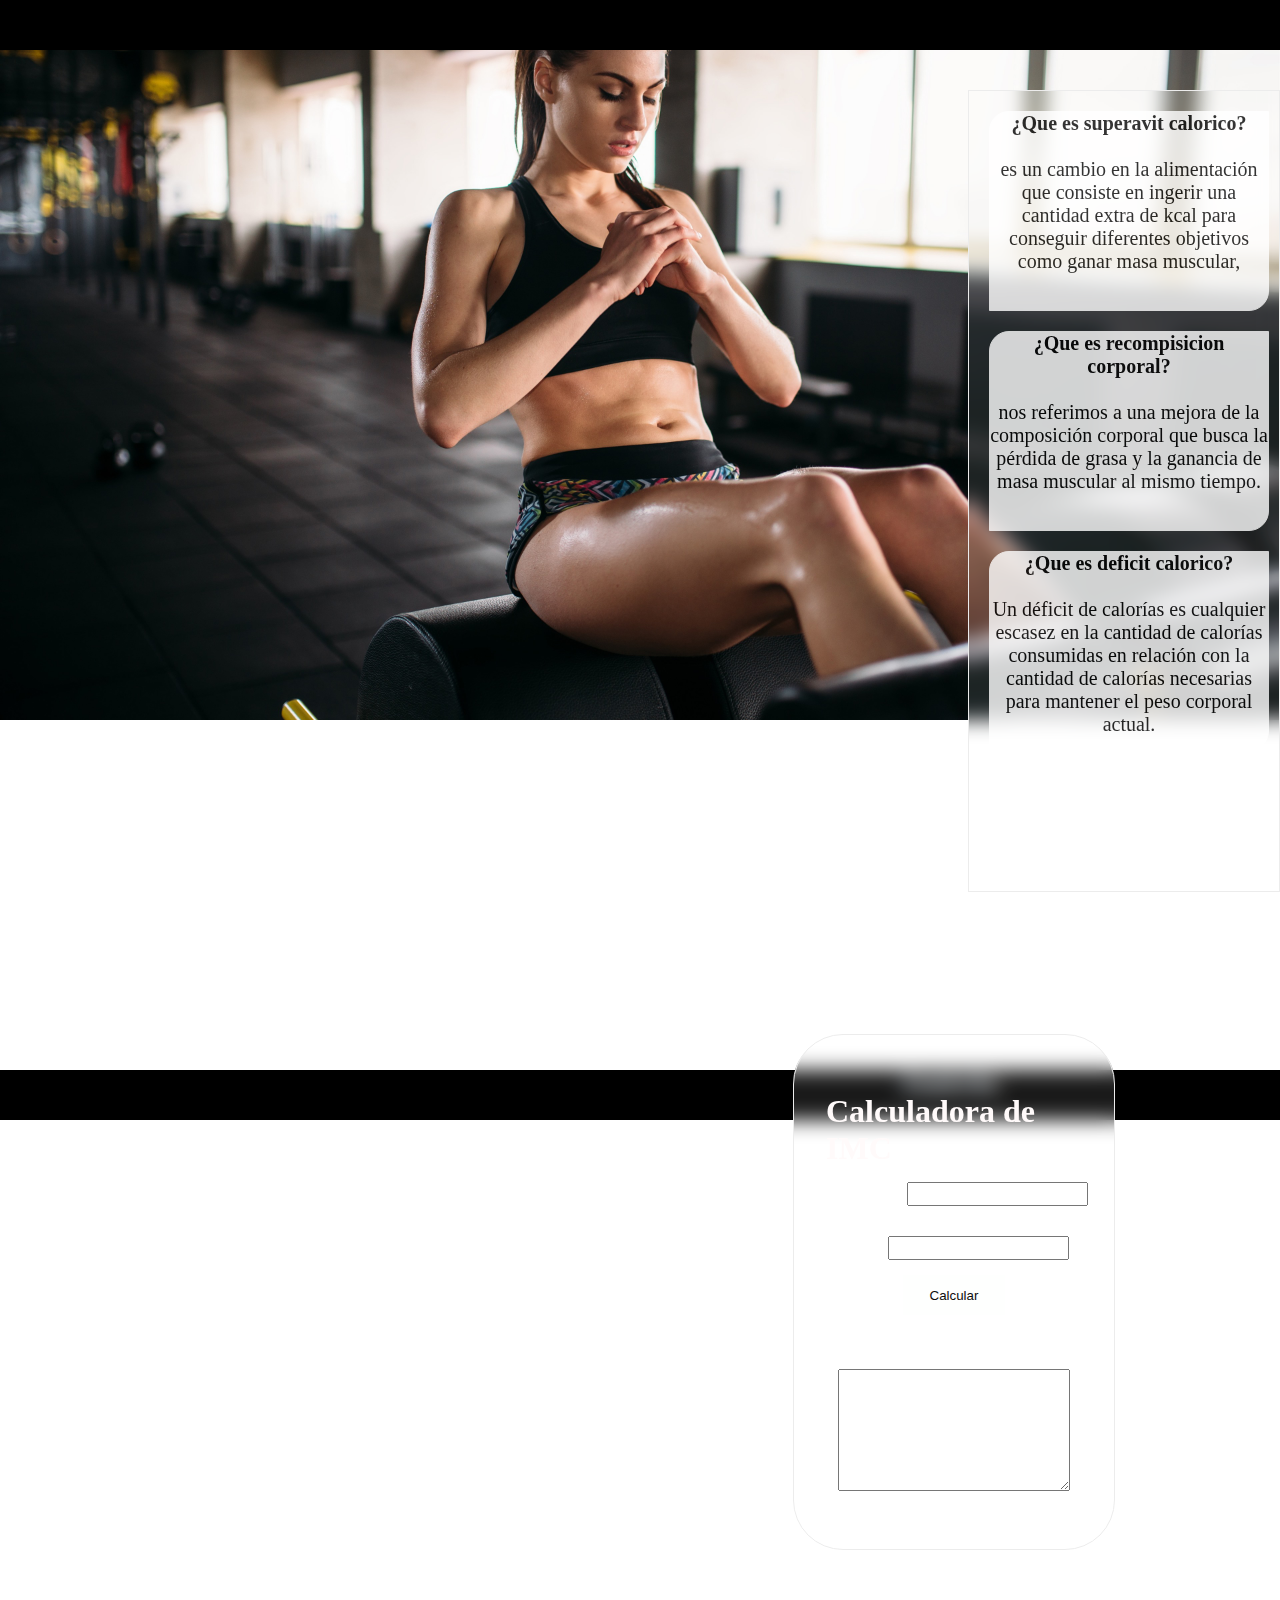
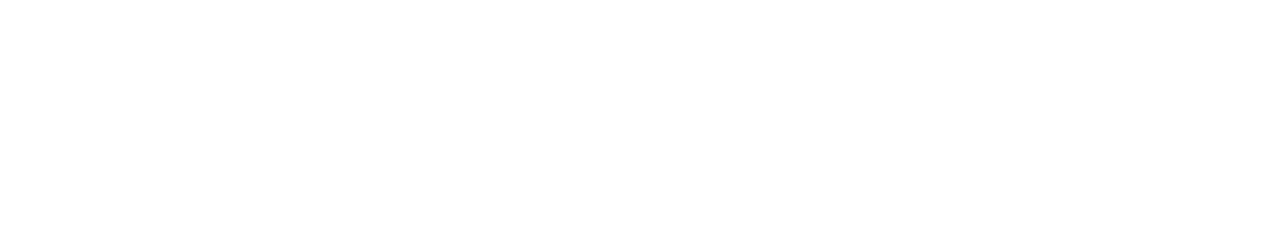
<file: INDEX/index.html>
<!DOCTYPE html>
<html lang="en">
<head>
    <meta charset="UTF-8">
    <meta http-equiv="X-UA-Compatible" content="IE=edge">
    <meta name="viewport" content="width=device-width, initial-scale=1.0">
    <link rel="stylesheet" href="css/estilos.css">
    <link rel="stylesheet" href="css/calculadora.css">
    <title>gym</title>
</head>
<body>
    <div id="hola">
    </div>
    <div id="general">
        <div id="ofertas">
            <div class="quees"><p> <b>¿Que es superavit calorico?</b> <br> <br>es un cambio en la alimentación que consiste en ingerir una cantidad extra 
            de kcal para conseguir diferentes objetivos como ganar masa muscular,</p></div>
            <div class="quees"><p> <b>¿Que es recompisicion corporal?</b><br> <br>nos referimos a una mejora de la composición corporal que busca la pérdida de grasa
                 y la ganancia de masa muscular al mismo tiempo.</p></div>
            <div class="quees"><p> <b>¿Que es deficit calorico?</b> <br> <br> Un déficit de calorías es cualquier escasez en la cantidad de calorías consumidas en 
                relación con la cantidad de calorías necesarias para mantener el peso corporal actual.</p></div>
        </div>
        <div id="encabezado"></div>
        <div id="central">
            <div class="area">
                <div class="container">
                    <h1>Calculadora de IMC</h1>
                    <div class="input_area">
                        <h2>Altura (cm) </h2>
                        <input id="height" type="number">
                    </div>
                    <div class="input_area">
                        <h2>Peso (kg) </h2>
                        <input id="weight" type="number">
                    </div>
                    <button onclick="calculate()">Calcular</button>
                    <textarea name="" id="text_area" rows="8"></textarea>
                    </div>
                </div>  
        </div>
        
        <div id="bajo">
           <div class="box">
            <h6><a href="../ENTRENAMIENTO/superávit .html"><button id="btnLogica" class="btnGrande">Superavit calorico</button></a></h6>
           </div>
           <div class="box"><h6><a href="../ENTRENAMIENTO/Recomposicion .html"><button id="btnLogica" class="btnGrande">Recomposicion corporal</button></a></h6></div>
           <div class="box"><h6><a href="../ENTRENAMIENTO/Deficit.html"><button id ="btnLogica" class="btnGrande">deficif calorico</button></a></h6></div>

        </div>

    </div>
    <footer><h2>Zomiwho</h2></footer>
    <script src="js/index.js"></script>
</body>
</html>
</file>
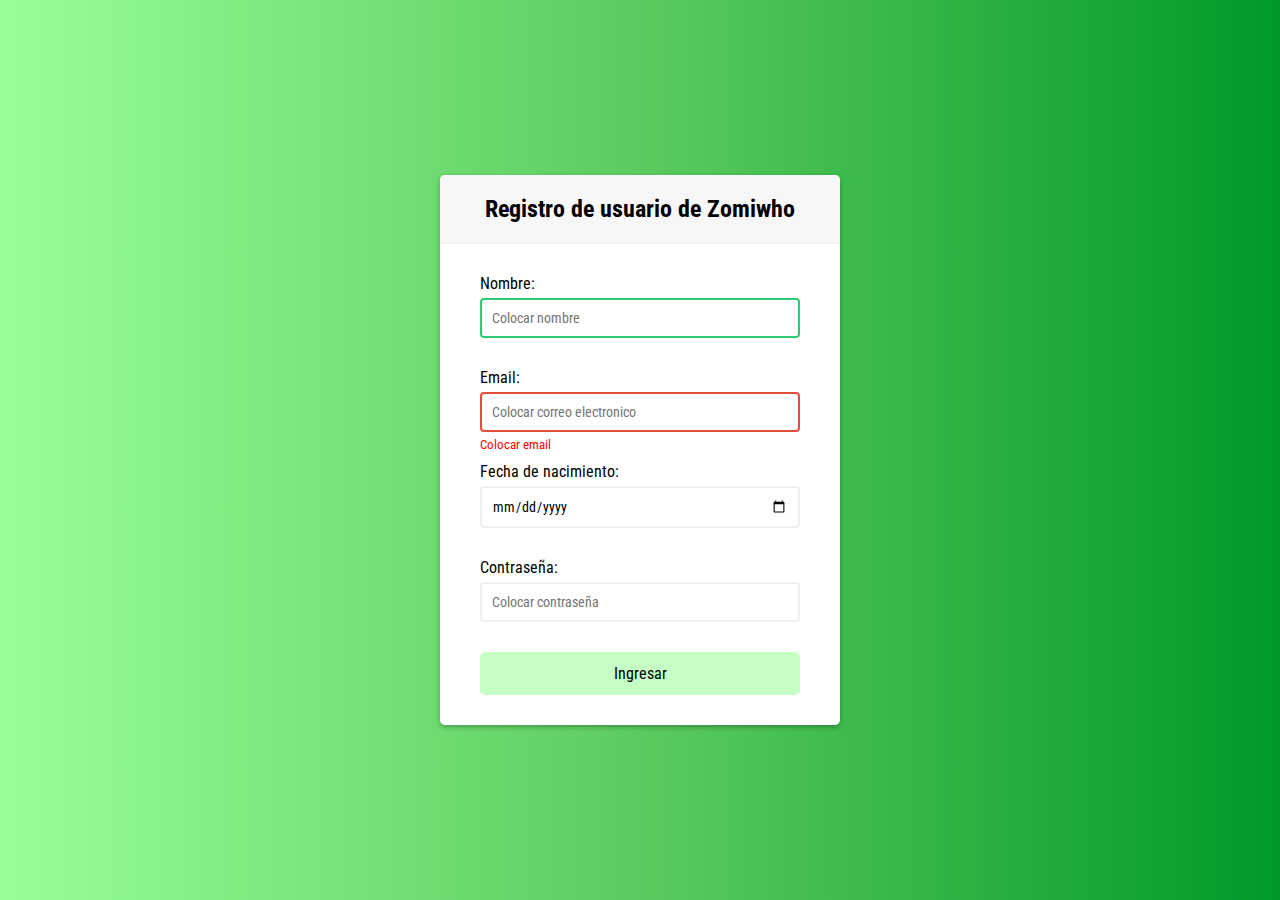
<file: LOGIN/index.html>
<!DOCTYPE html>
<html>
<head>
	<meta charset="utf-8">
	<title>ZomiWho - Registrate</title>
	<link rel="stylesheet" type="text/css" href="style.css">
</head>
<body>
	<div class="container">
		<div class="header">
			<h2>Registro de usuario de Zomiwho</h2>
		</div>
		<form class="form" id="form">
			<div class="form-control success">
				<label>Nombre:</label>
				<input type="text" placeholder="Colocar nombre" id="username" onclick="redirigir()" >
				<i class="fas fa-check-circle"></i>
				<i class="fas fa-exclamation-circle"></i>
				<small>Colocar nombre</small>
			</div>
			<div class="form-control error">
				<label>Email:</label>
				<input type="email" placeholder="Colocar correo electronico" id="email" onclick="redirigir()" >
				<i class="fas fa-check-circle"></i>
				<i class="fas fa-exclamation-circle"></i>
				<small>Colocar email</small>
			</div>
			<div class="form-control">
				<label>Fecha de nacimiento:</label>
				<input type="date" placeholder="Colocar fecha de nacimiento" id="date" onclick="redirigir()" >
				<i class="fas fa-check-circle"></i>
				<i class="fas fa-exclamation-circle"></i>
				<small>Colocar fecha de nacimiento</small>
			</div>
			<div class="form-control">
				<label>Contraseña:</label>
				<input type="password" placeholder="Colocar contraseña" id="password" onclick="redirigir()"  >
				<i class="fas fa-check-circle"></i>
				<i class="fas fa-exclamation-circle"></i>
				<small>Colocar contraseña</small>
			</div>

			<button id="submitButton" onclick=" redirigir2()" disabled>Ingresar</button>
		</form>
	</div>
	<script type="text/javascript" src="java.js"></script>
</body>
</html>
</file>
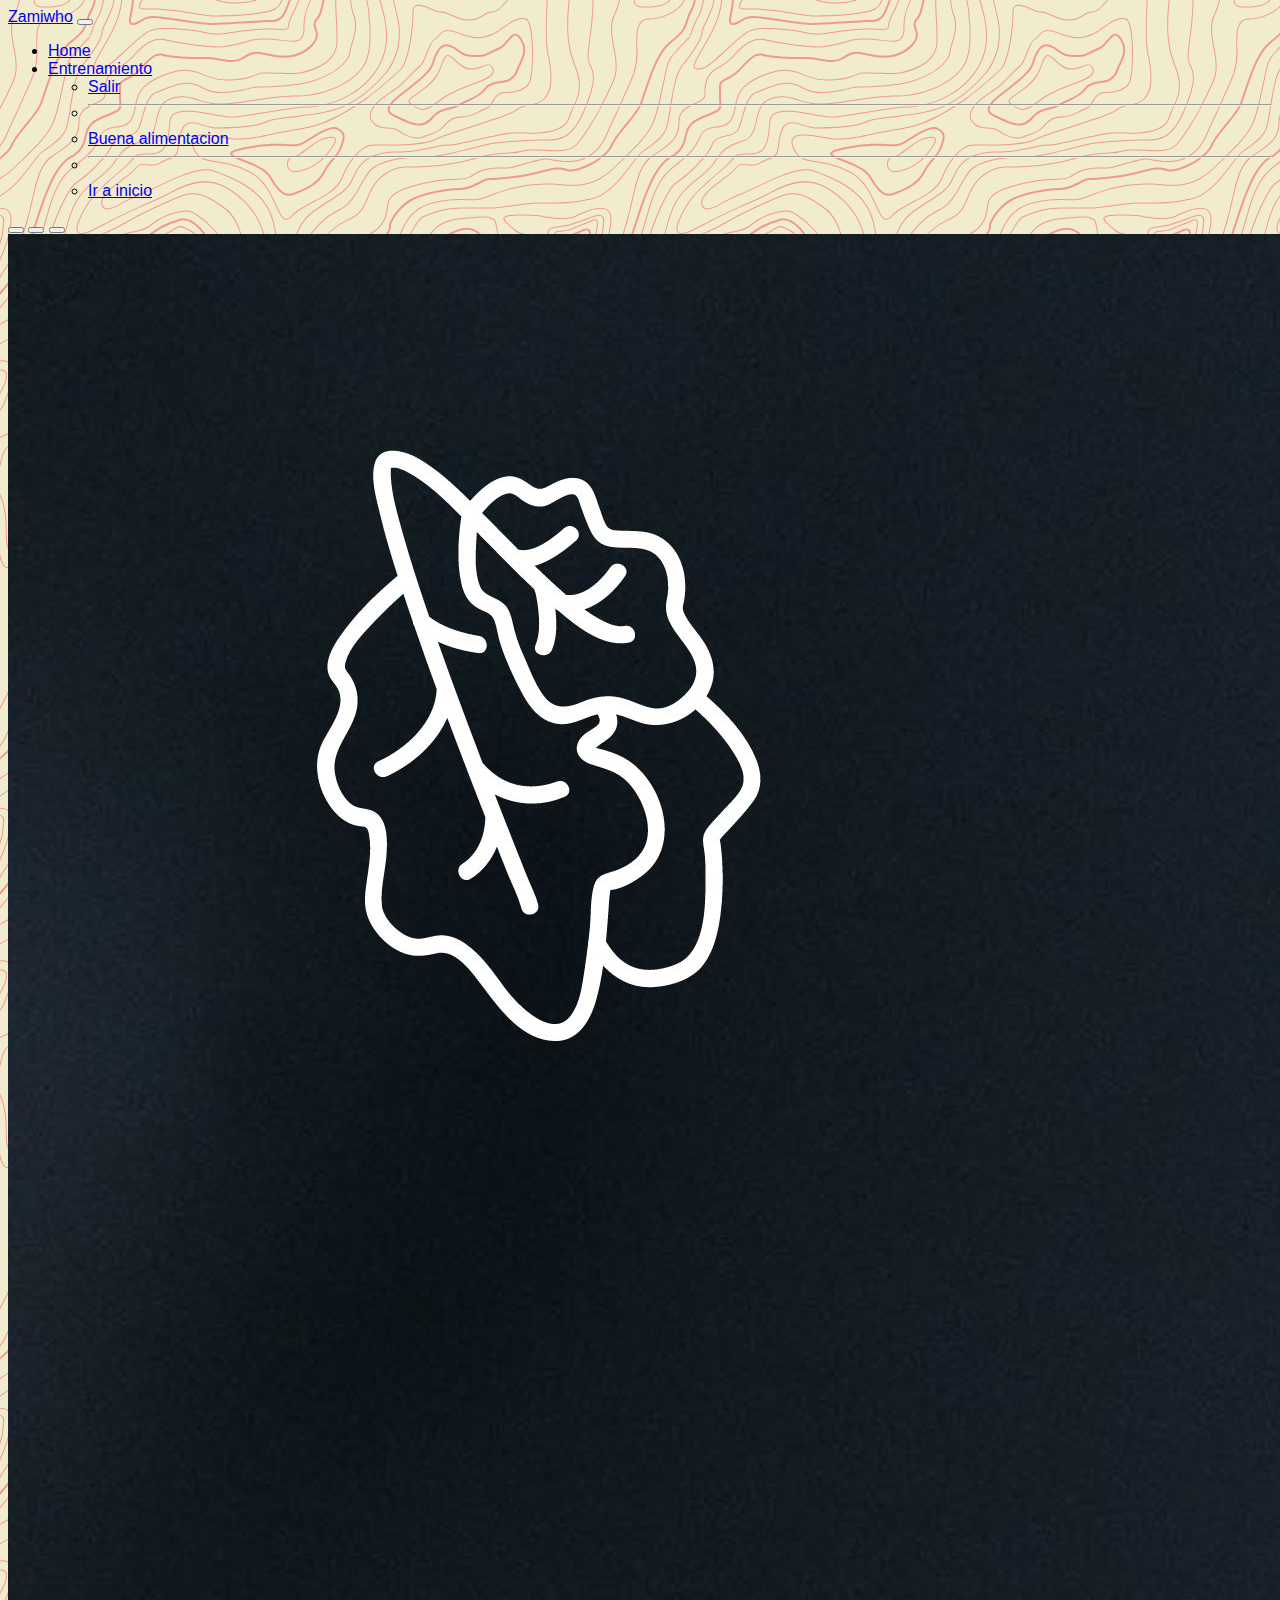
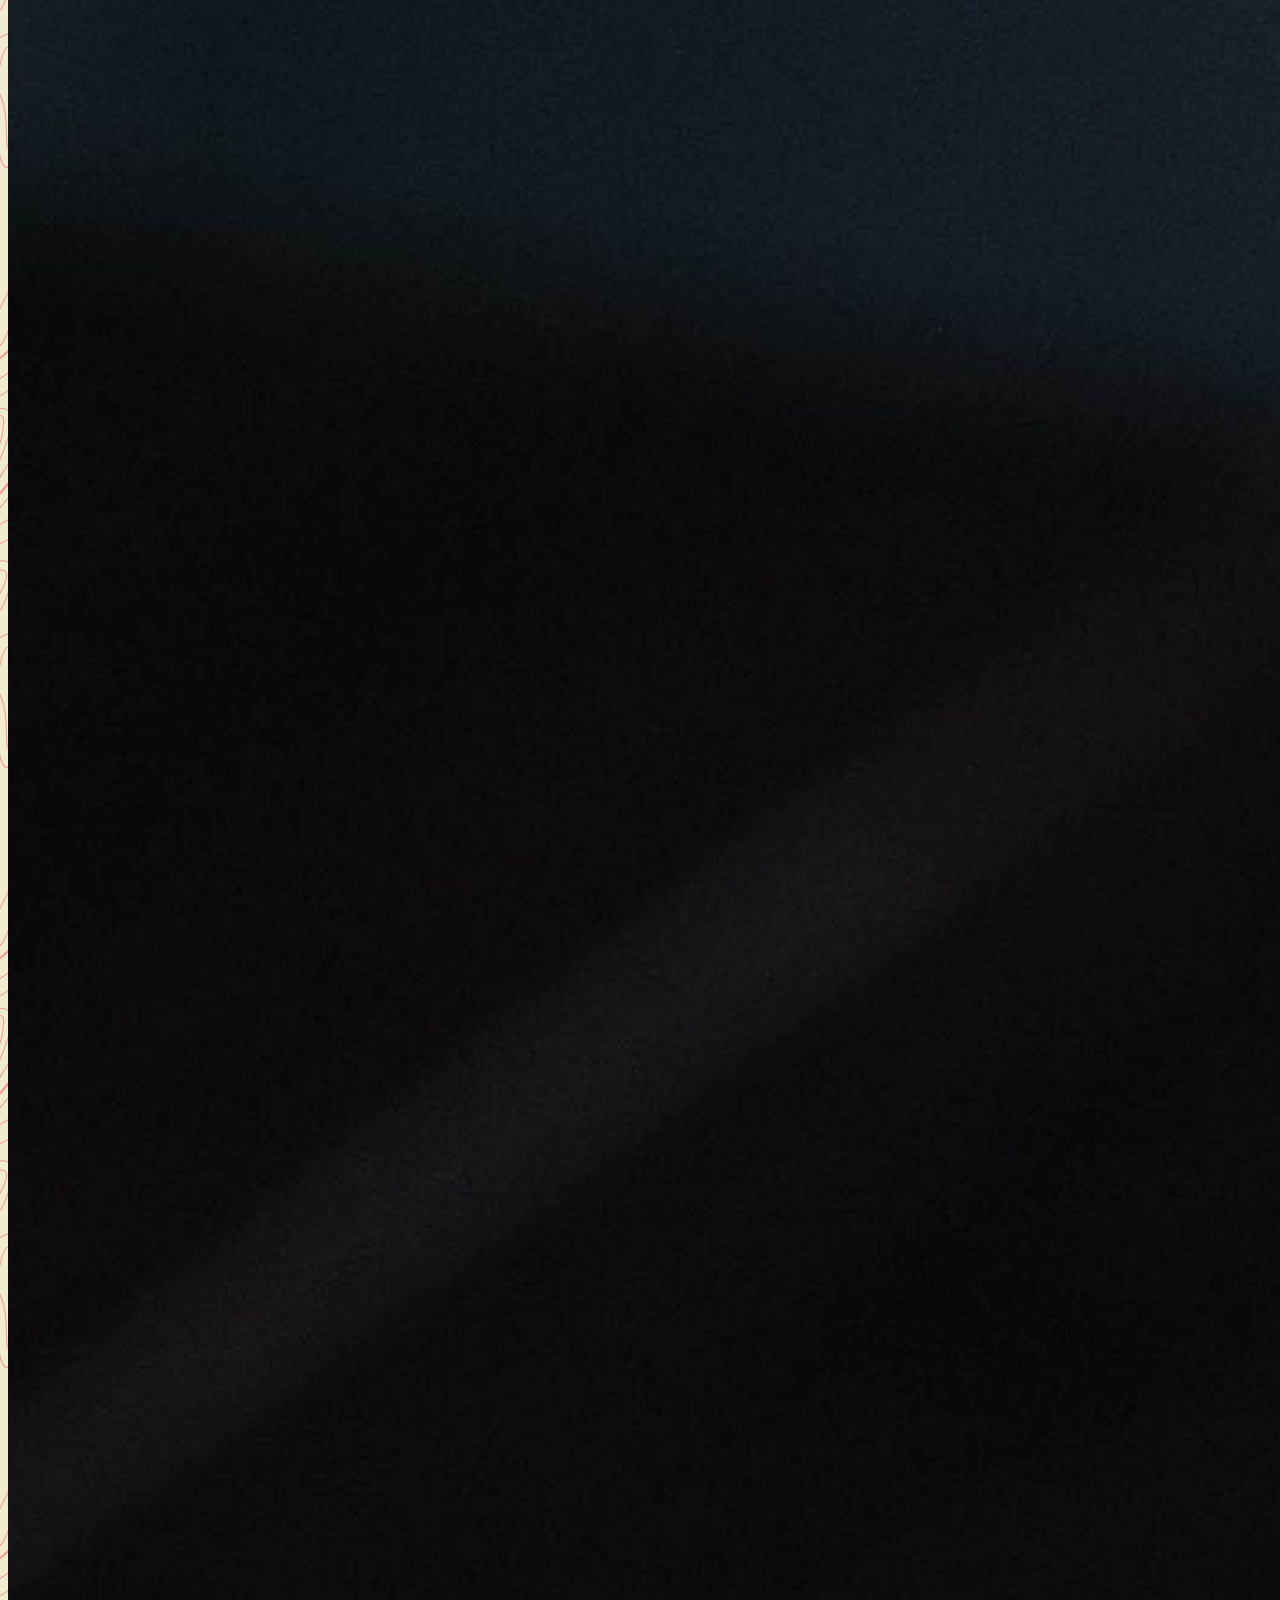
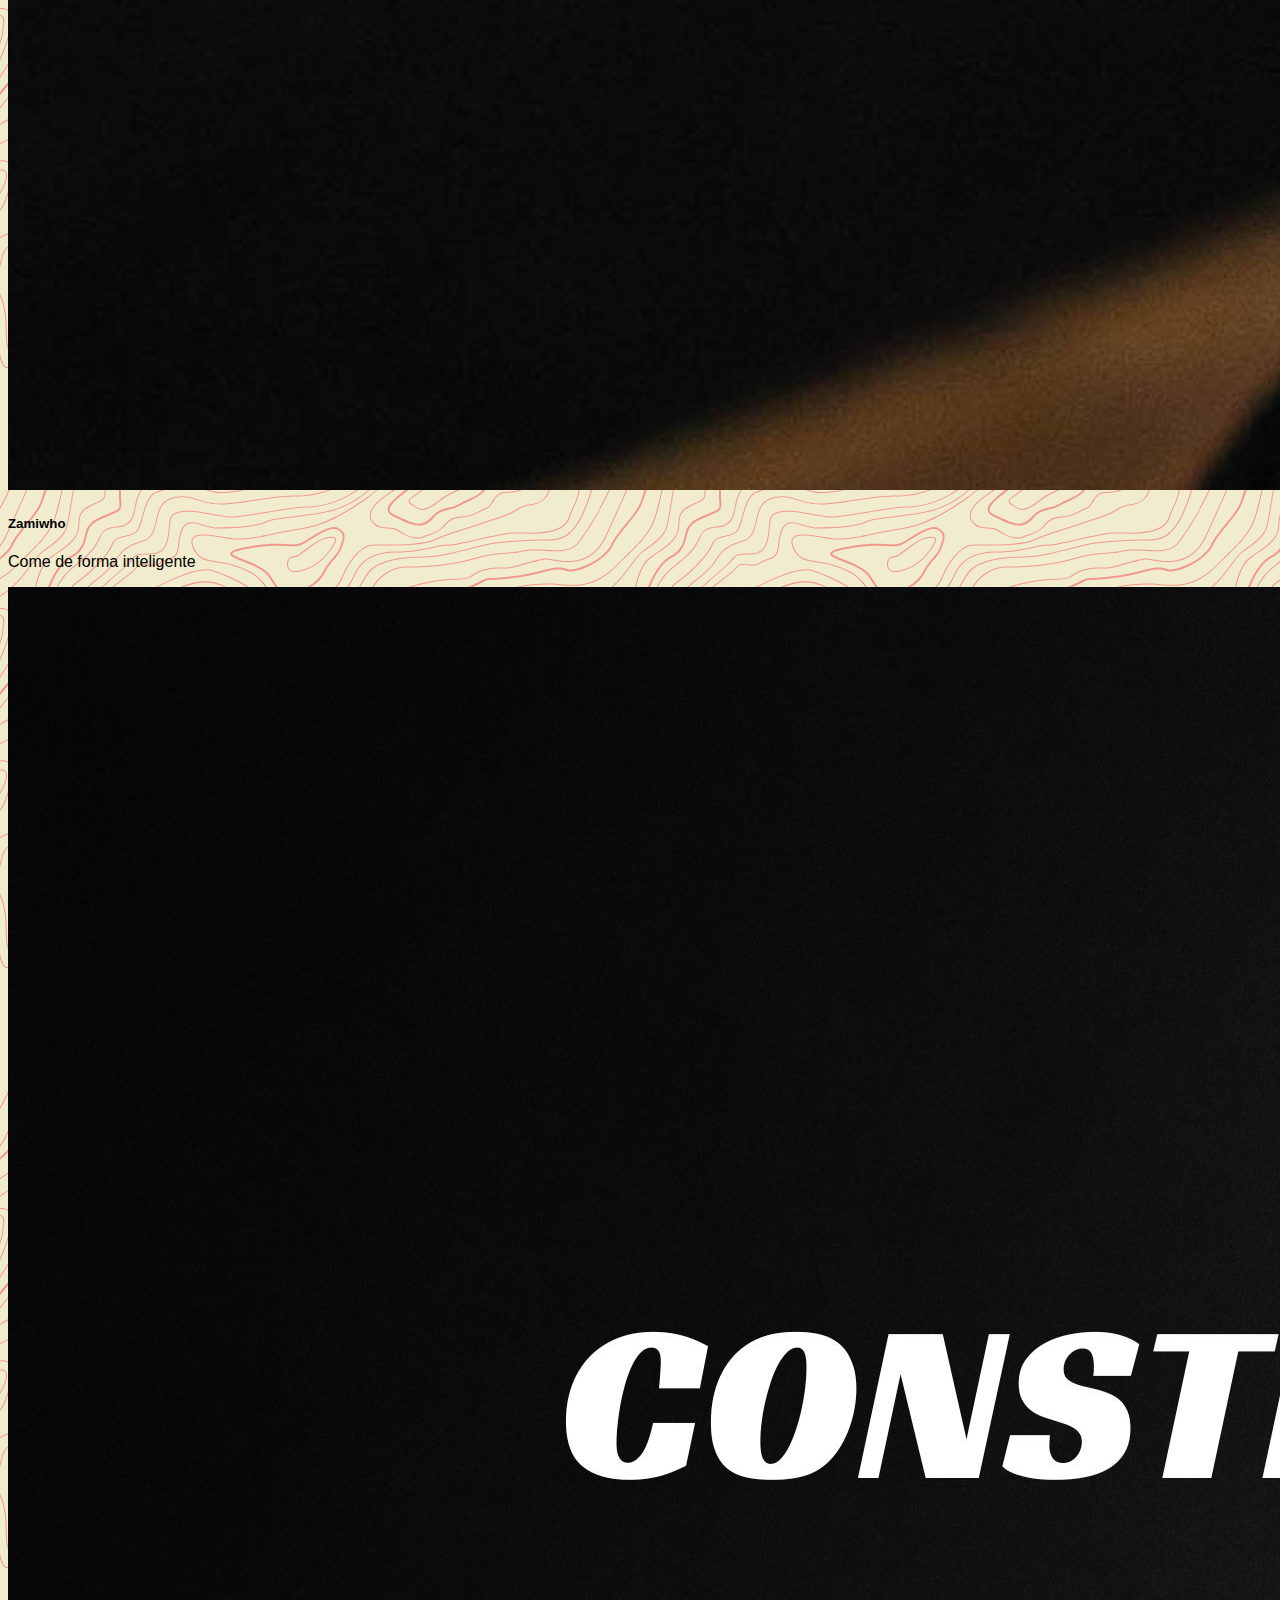
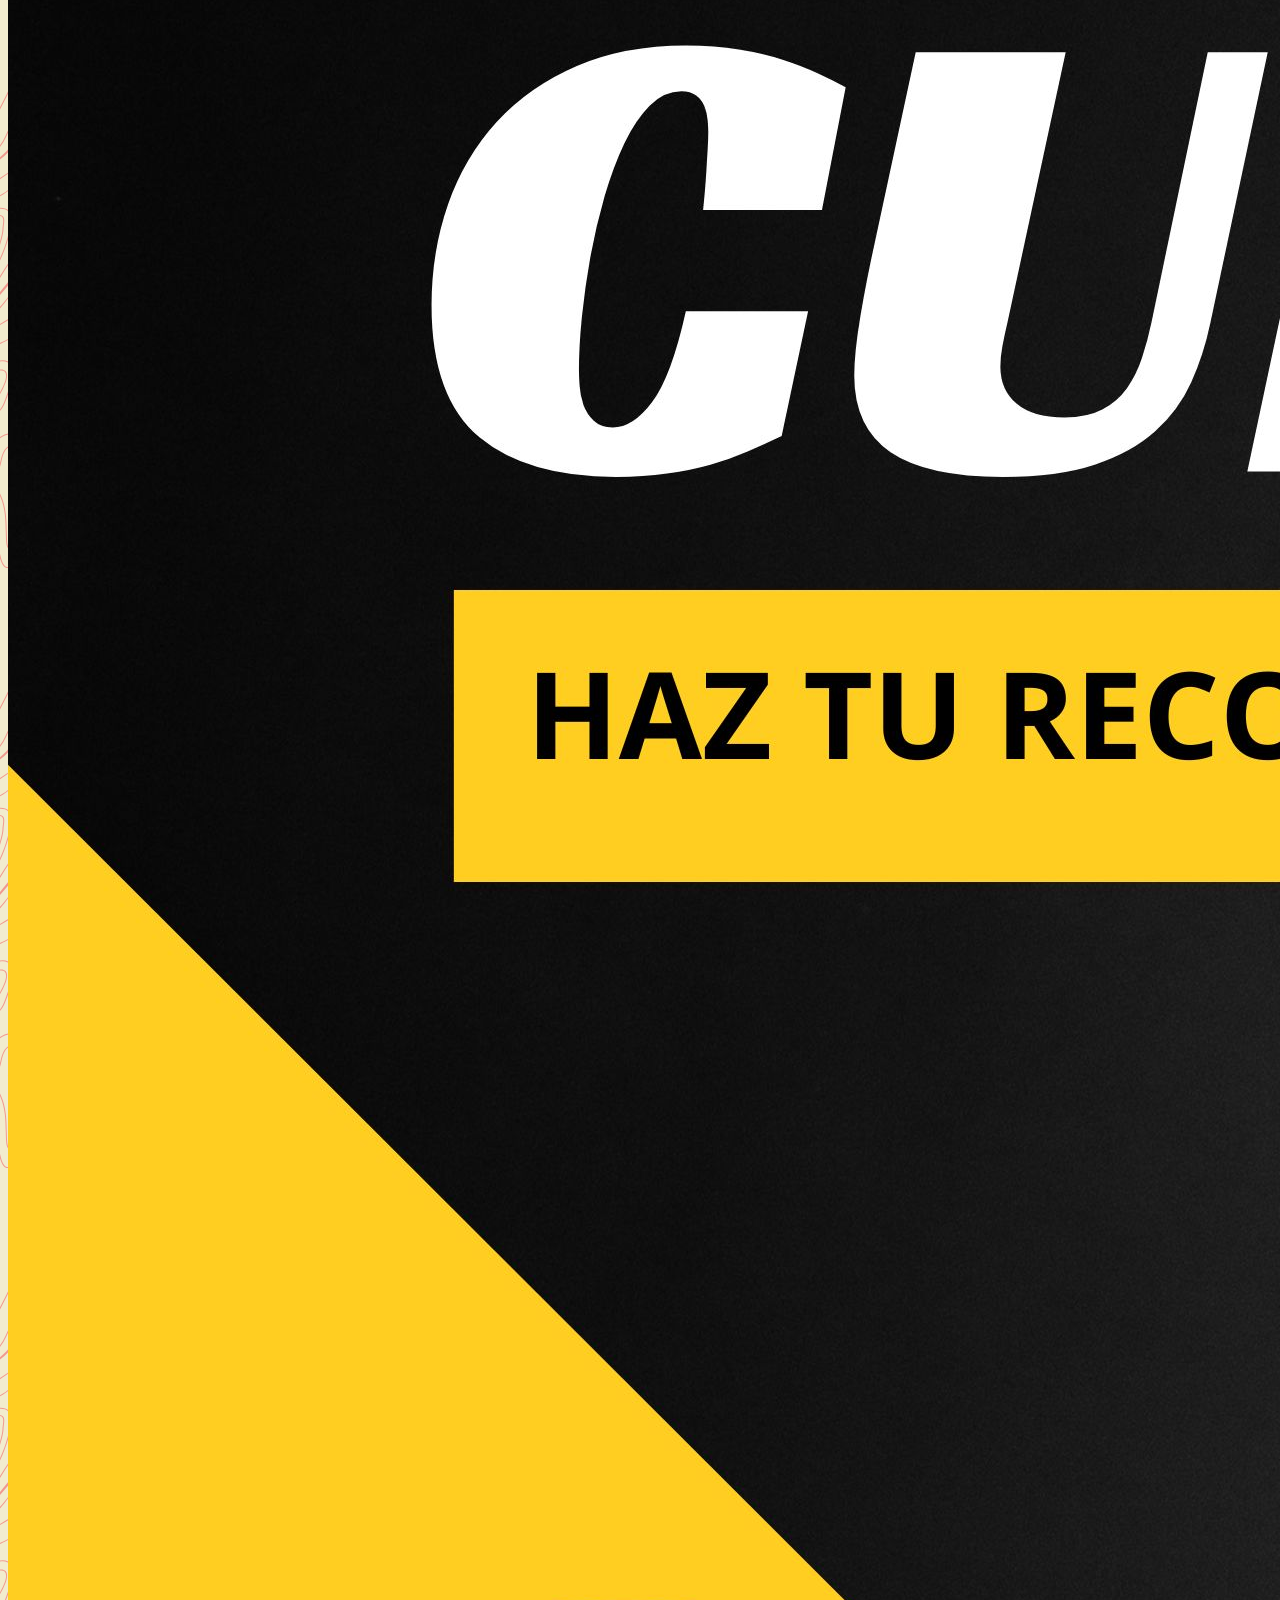
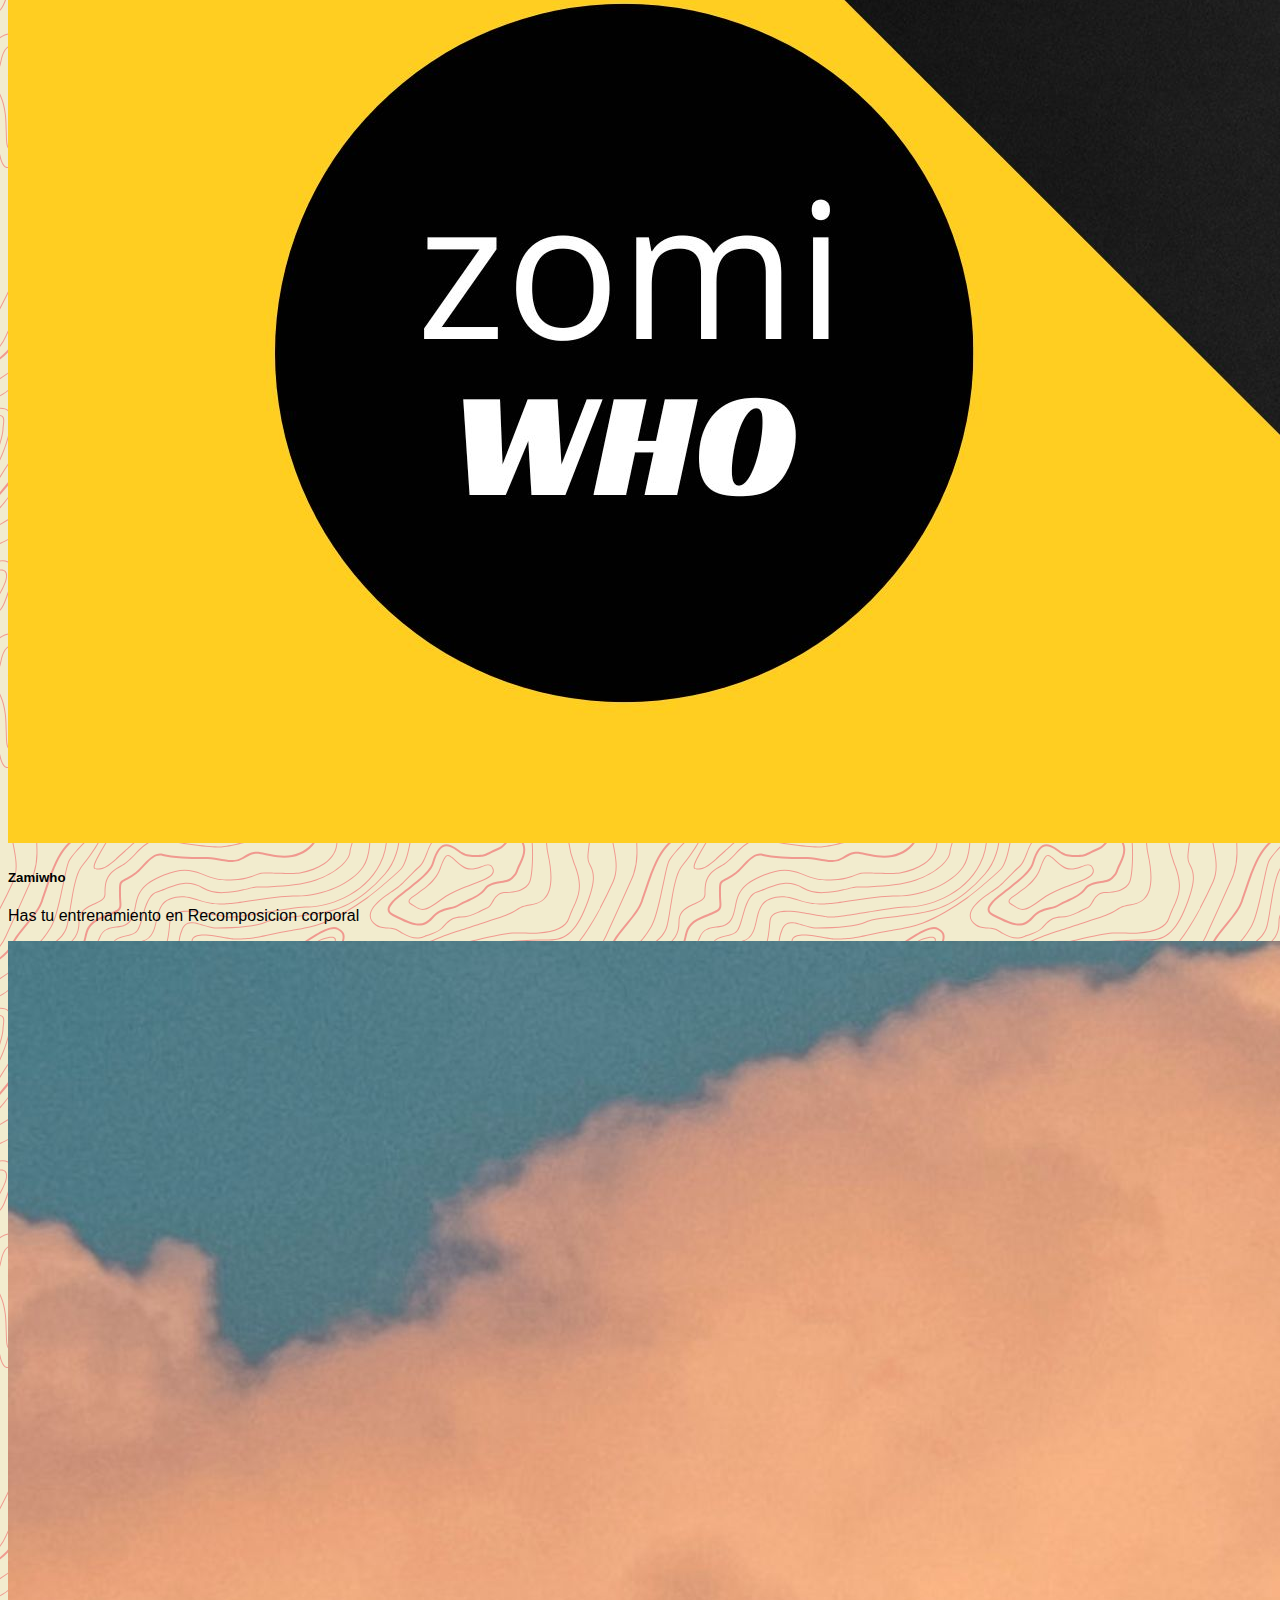
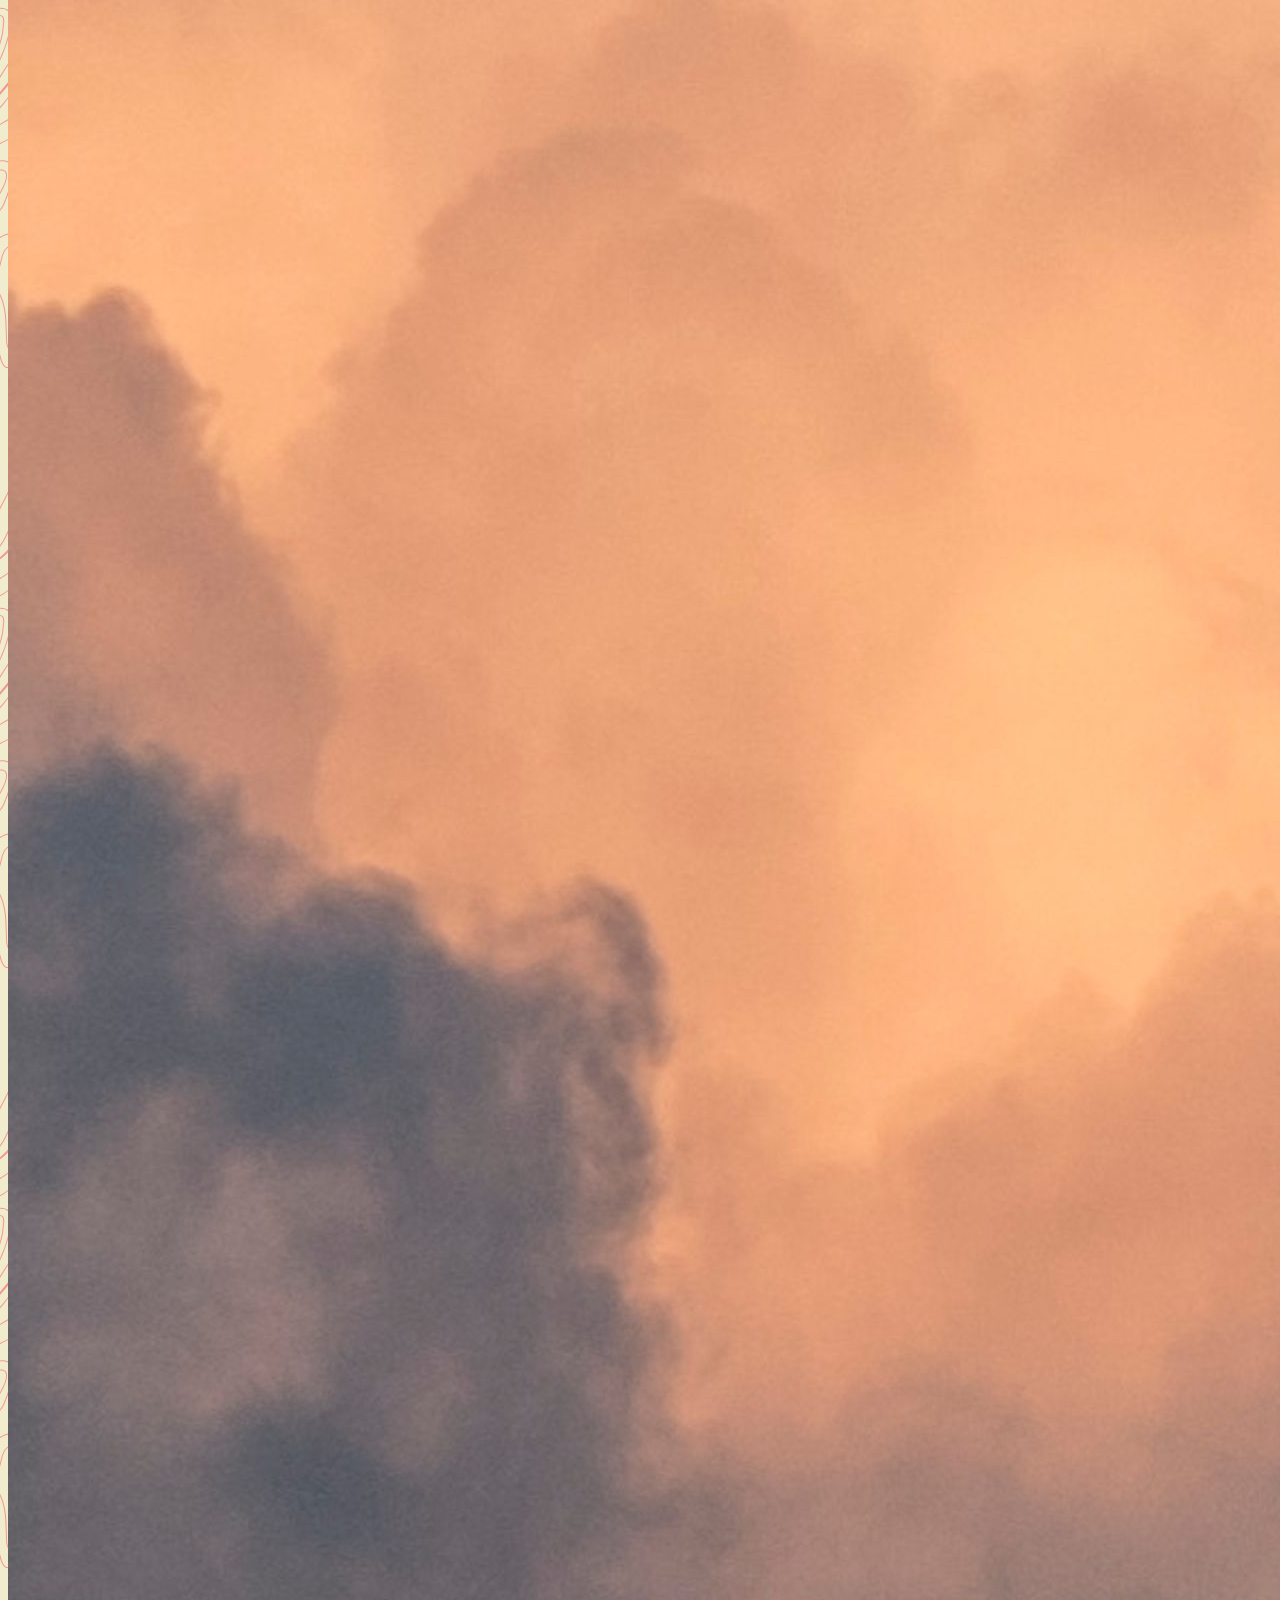
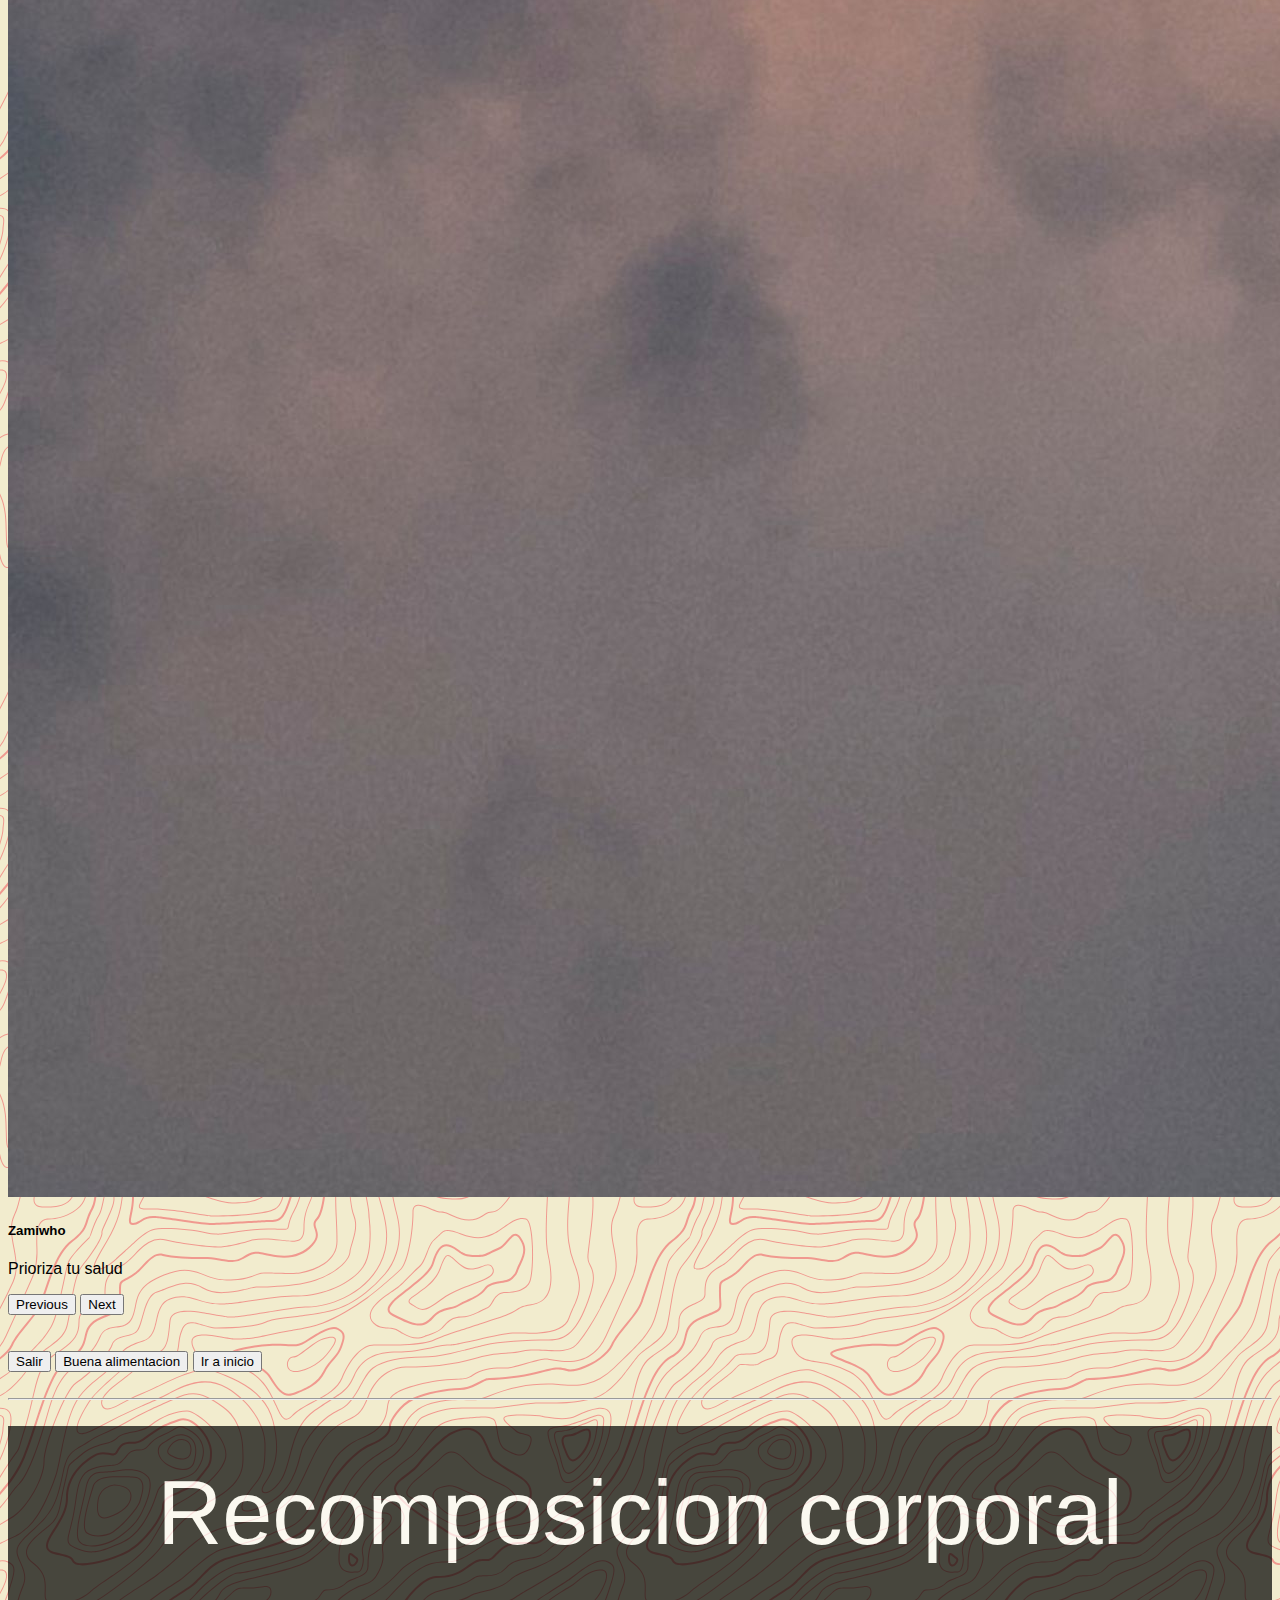
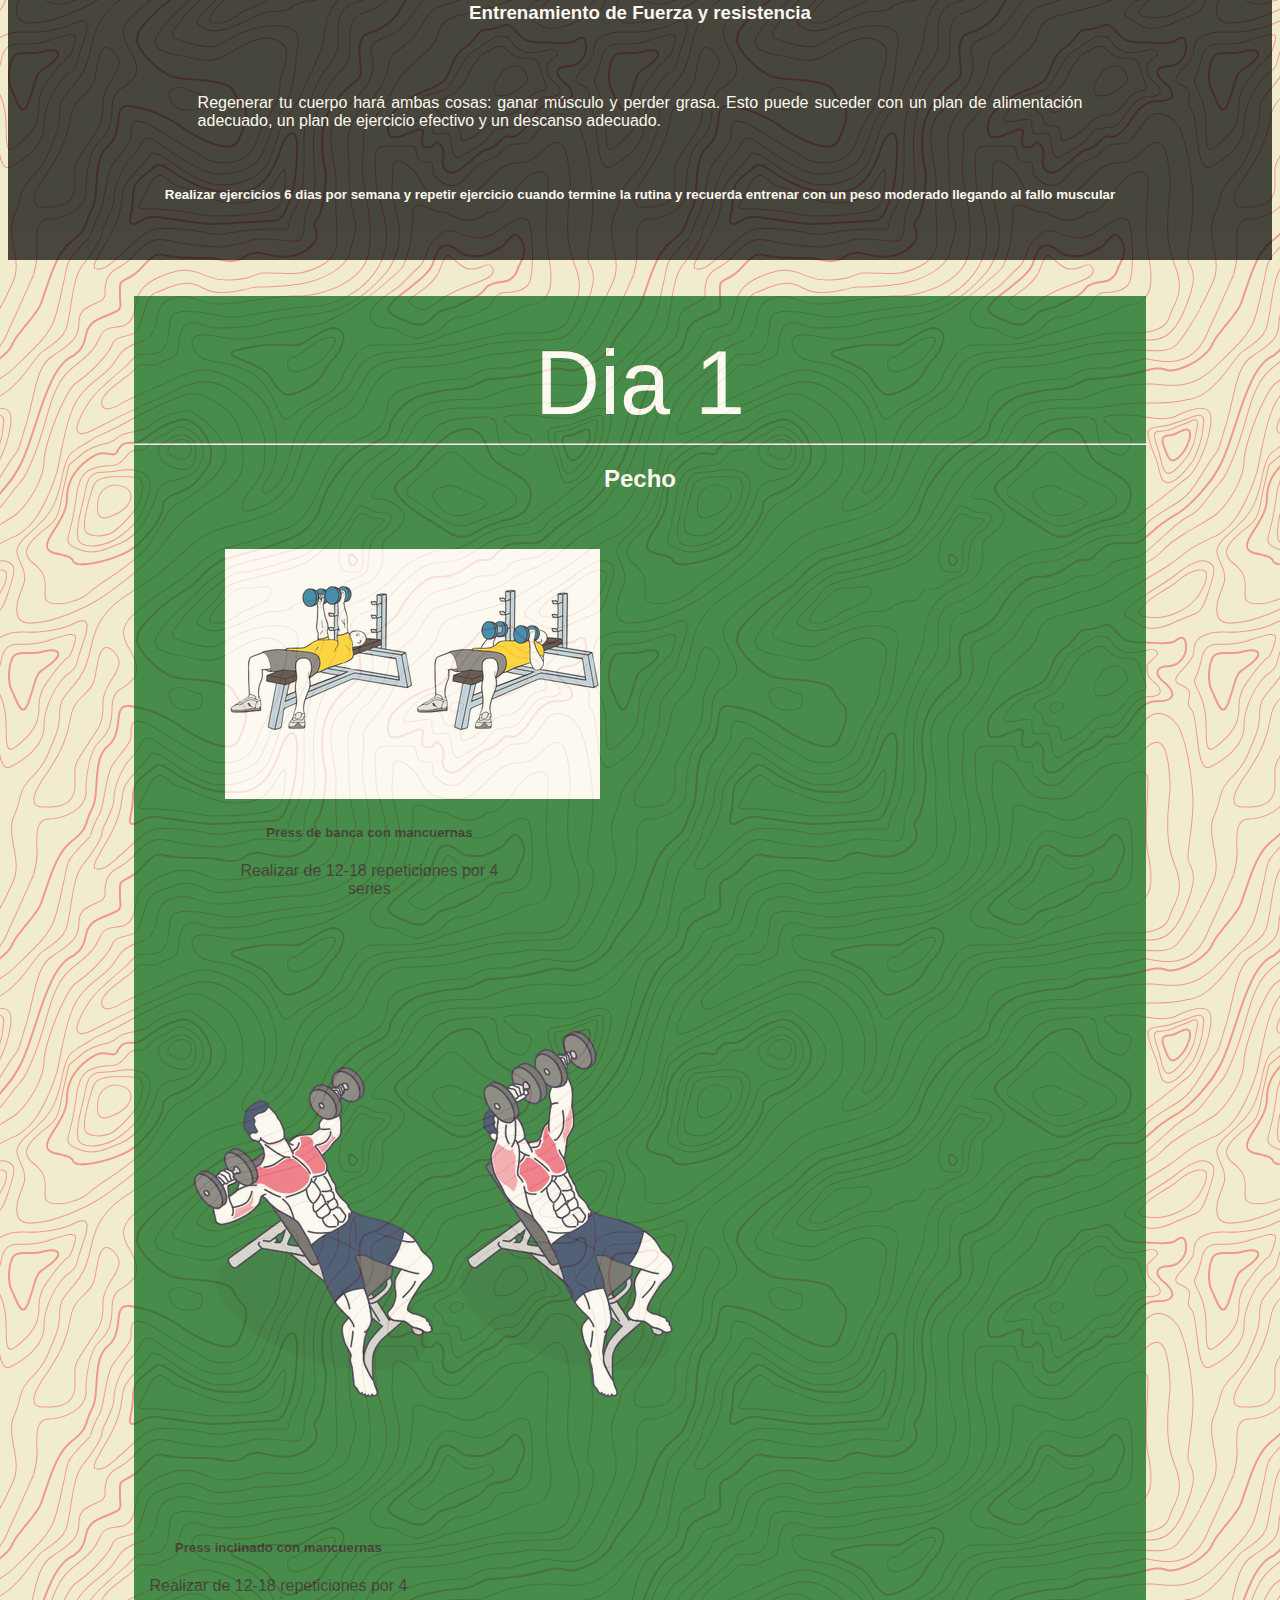
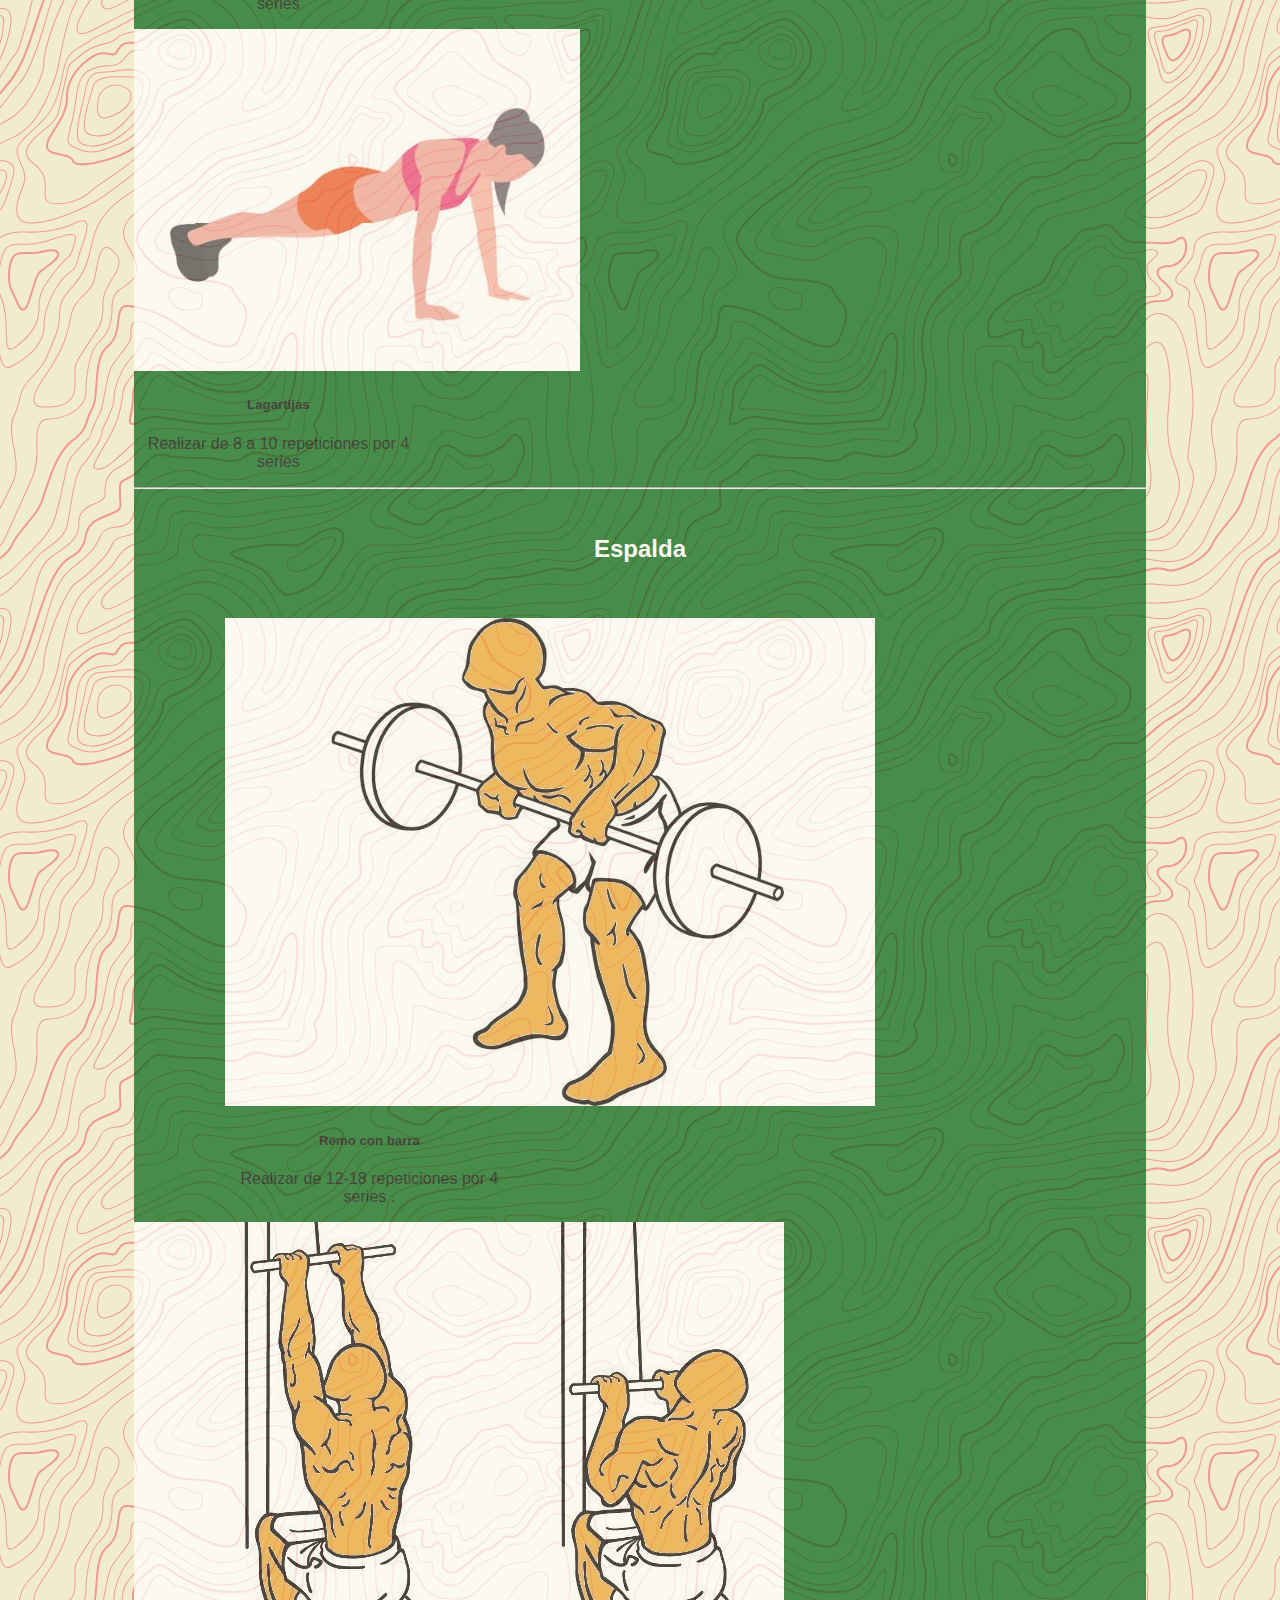
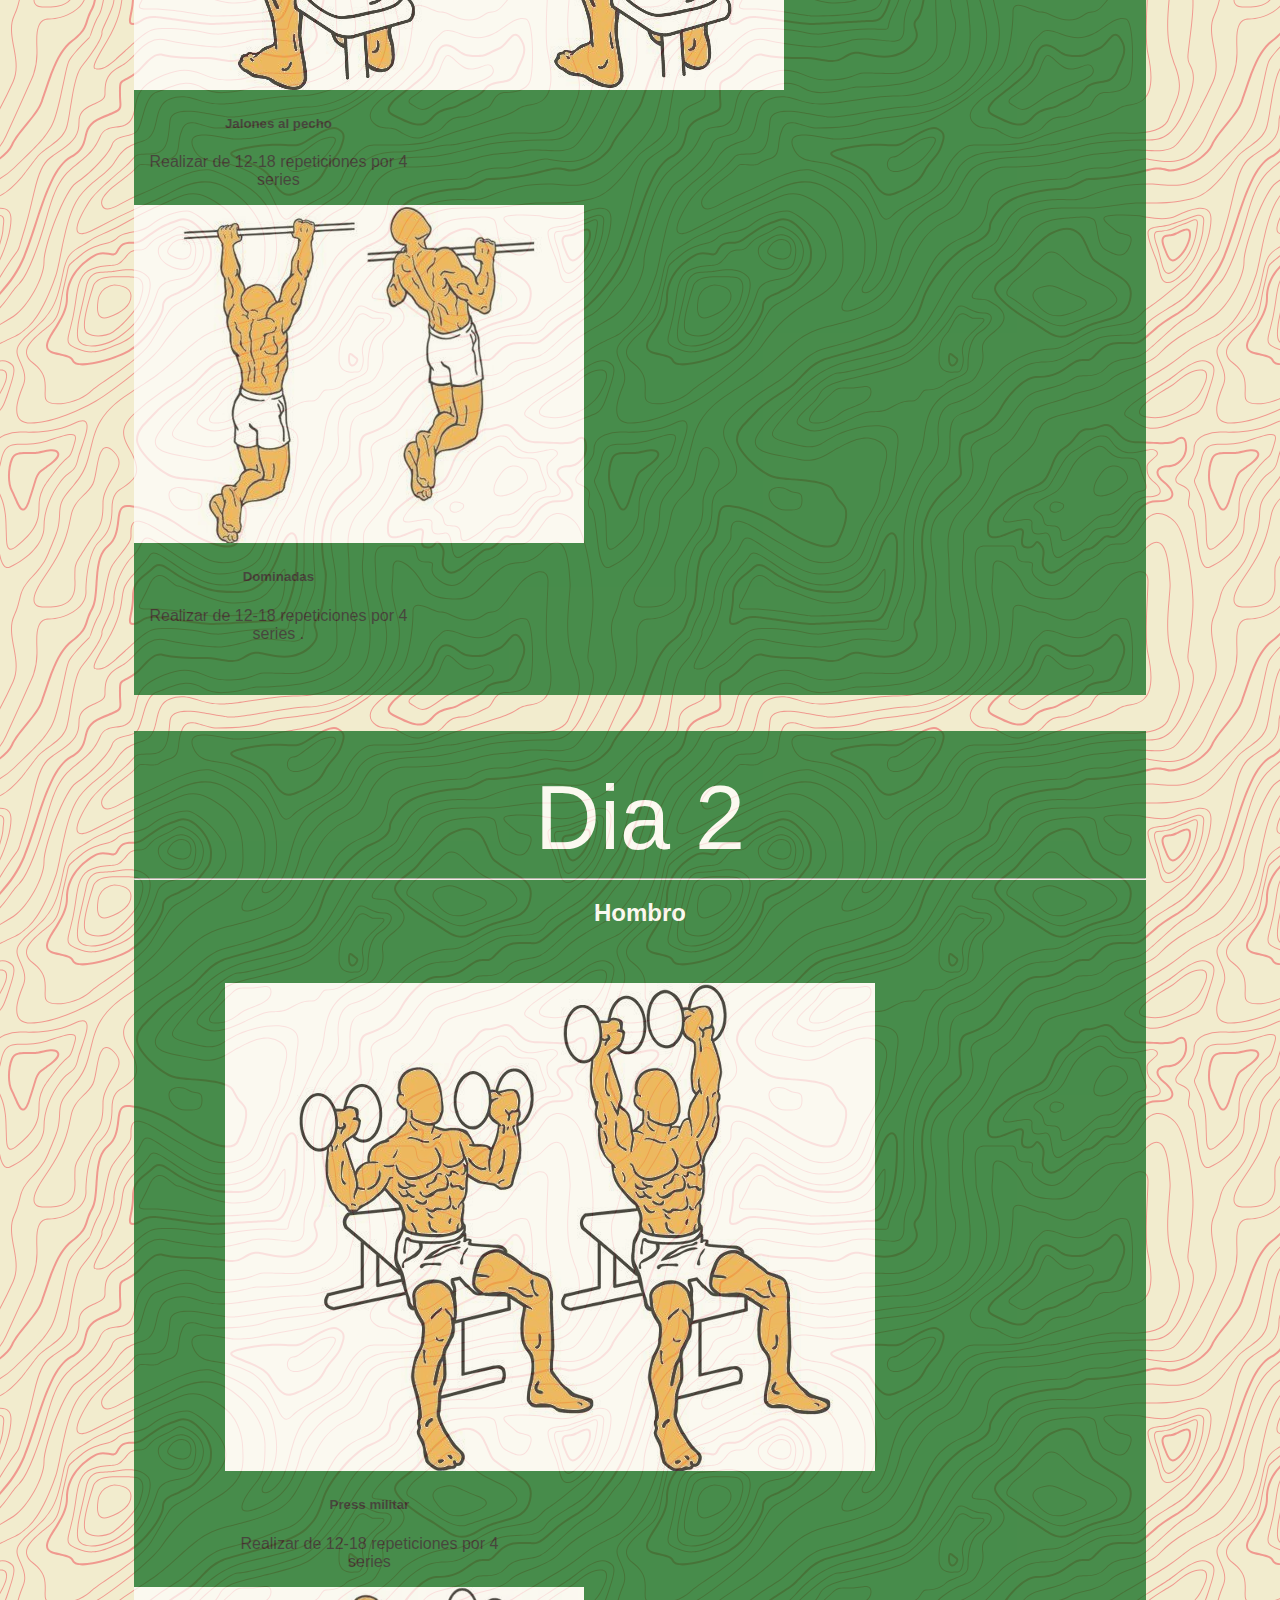
<file: ENTRENAMIENTO/Recomposicion .html>
<!doctype html>
<html lang="en">
  <head>
    <meta charset="utf-8">
    <meta name="viewport" content="width=device-width, initial-scale=1">
    <title>Zamiwho - Recomposicion corporal</title>
    <link rel="stylesheet" href="./css/style.css">
    <link href="https://cdn.jsdelivr.net/npm/bootstrap@5.2.2/dist/css/bootstrap.min.css" rel="stylesheet" integrity="sha384-Zenh87qX5JnK2Jl0vWa8Ck2rdkQ2Bzep5IDxbcnCeuOxjzrPF/et3URy9Bv1WTRi" crossorigin="anonymous">
  </head>
  <body>
   
<!--BARRA DE NAVEGACION-->

<nav class="navbar navbar-dark bg-dark">
  <div class="container-fluid">
    <a class="navbar-brand" href="#">Zamiwho</a>
    <button class="navbar-toggler" type="button" data-bs-toggle="collapse" data-bs-target="#navbarSupportedContent" aria-controls="navbarSupportedContent" aria-expanded="false" aria-label="Toggle navigation">
      <span class="navbar-toggler-icon"></span>
    </button>
    <div class="collapse navbar-collapse" id="navbarSupportedContent">
      <ul class="navbar-nav me-auto mb-2 mb-lg-0">
        <li class="nav-item">
          <a class="nav-link active" aria-current="page" href="#">Home</a>
        </li>
        
        <li class="nav-item dropdown">
          <a class="nav-link dropdown-toggle" href="#" role="button" data-bs-toggle="dropdown" aria-expanded="false">
            Entrenamiento
          </a>
          <ul class="dropdown-menu">
            <li><a class="dropdown-item" href="../LOGIN/index.html">Salir</a></li>
            <li><hr class="dropdown-divider"></li>
            <li><a class="dropdown-item" href="./pdf/Plan alimenticio - Recomposicion corporal.pdf">Buena alimentacion</a></li>
            <li><hr class="dropdown-divider"></li>
            <li><a class="dropdown-item" href="../INDEX/index.html">Ir a inicio</a></li>
          </ul>
        </li>
        

      
       
      </form>
    </div>
  </div>
</nav>
 

    <!--CARRUSEL DE IMAGENES -->
   
    <div id="carouselExampleCaptions" class="carousel slide" data-bs-ride="false">
      <div class="carousel-indicators">
        <button type="button" data-bs-target="#carouselExampleCaptions" data-bs-slide-to="0" class="active" aria-current="true" aria-label="Slide 1"></button>
        <button type="button" data-bs-target="#carouselExampleCaptions" data-bs-slide-to="1" aria-label="Slide 2"></button>
        <button type="button" data-bs-target="#carouselExampleCaptions" data-bs-slide-to="2" aria-label="Slide 3"></button>
      </div>
      <div class="carousel-inner">
        <div class="carousel-item active">
          <img src="./img/banners/aprende.jpg" class="d-block w-100" alt="...">
          <div class="carousel-caption d-none d-md-block">
            <h5>Zamiwho</h5>
            <p>Come de forma inteligente</p>
          </div>
        </div>
        <div class="carousel-item">
          <img src="./img/banners/RECO.jpg" class="d-block w-100" alt="...">
          <div class="carousel-caption d-none d-md-block">
            <h5>Zamiwho</h5>
            <p>Has tu entrenamiento en Recomposicion corporal</p>
          </div>
        </div>
        <div class="carousel-item">
          <img src="./img/banners/cadadia.jpg" class="d-block w-100" alt="...">
          <div class="carousel-caption d-none d-md-block">
            <h5>Zamiwho</h5>
            <p>Prioriza tu salud</p>
          </div>
        </div>
      </div>
      <button class="carousel-control-prev" type="button" data-bs-target="#carouselExampleCaptions" data-bs-slide="prev">
        <span class="carousel-control-prev-icon" aria-hidden="true"></span>
        <span class="visually-hidden">Previous</span>
      </button>
      <button class="carousel-control-next" type="button" data-bs-target="#carouselExampleCaptions" data-bs-slide="next">
        <span class="carousel-control-next-icon" aria-hidden="true"></span>
        <span class="visually-hidden">Next</span>
      </button>
    </div>
  <br>
  <br>

     <!--SECCION DE BOTONES -->
    <Section class="buttons">
      <div class="container text-center">
        <div class="row">
          <div class="col">
          
          </div>
          <div class="col">
           <a href="../LOGIN/index.html">  <button type="button" class="btn btn-success">Salir</button></a>
           <a href="./pdf/Plan alimenticio - Recomposicion corporal.pdf"> <button type="button" class="btn btn-success">Buena alimentacion</button></a>
           <a href="../INDEX/index.html"> <button type="button" class="btn btn-success">Ir a inicio</button></a>
          
           
           
          </div>
          <div class="col">
          
          </div>
        </div>
      </div>
    </Section>
    <br>
    <hr>
    <br>
  
 <!--SECCION DE ENTRENAMIENTO -->

    <section class="bodyEntrenamiento" >
    <section class="container-fluid">
      <br><br>
      <label for="text" id="Texto">Recomposicion corporal</label>
      <br>
      <br>
      <h3>Entrenamiento de Fuerza y resistencia</h3>
<br>
<br>
<p class="parrafos">Regenerar tu cuerpo hará ambas cosas: ganar músculo y perder grasa. Esto puede suceder con un plan de alimentación adecuado, un plan de ejercicio efectivo y un descanso adecuado.</p>
    
<br>
<h5>Realizar ejercicios 6 dias por semana y repetir ejercicio cuando termine la rutina y recuerda entrenar con un peso moderado llegando al fallo muscular </h5>
<br>
<br>
</section>
</section>
<br><br>

<section class="musculosSec">
<br>
<br>
<label for="text" id="Texto">Dia 1</label>
<br>
<hr>

<h2>Pecho</h2>
<br>
<br>
<div class="container text-center"  >
  <div class="row">
    <div class="col" id="div">
      <div class="card" style="width: 18rem;">
        <img src="./img/Ejercicios/preesmancu.png" class="card-img-top" alt="...">
        <div class="card-body">
          <h5 class="card-title" id="card">Press de banca con mancuernas</h5>
          <p class="card-text" id="card" >Realizar de 12-18 repeticiones por 4 series 

          </p>
        </div>
      </div>
    </div>
    <div class="col order-5">
      <div class="card" style="width: 18rem;">
        <img src="./img/Ejercicios/Pressinclinado.jpg" class="card-img-top" alt="...">
        <div class="card-body">
          <h5 class="card-title" id="card">Press inclinado con mancuernas </h5>
          <p class="card-text"  id="card" >Realizar de 12-18 repeticiones por 4 series 

          </p>
        </div>
      </div>
    </div>
    <div class="col order-1">
      <div class="card" style="width: 18rem;">
        <img src="./img/Ejercicios/lagartijas.JPG" class="card-img-top" alt="...">
        <div class="card-body">
          <h5 class="card-title" id="card">Lagartijas</h5>
          <p class="card-text" id="card">Realizar de 8 a 10 repeticiones por 4 series 

          </p>
        </div>
      </div>
    </div>
  </div>
</div>

<hr>


<br>
<h2>Espalda</h2>
<br>
<br>
<div class="container text-center"  >
  <div class="row">
    <div class="col" id="div">
      <div class="card" style="width: 18rem;">
        <img src="./img/Ejercicios/remoBarra.jpg" class="card-img-top" alt="...">
        <div class="card-body">
          <h5 class="card-title" id="card">Remo con barra </h5>
          <p class="card-text" id="card" >Realizar de 12-18 repeticiones por 4 series 

            .</p>
        </div>
      </div>
    </div>
    <div class="col order-5">
      <div class="card" style="width: 18rem;">
        <img src="./img/Ejercicios/jalones.jpg" class="card-img-top" alt="...">
        <div class="card-body">
          <h5 class="card-title" id="card">Jalones al pecho </h5>
          <p class="card-text"  id="card" >Realizar de 12-18 repeticiones por 4 series 

          </p>
        </div>
      </div>
    </div>
    <div class="col order-1">
      <div class="card" style="width: 18rem;">
        <img src="./img/Ejercicios/Dominadas.jpg" class="card-img-top" alt="...">
        <div class="card-body">
          <h5 class="card-title" id="card">Dominadas</h5>
          <p class="card-text" id="card">Realizar de 12-18 repeticiones por 4 series 

            .</p>
        </div>
      </div>
    </div>
  </div>
</div>
  <br>
  <br>
     
</section>

<br>
<br>

<section class="musculosSec">
  <br>
  <br>
  <label for="text" id="Texto">Dia 2</label>
  <br>
  <hr>
  
  <h2>Hombro</h2>
  <br>
  <br>
  <div class="container text-center"  >
    <div class="row">
      <div class="col" id="div">
        <div class="card" style="width: 18rem;">
          <img src="./img/Ejercicios/PressMilitar.jpg" class="card-img-top" alt="...">
          <div class="card-body">
            <h5 class="card-title" id="card">Press militar </h5>
            <p class="card-text" id="card" >Realizar de 12-18 repeticiones por 4 series 

            </p>
          </div>
        </div>
      </div>
      <div class="col order-5">
        <div class="card" style="width: 18rem;">
          <img src="./img/Ejercicios/Elevaciones.jpg" class="card-img-top" alt="...">
          <div class="card-body">
            <h5 class="card-title" id="card">Elevaciones laterales</h5>
            <p class="card-text"  id="card" >Realizar de 12-18 repeticiones por 4 series 

            </p>
          </div>
        </div>
      </div>
      <div class="col order-1">
        <div class="card" style="width: 18rem;">
          <img src="./img/Ejercicios/Posterior.JPG" class="card-img-top" alt="...">
          <div class="card-body">
            <h5 class="card-title" id="card">Hombro posterior</h5>
            <p class="card-text" id="card">Realizar de 12-18 repeticiones por 4 series 

              .</p>
          </div>
        </div>
      </div>
    </div>
  </div>
  
  <hr>
  
  <br>
  <h2>Biceps y triceps</h2>
  <br>
  <br>
  <div class="container text-center"  >
    <div class="row">
      <div class="col" id="div">
        <div class="card" style="width: 18rem;">
          <img src="./img/Ejercicios/Martillo.JPG" class="card-img-top" alt="...">
          <div class="card-body">
            <h5 class="card-title" id="card">Martillo </h5>
            <p class="card-text" id="card" >Realizar de 12-18 repeticiones por 4 series 

              .</p>
          </div>
        </div>
      </div>
      <div class="col order-5">
        <div class="card" style="width: 18rem;">
          <img src="./img/Ejercicios/Fondos.jpg" class="card-img-top" alt="...">
          <div class="card-body">
            <h5 class="card-title" id="card">Fondos enfocados a los tríceps </h5>
            <p class="card-text"  id="card" >Realizar de 5 a 8 repeticiones por 4 series 

            </p>
          </div>
        </div>
      </div>
      <div class="col order-1">
        <div class="card" style="width: 18rem;">
          <img src="./img/Ejercicios/extensionesTricep.jpg" class="card-img-top" alt="...">
          <div class="card-body">
            <h5 class="card-title" id="card">Extensión de tríceps </h5>
            <p class="card-text" id="card">Realizar de 12-18 repeticiones por 4 series 

            </p>
          </div>
        </div>
      </div>
    </div>
  </div>
    <br>
   
    <br>
  

  </section>
   
  <br>
  <br>
  <section class="musculosSec">
    <br>
    <br>
    <label for="text" id="Texto">Dia 3</label>
    <br>
    
    <hr>
    <h2>Pierna</h2>
    <br>
    <br>
    <div class="container text-center"  >
      <div class="row">
        <div class="col" id="div">
          <div class="card" style="width: 18rem;">
            <img src="./img/Ejercicios/Sentadilla.jpg" class="card-img-top" alt="...">
            <div class="card-body">
              <h5 class="card-title" id="card">Sentadilla </h5>
              <p class="card-text" id="card" >Realizar de 12-18 repeticiones por 4 series 

              </p>
            </div>
          </div>
        </div>
        <div class="col order-5">
          <div class="card" style="width: 18rem;">
            <img src="./img/Ejercicios/smith.png" class="card-img-top" alt="...">
            <div class="card-body">
              <h5 class="card-title" id="card">Sentadilla Smith </h5>
              <p class="card-text"  id="card" >Realizar de 12-18 repeticiones por 4 series 

              </p>
            </div>
          </div>
        </div>
        <div class="col order-1">
          <div class="card" style="width: 18rem;">
            <img src="./img/Ejercicios/ExtencionCuadri.jpg" class="card-img-top" alt="...">
            <div class="card-body">
              <h5 class="card-title" id="card">Extensión de cuádriceps </h5>
              <p class="card-text" id="card">Realizar de 12-18 repeticiones por 4 series 

              </p>
            </div>
          </div>
        </div>
      </div>
    </div>
    
    <br>

      <hr>
      <h2>Cardiovascular</h2>
      <br>
      <h3>Implementar uno de estos ejercicios cardiovasculares</h3>
      <br>
      <div class="container text-center"  >
        <div class="row">
          <div class="col" id="div">
            <div class="card" style="width: 18rem;">
              <img src="./img/Ejercicios/cardioCaminadora.jpg" class="card-img-top" alt="...">
              <div class="card-body">
                <h5 class="card-title" id="card">Caminadora</h5>
                <p class="card-text" id="card" >20 minutos de correr en caminadora para finalizar la rutina</p>
              </div>
            </div>
          </div>
          <div class="col order-1">
            <div class="card" style="width: 18rem;">
              <img src="./img/Ejercicios/eliptica.hpg.webp" class="card-img-top" alt="...">
              <div class="card-body">
                <h5 class="card-title" id="card">Eliptica</h5>
                <p class="card-text" id="card">20 minutos de eliptica para finalizar la rutina</p>
              </div>
            </div>
          </div>
          <div class="col order-1">
            <div class="card" style="width: 18rem;">
              <img src="./img/Ejercicios/Saltarcuerda.jpeg" class="card-img-top" alt="...">
              <div class="card-body">
                <h5 class="card-title" id="card">Saltos de cuerda</h5>
                <p class="card-text" id="card">Hacer 500 saltos entre series de 100 saltos</p>
              </div>
            </div>
          </div>
         
        </div>
      </div>
      <br>
    </section>
    
  
   <hr>
   <footer>
      
    <br>
 <br>
 <br>

 <h5> Todos los derechos de autor reservados para: </h5><br>
    <small>
     

      
Asdruval Alejandro Rivera Rodríguez <br>

Marjorie Priscilla García López <br>
Miguel Alexander Pérez Ramírez <br>
Rodrigo Raúl Rodriguez Gómez <br>
Zaidy Guadalupe Tobar Granados <br>
<br>
<br>


<img src="./img/udb.jpg" alt="Universidad don bosco" style="height: 5%; width: 5%;">

<br>
<br>


    </small>
  </footer>
 
 
   
   
   
    <script src="https://cdn.jsdelivr.net/npm/bootstrap@5.2.2/dist/js/bootstrap.bundle.min.js" integrity="sha384-OERcA2EqjJCMA+/3y+gxIOqMEjwtxJY7qPCqsdltbNJuaOe923+mo//f6V8Qbsw3" crossorigin="anonymous"></script>
  </body>
</html>
</file>
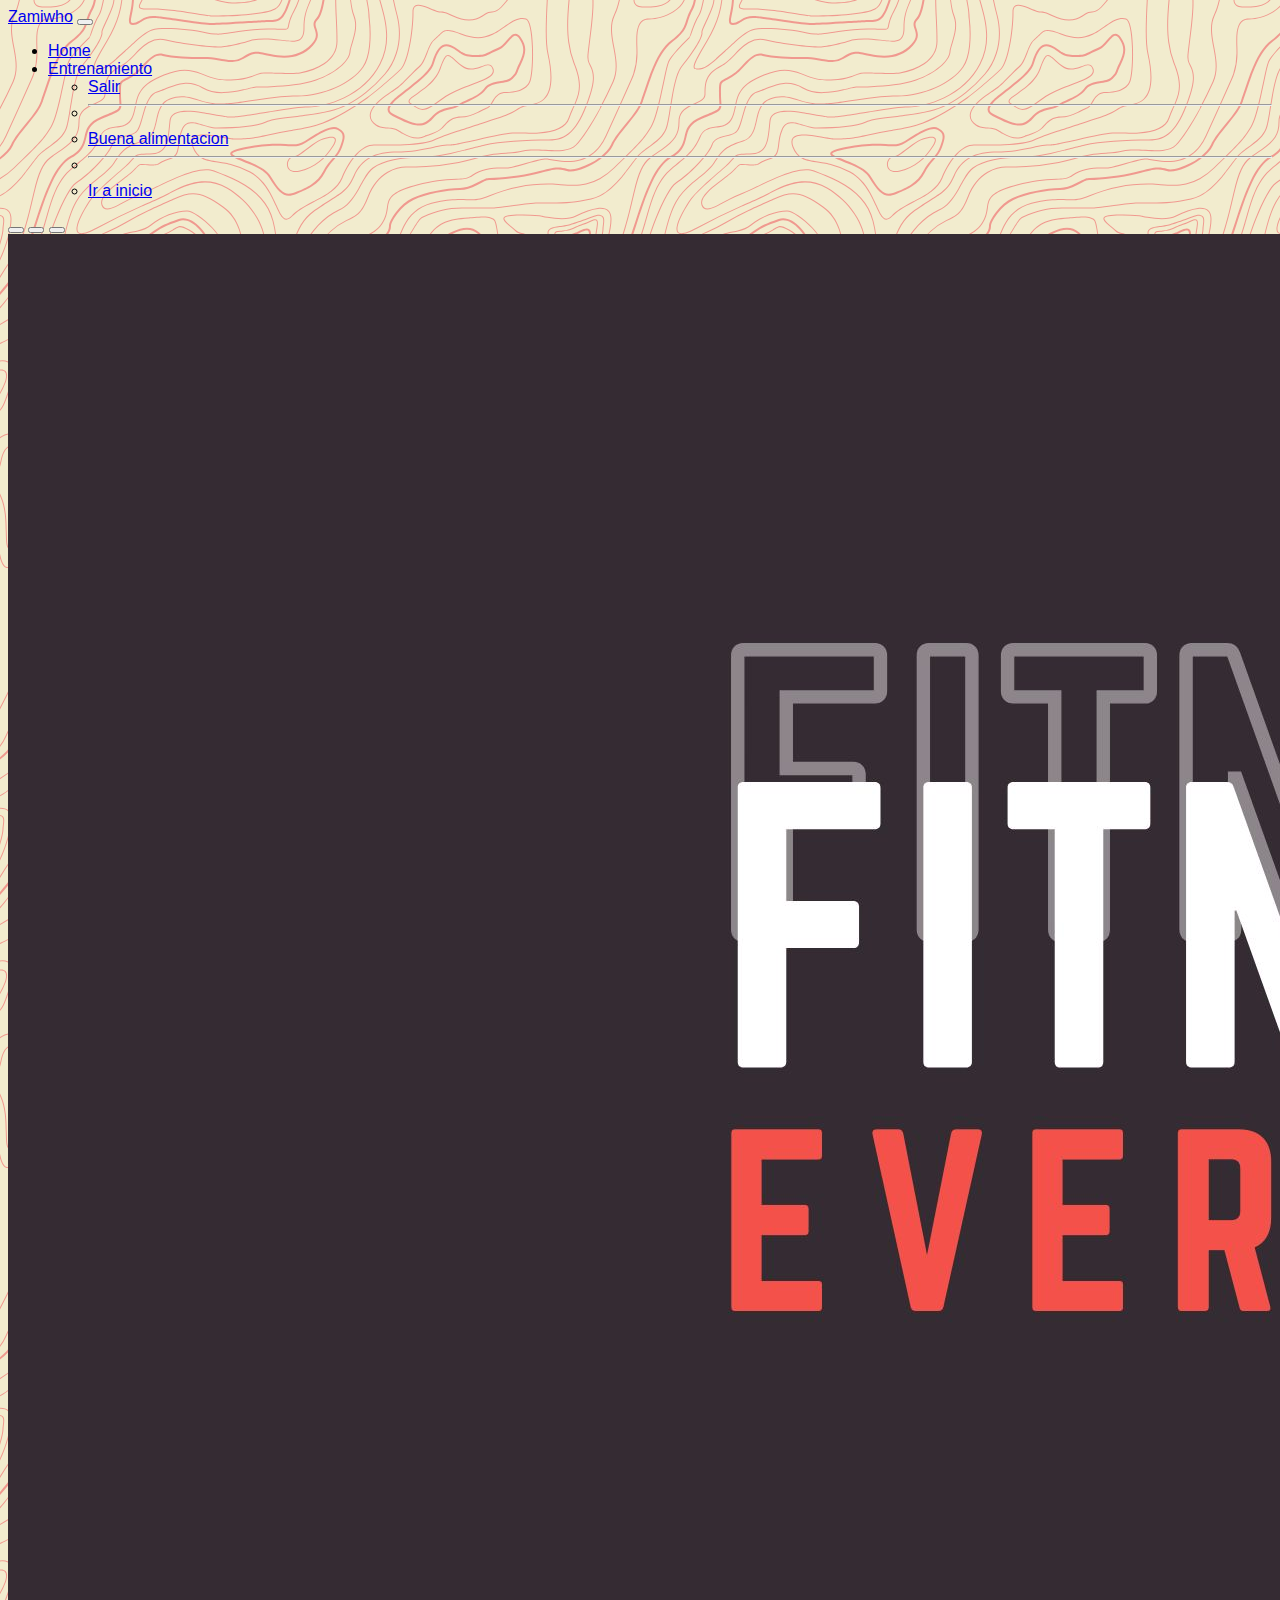
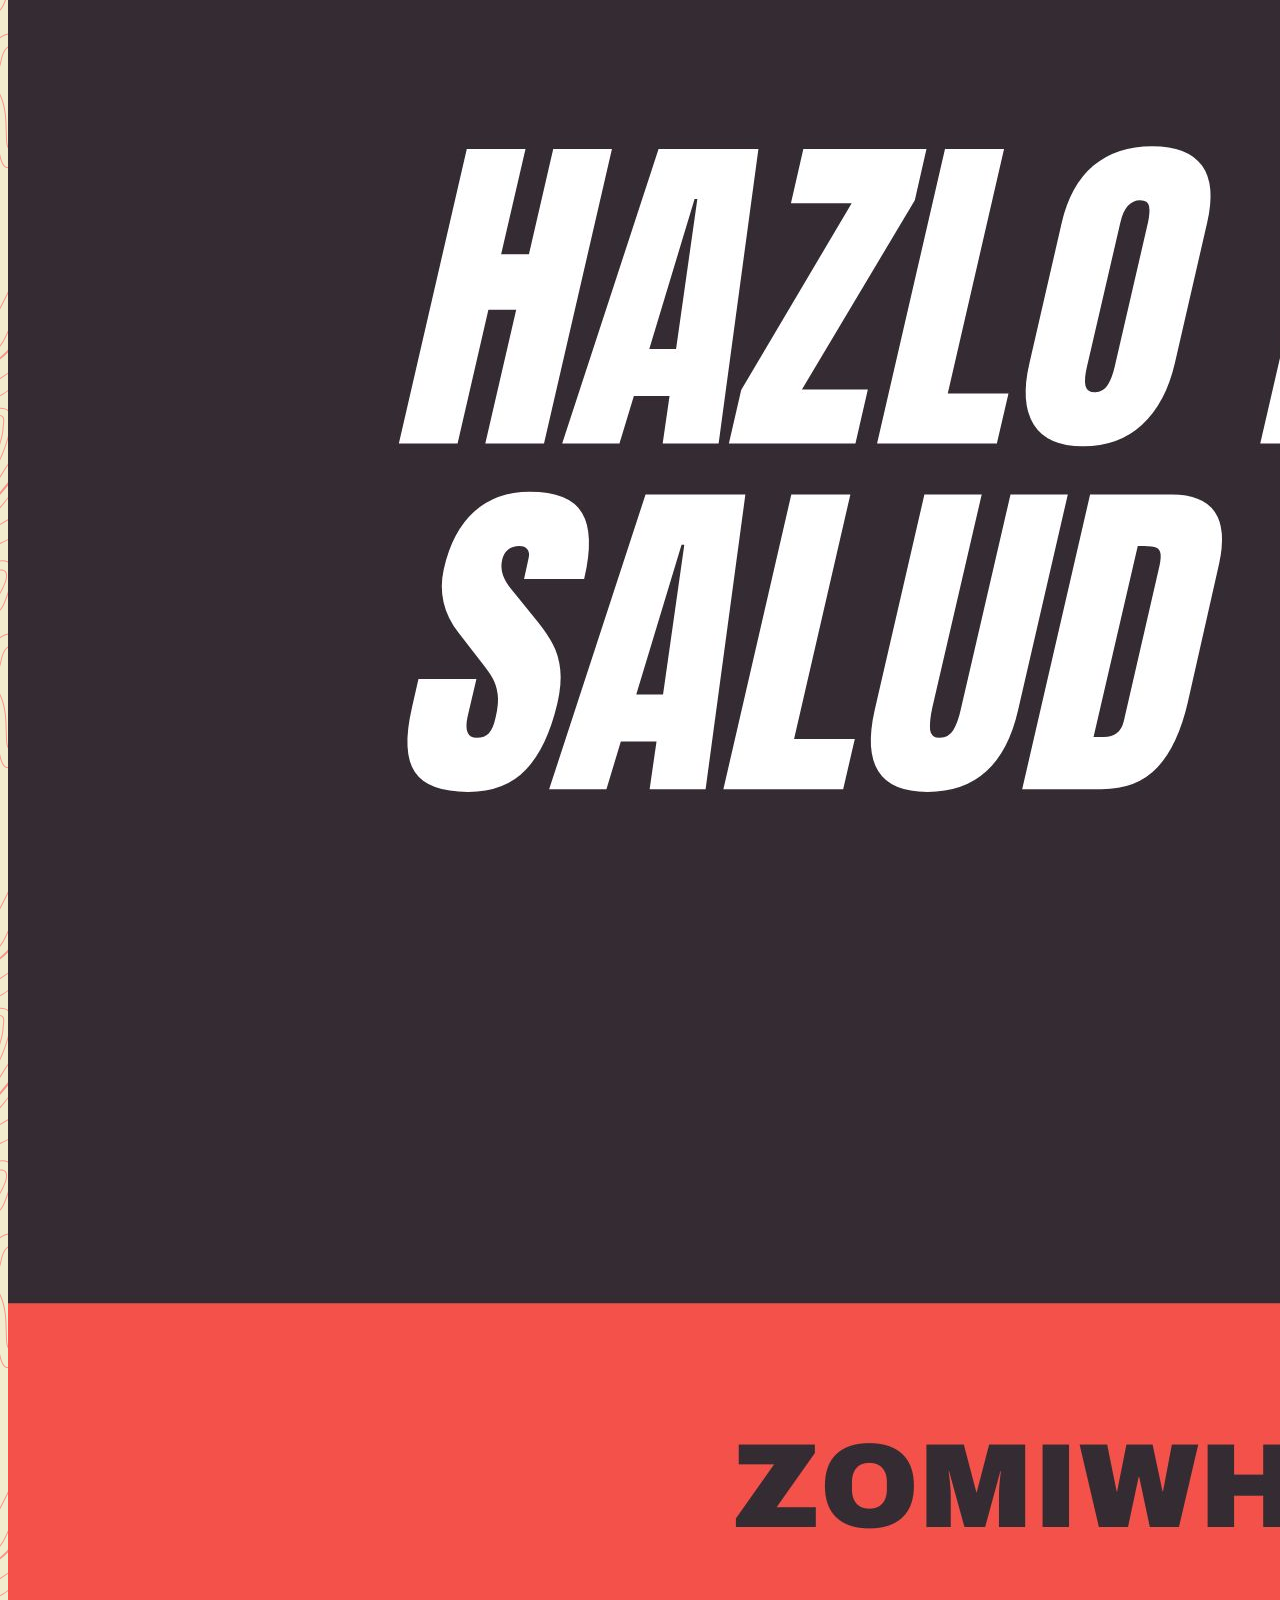
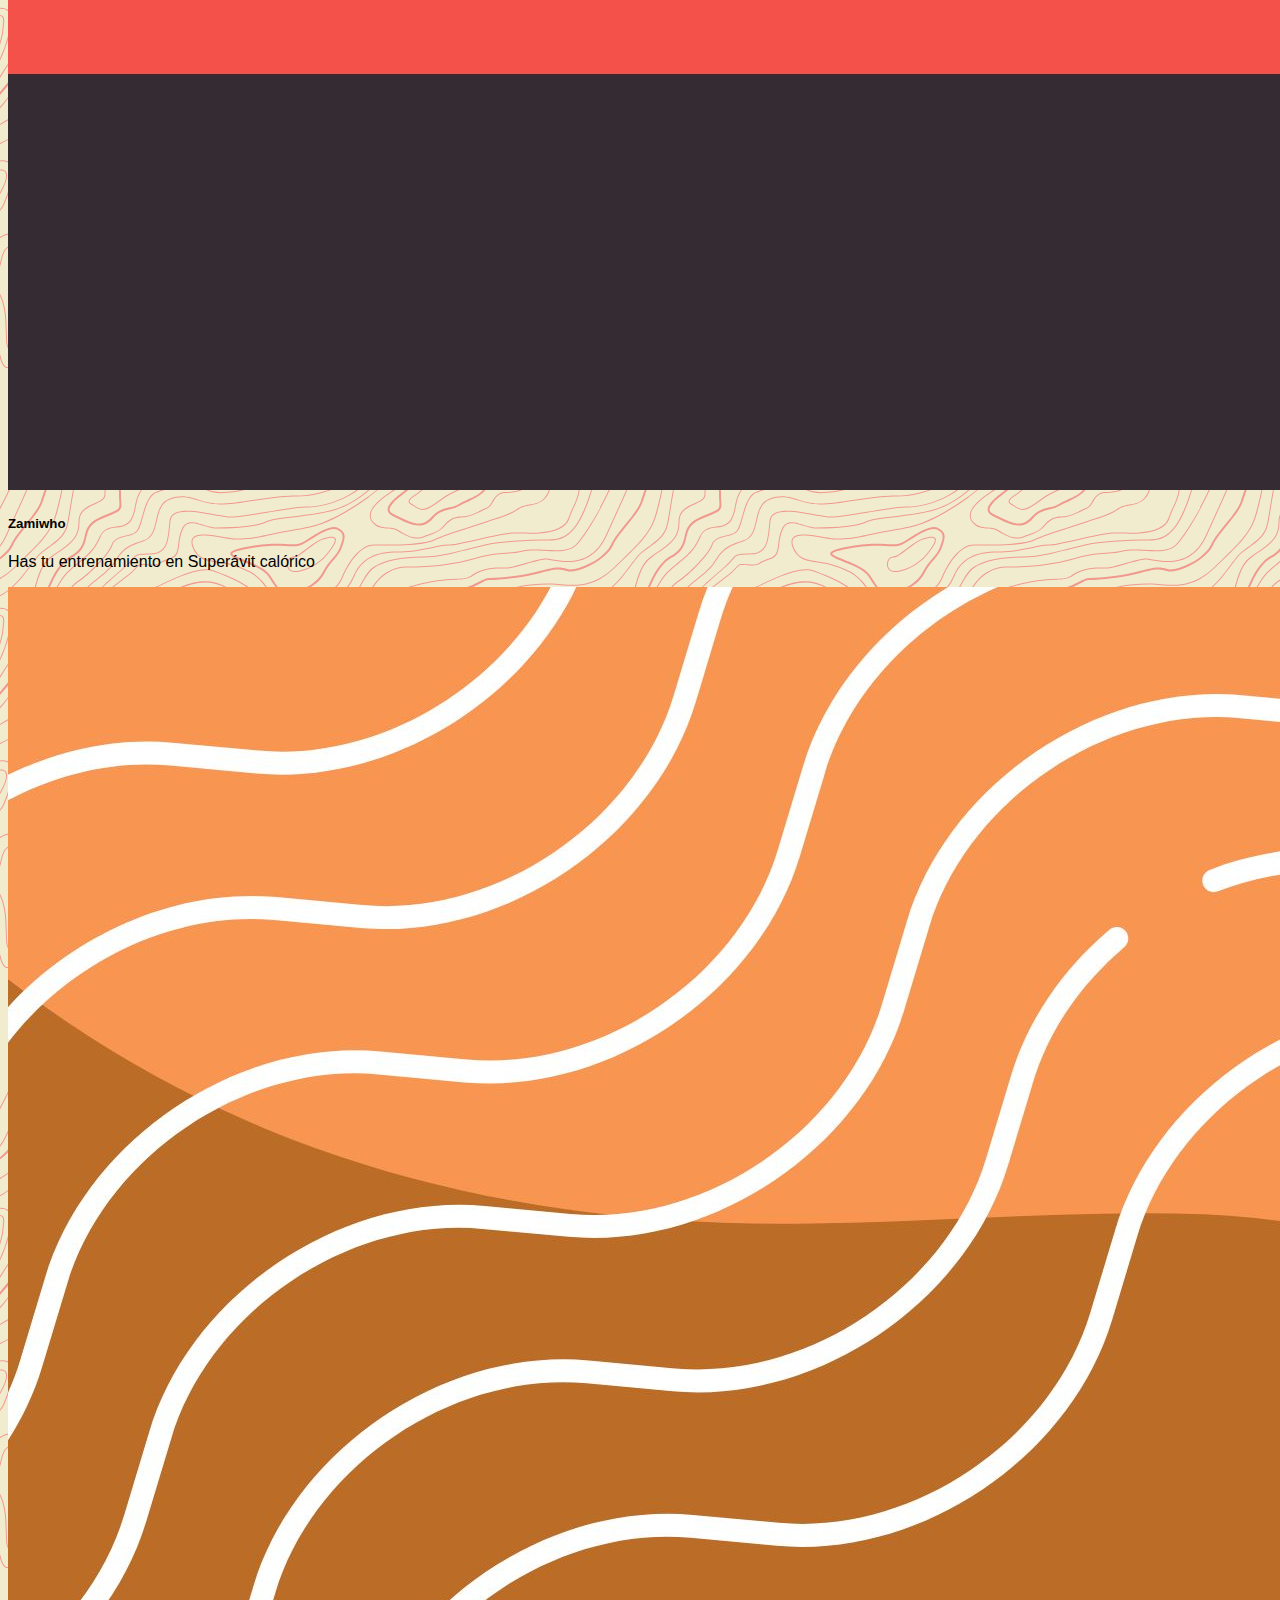
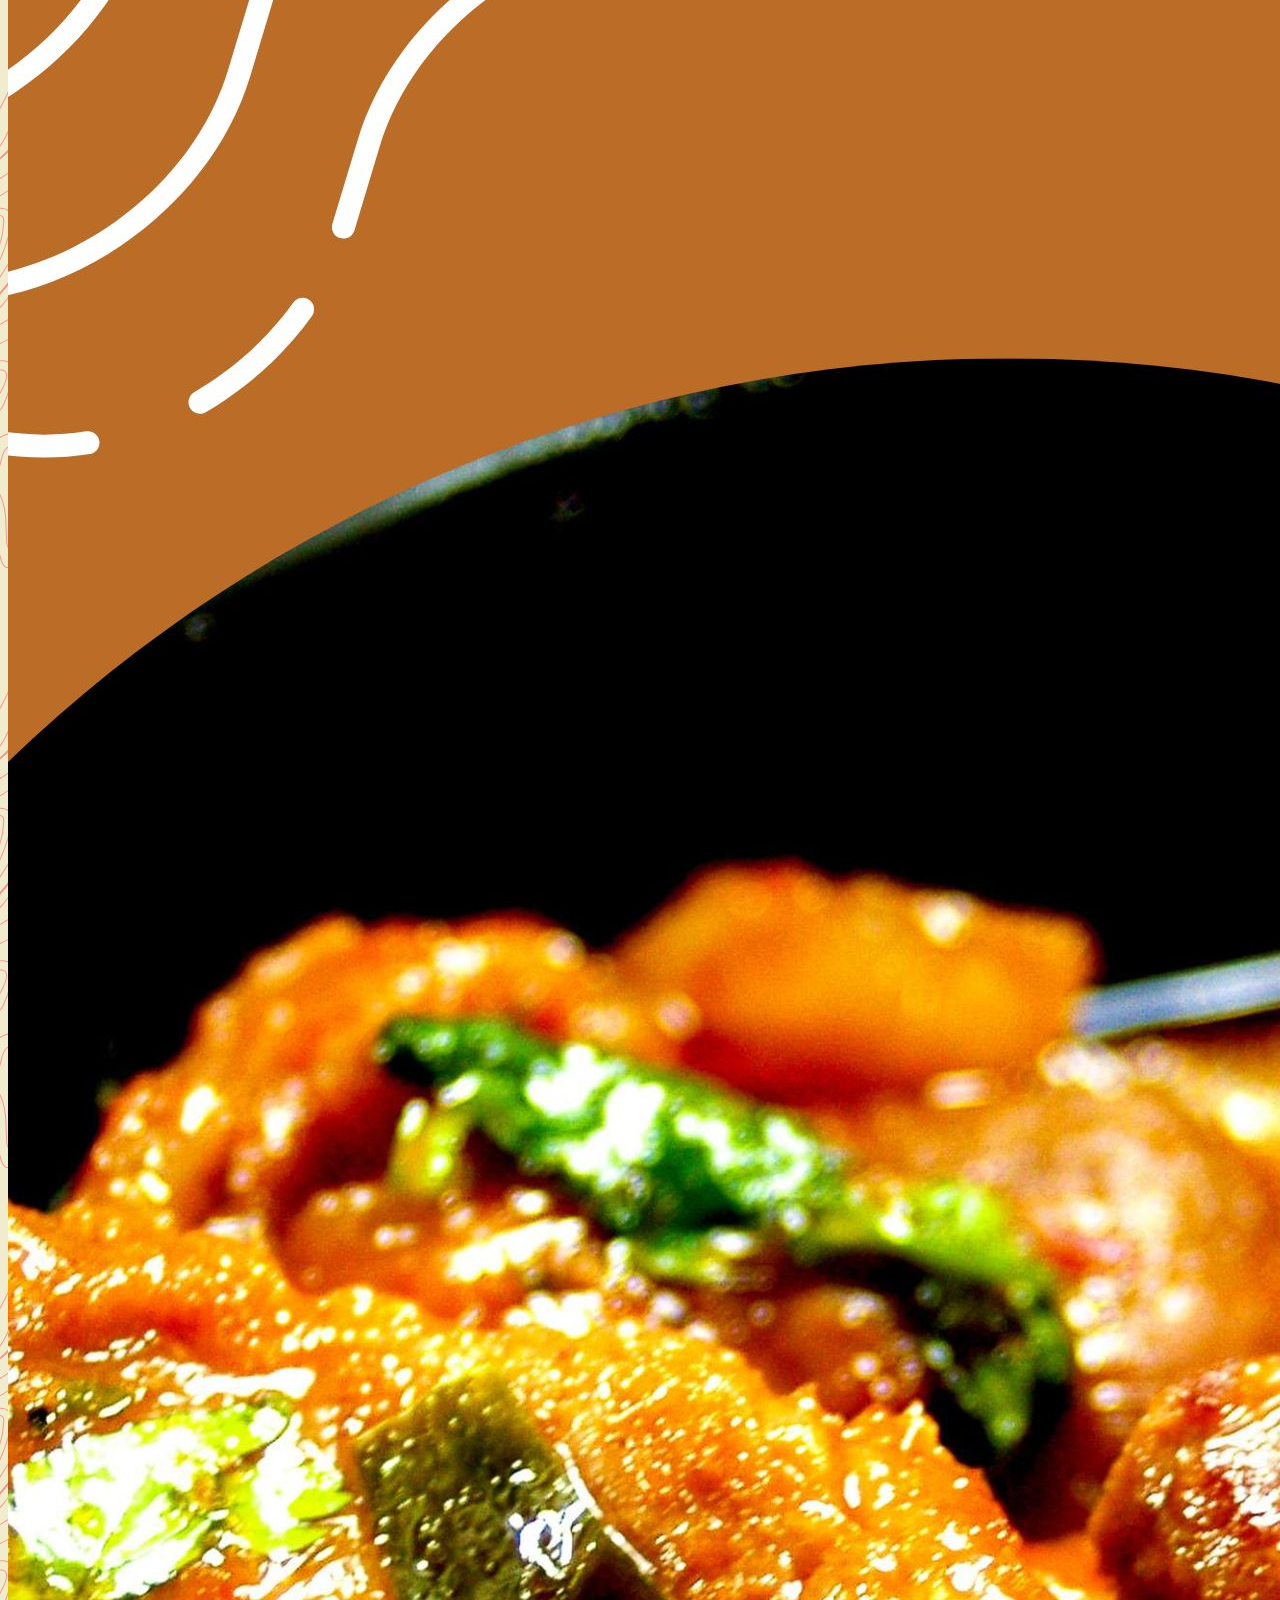
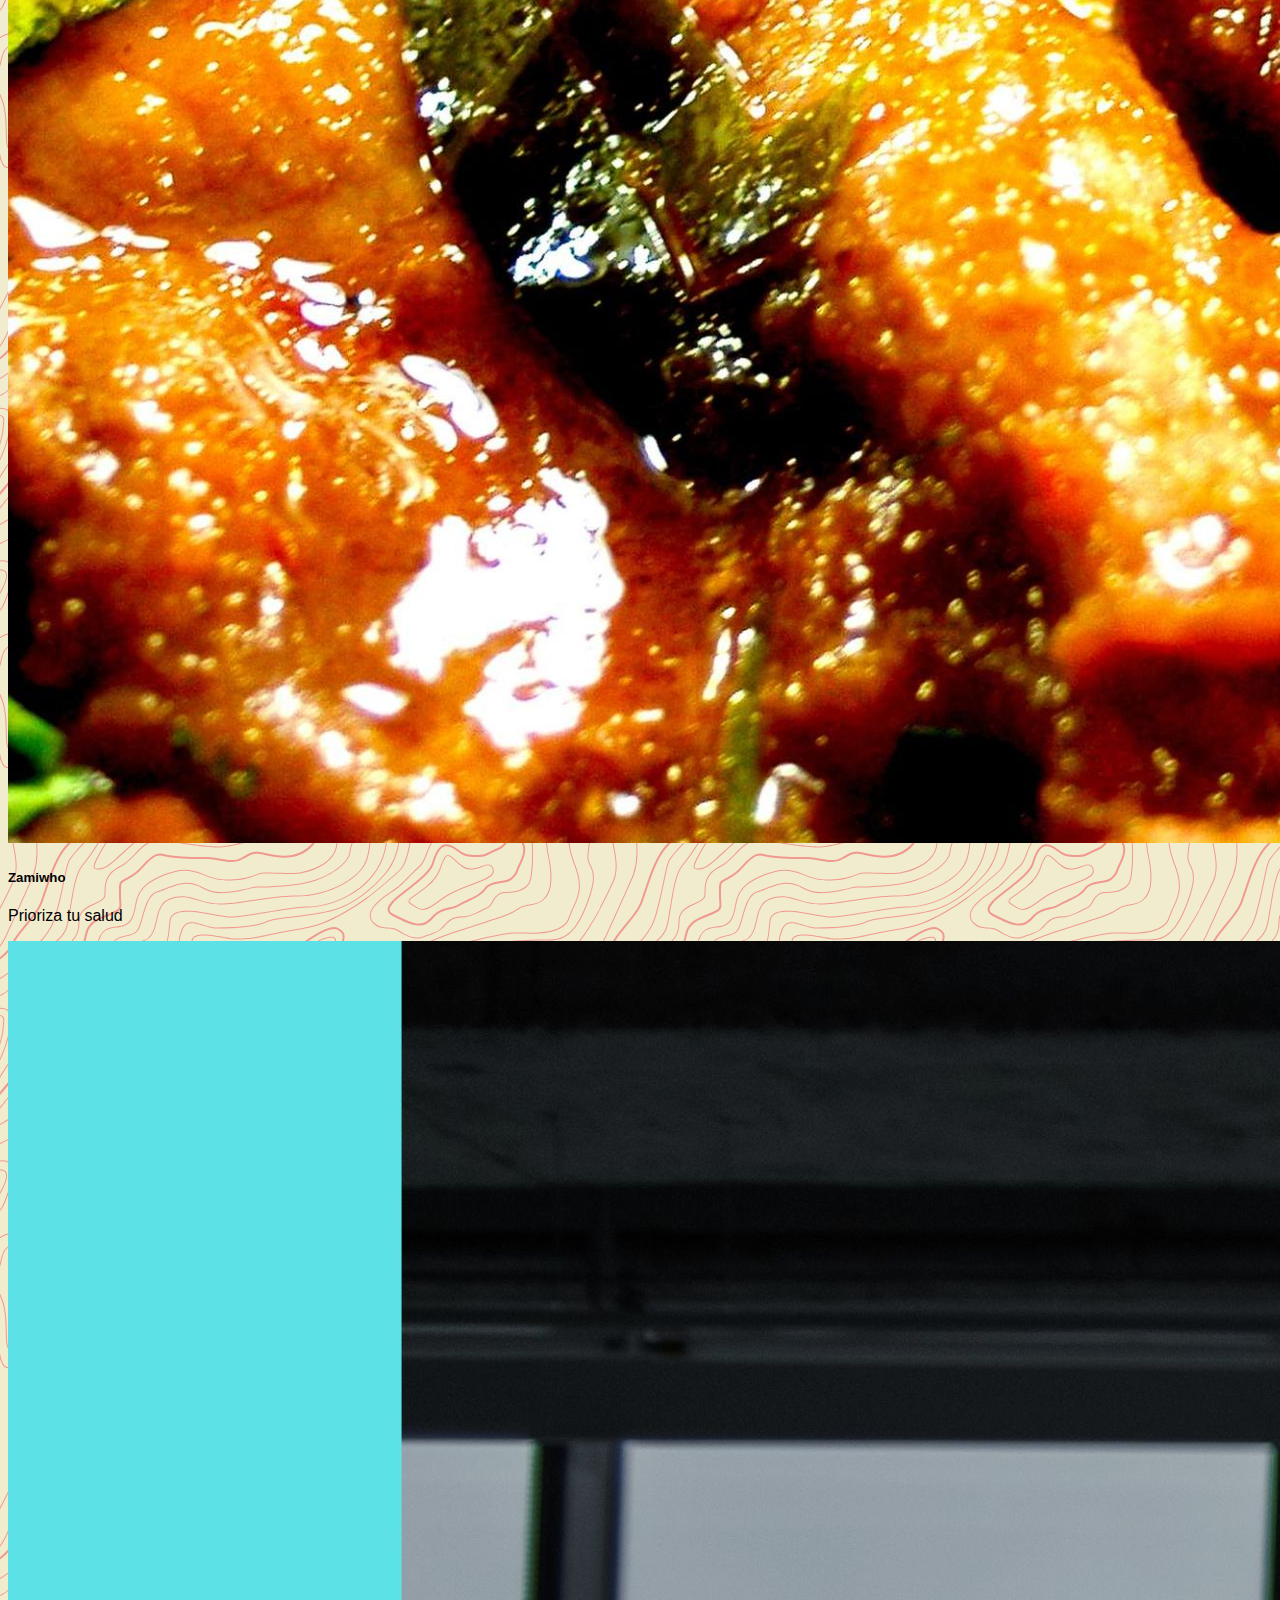
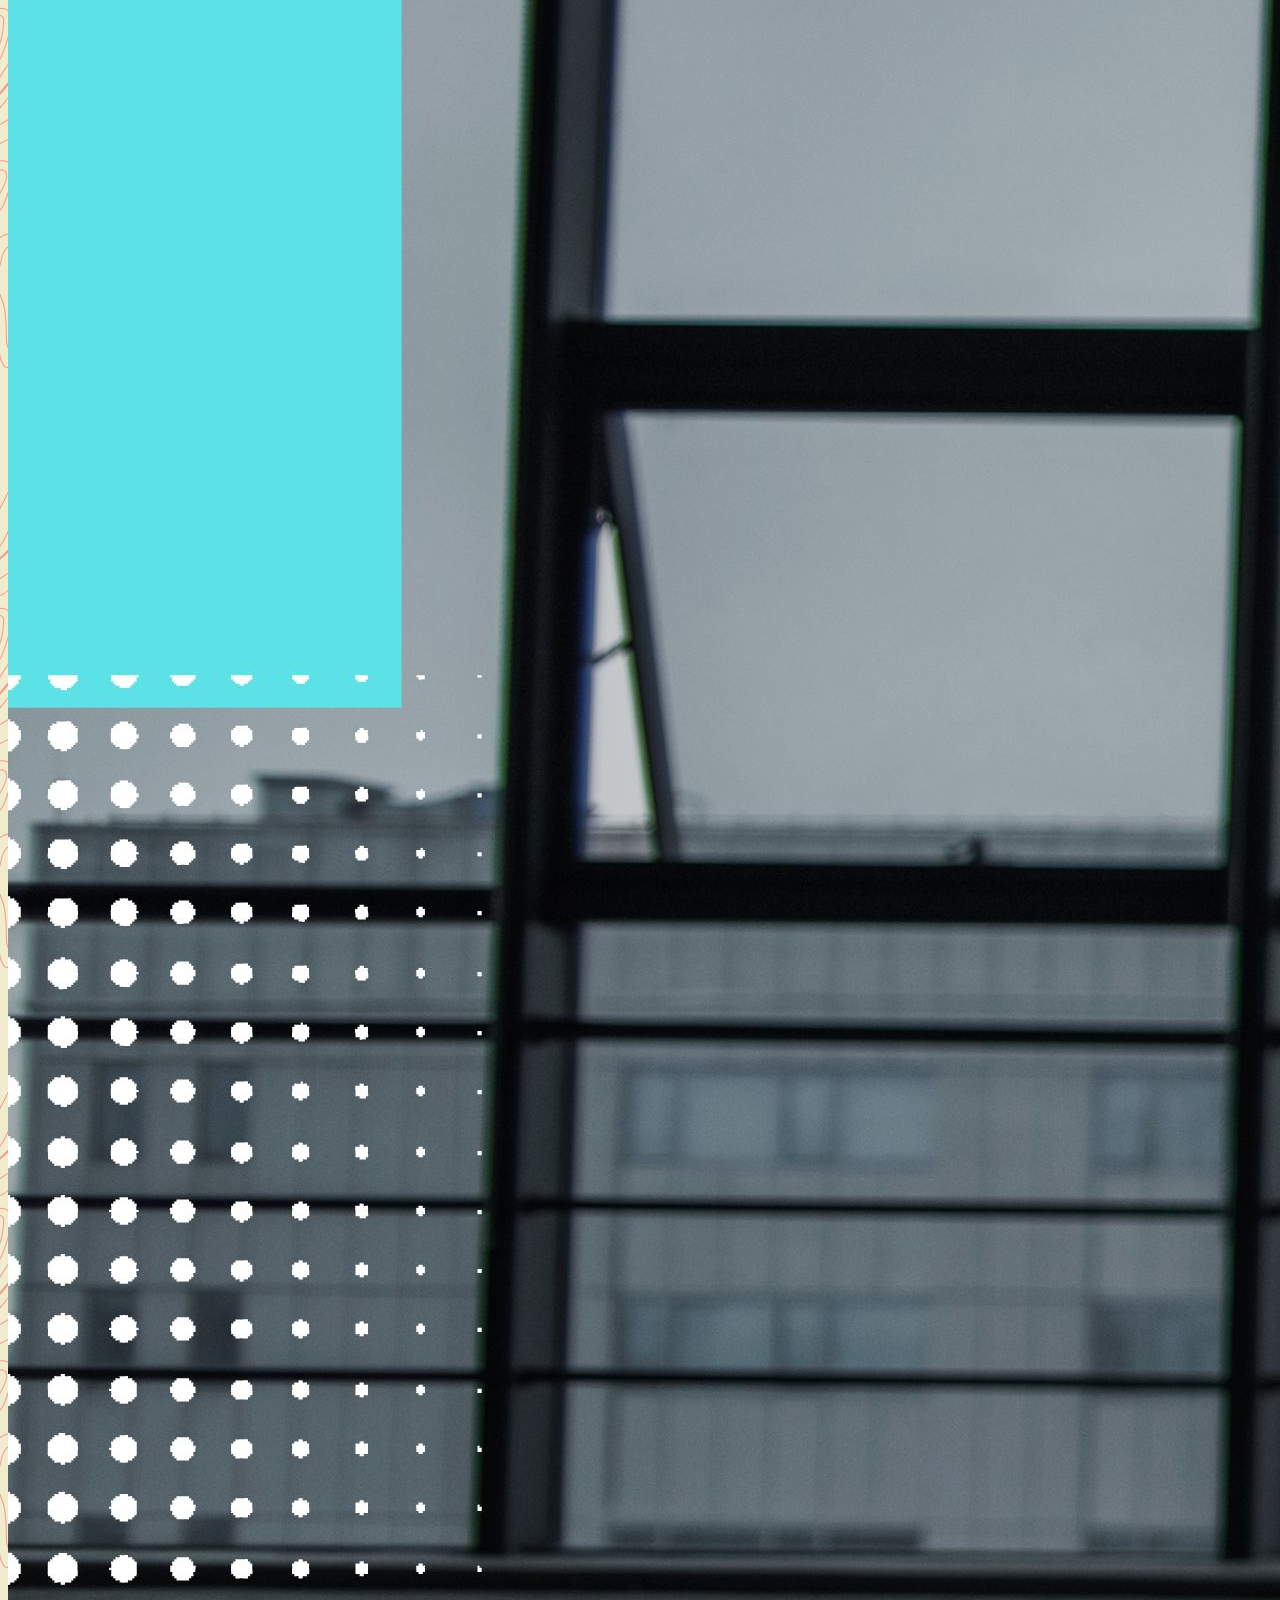
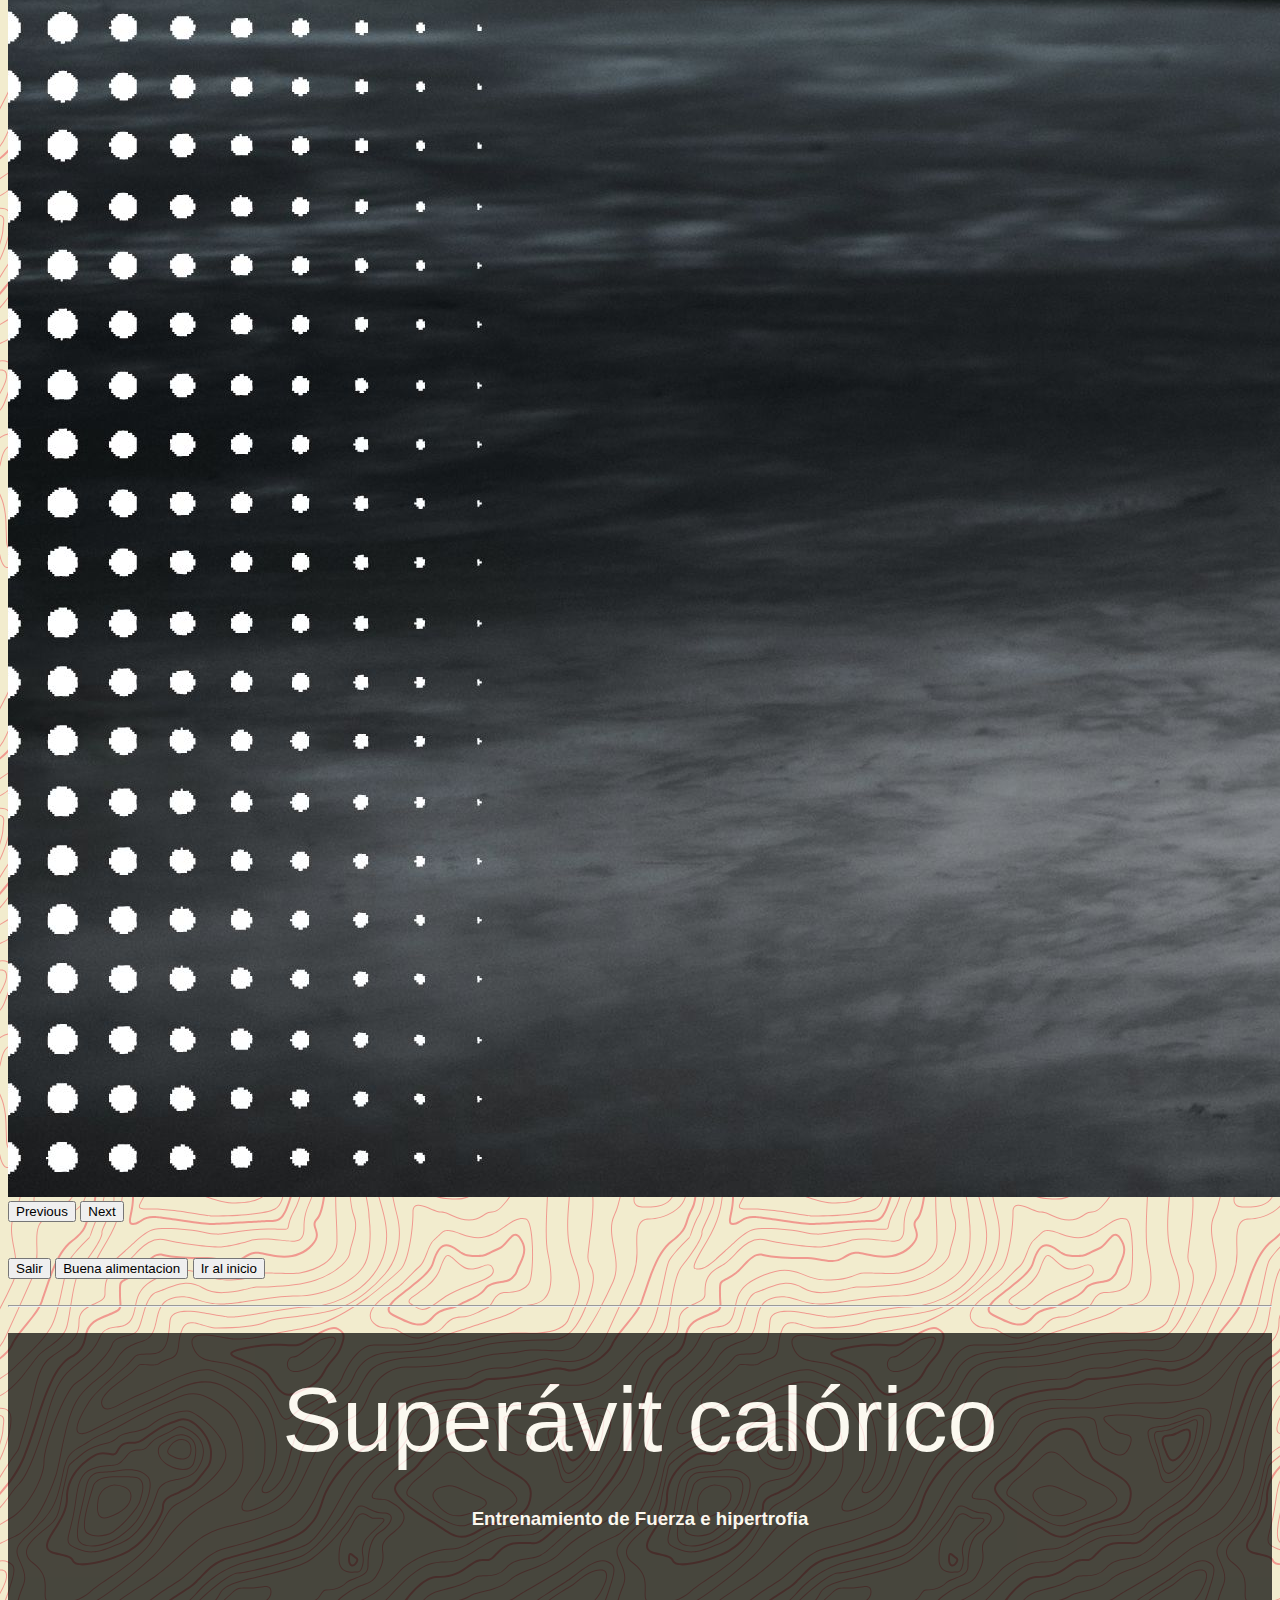
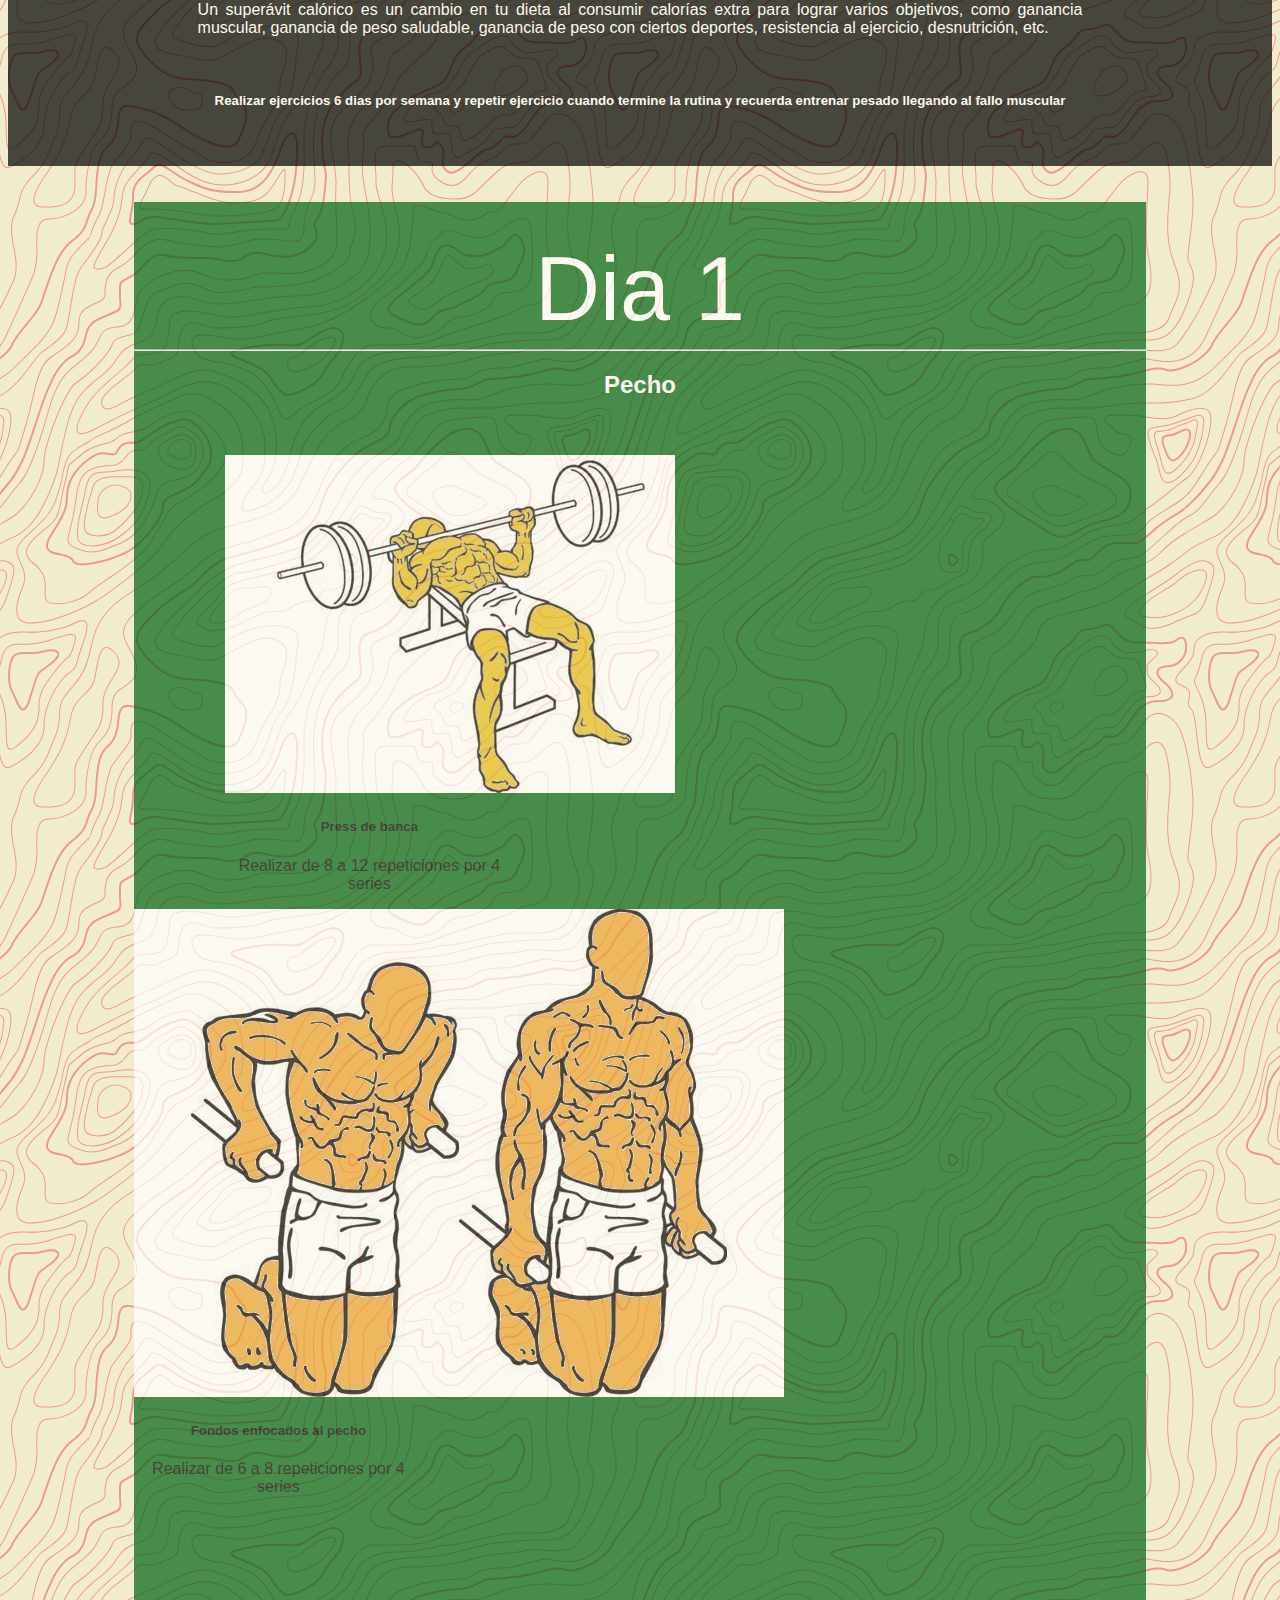
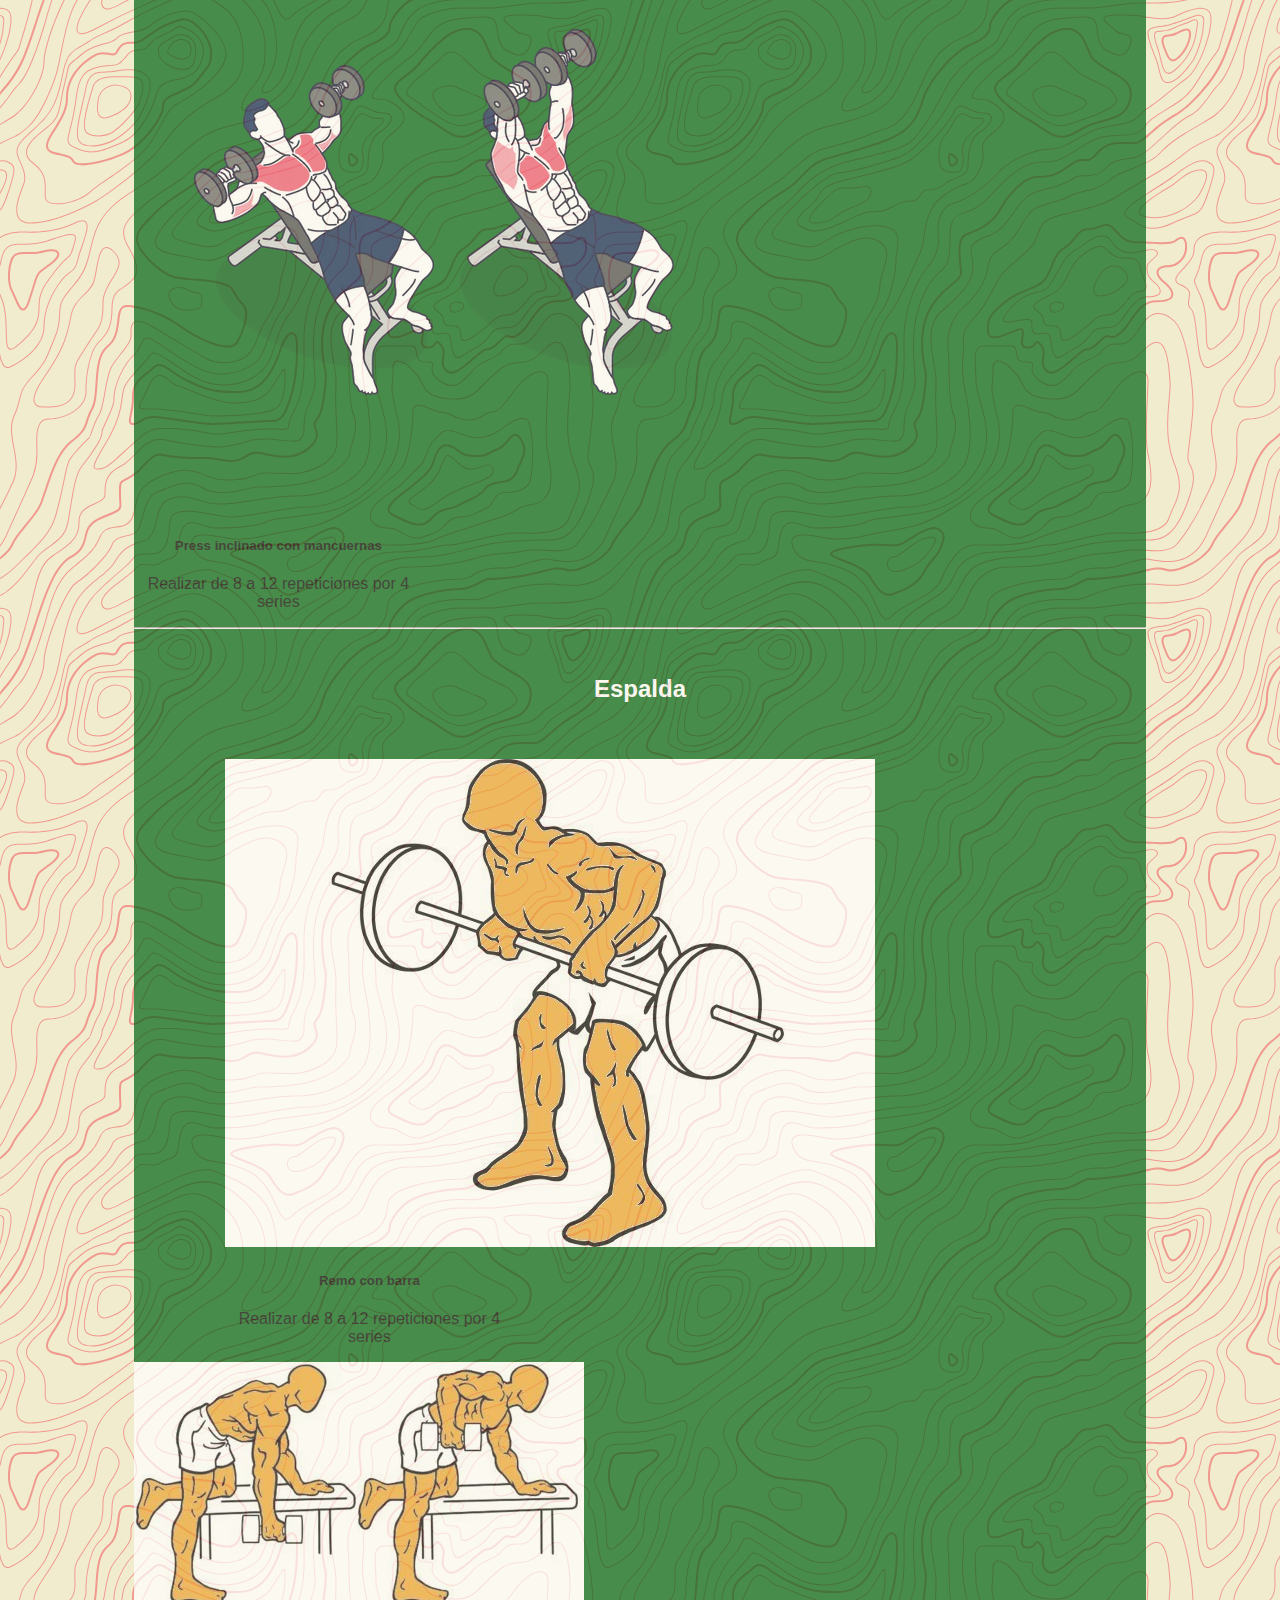
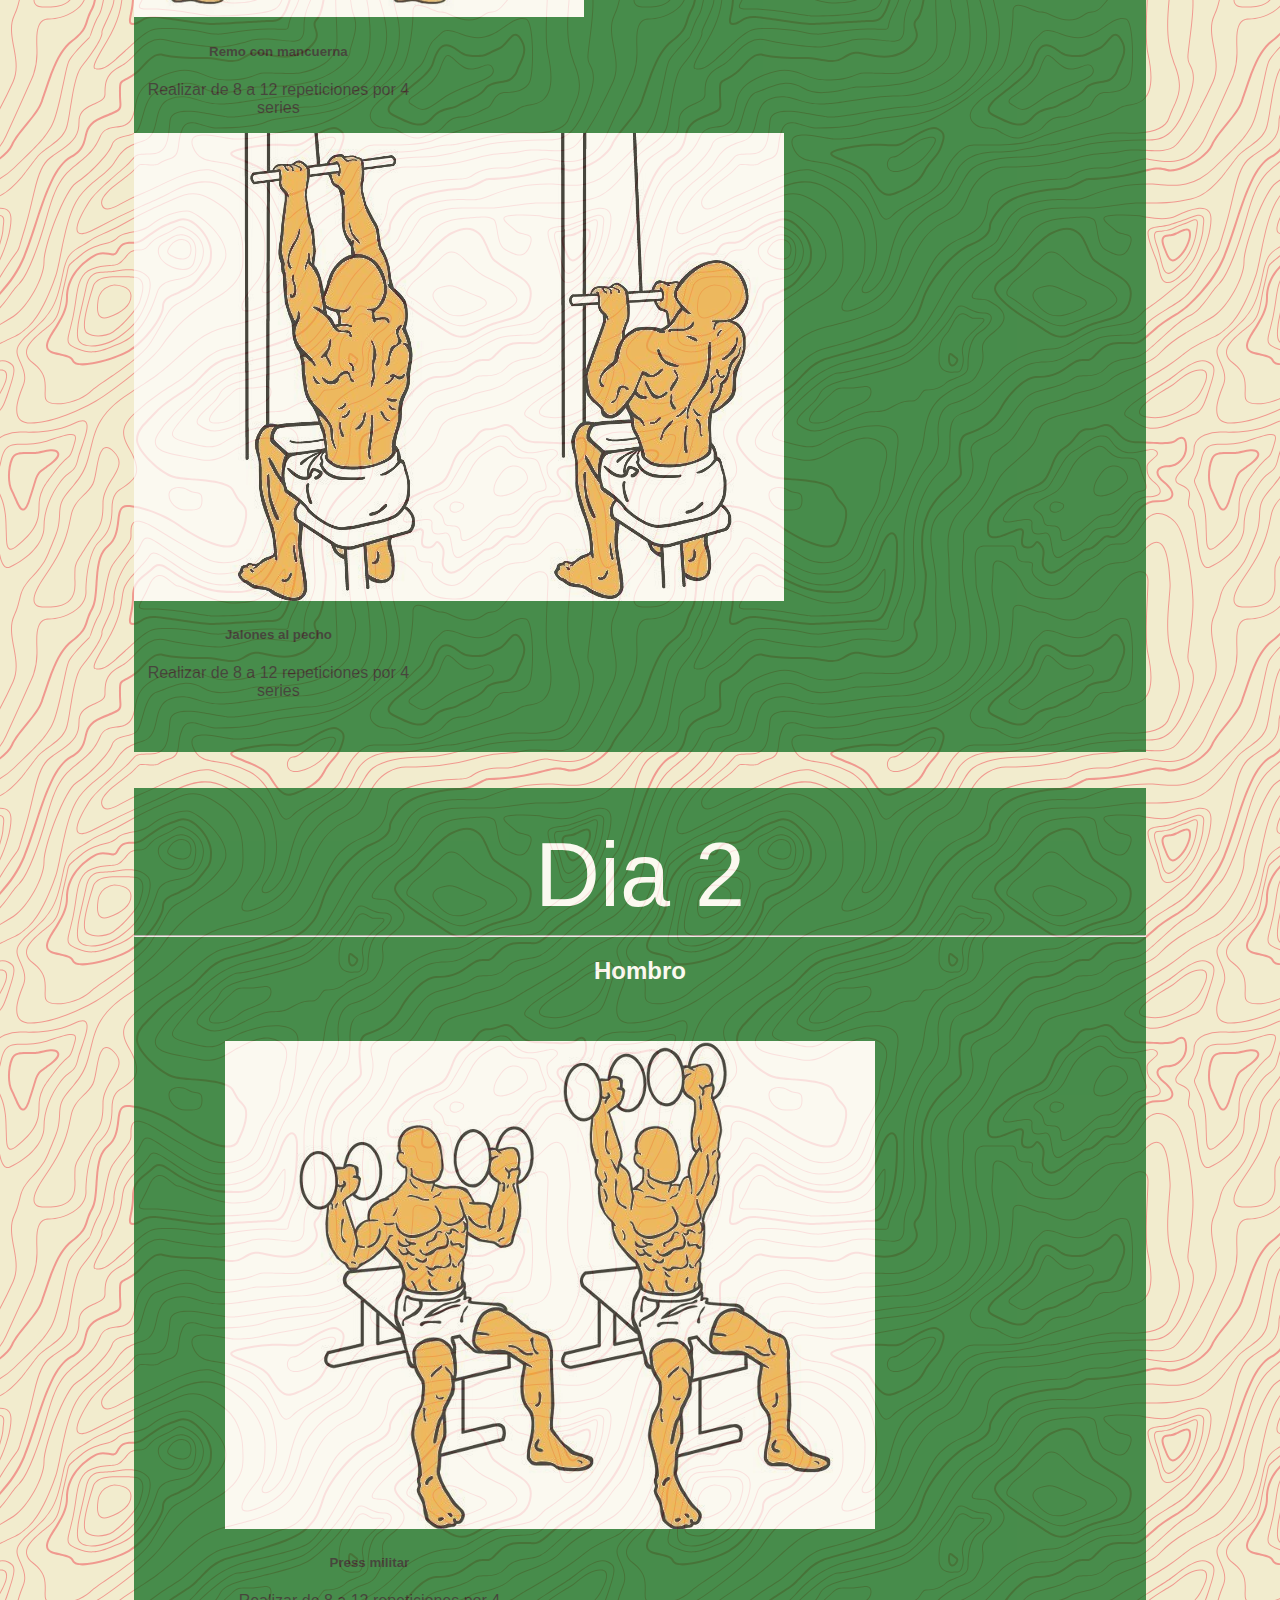
<file: ENTRENAMIENTO/superávit .html>
<!doctype html>
<html lang="en">
  <head>
    <meta charset="utf-8">
    <meta name="viewport" content="width=device-width, initial-scale=1">
    <title>Zamiwho - Superávit calórico</title>
    <link rel="stylesheet" href="./css/style.css">
    <link href="https://cdn.jsdelivr.net/npm/bootstrap@5.2.2/dist/css/bootstrap.min.css" rel="stylesheet" integrity="sha384-Zenh87qX5JnK2Jl0vWa8Ck2rdkQ2Bzep5IDxbcnCeuOxjzrPF/et3URy9Bv1WTRi" crossorigin="anonymous">
  </head>
  <body>
   
<!--BARRA DE NAVEGACION-->

<nav class="navbar navbar-dark bg-dark">
  <div class="container-fluid">
    <a class="navbar-brand" href="#">Zamiwho</a>
    <button class="navbar-toggler" type="button" data-bs-toggle="collapse" data-bs-target="#navbarSupportedContent" aria-controls="navbarSupportedContent" aria-expanded="false" aria-label="Toggle navigation">
      <span class="navbar-toggler-icon"></span>
    </button>
    <div class="collapse navbar-collapse" id="navbarSupportedContent">
      <ul class="navbar-nav me-auto mb-2 mb-lg-0">
        <li class="nav-item">
          <a class="nav-link active" aria-current="page" href="#">Home</a>
        </li>
        
        <li class="nav-item dropdown">
          <a class="nav-link dropdown-toggle" href="#" role="button" data-bs-toggle="dropdown" aria-expanded="false">
            Entrenamiento
          </a>
          <ul class="dropdown-menu">
            <li><a class="dropdown-item" href="../LOGIN/index.html">Salir</a></li>
            <li><hr class="dropdown-divider"></li>
            <li><a class="dropdown-item" href="./pdf/Plan alimenticio - Superavit calorico.pdf">Buena alimentacion</a></li>
            <li><hr class="dropdown-divider"></li>
            <li><a class="dropdown-item" href="../INDEX/index.html">Ir a inicio</a></li>
          </ul>
        </li>
        

      
       
      </form>
    </div>
  </div>
</nav>
 

    <!--CARRUSEL DE IMAGENES -->
   
    <div id="carouselExampleCaptions" class="carousel slide" data-bs-ride="false">
      <div class="carousel-indicators">
        <button type="button" data-bs-target="#carouselExampleCaptions" data-bs-slide-to="0" class="active" aria-current="true" aria-label="Slide 1"></button>
        <button type="button" data-bs-target="#carouselExampleCaptions" data-bs-slide-to="1" aria-label="Slide 2"></button>
        <button type="button" data-bs-target="#carouselExampleCaptions" data-bs-slide-to="2" aria-label="Slide 3"></button>
      </div>
      <div class="carousel-inner">
        <div class="carousel-item active">
          <img src="./img/banners/2.jpg" class="d-block w-100" alt="...">
          <div class="carousel-caption d-none d-md-block">
            <h5>Zamiwho</h5>
            <p>Has tu entrenamiento en Superávit calórico</p>
          </div>
        </div>
        <div class="carousel-item">
          <img src="./img/banners/saludable.jpg" class="d-block w-100" alt="...">
          <div class="carousel-caption d-none d-md-block">
            <h5>Zamiwho</h5>
            <p>Prioriza tu salud</p>
          </div>
        </div>
        <div class="carousel-item">
          <img src="./img/banners/COMIENZA.jpg" class="d-block w-100" alt="...">
          <div class="carousel-caption d-none d-md-block">
            
          </div>
        </div>
      </div>
      <button class="carousel-control-prev" type="button" data-bs-target="#carouselExampleCaptions" data-bs-slide="prev">
        <span class="carousel-control-prev-icon" aria-hidden="true"></span>
        <span class="visually-hidden">Previous</span>
      </button>
      <button class="carousel-control-next" type="button" data-bs-target="#carouselExampleCaptions" data-bs-slide="next">
        <span class="carousel-control-next-icon" aria-hidden="true"></span>
        <span class="visually-hidden">Next</span>
      </button>
    </div>
  <br>
  <br>

     <!--SECCION DE BOTONES -->
    <Section class="buttons">
      <div class="container text-center">
        <div class="row">
          <div class="col">
          
          </div>
          <div class="col">
            <a href="../LOGIN/index.html">  <button type="button" class="btn btn-success">Salir</button></a>
            <a href="./pdf/Plan alimenticio - Superavit calorico.pdf"> <button type="button" class="btn btn-success">Buena alimentacion</button></a>
            <a href="../INDEX/index.html"> <button type="button" class="btn btn-success">Ir al inicio</button></a>
           
            
          </div>
          <div class="col">
          
          </div>
        </div>
      </div>
    </Section>
    <br>
    <hr>
    <br>
  
 <!--SECCION DE ENTRENAMIENTO -->

    <section class="bodyEntrenamiento">
      <br><br>
      <label for="text" id="Texto">Superávit calórico</label>
      <br>
      <br>
      <h3>Entrenamiento de Fuerza e hipertrofia</h3>
<br>
<br>
<p class="parrafos">Un superávit calórico es un cambio en tu dieta al consumir calorías extra para lograr varios objetivos, como ganancia muscular, ganancia de peso saludable, ganancia de peso con ciertos deportes, resistencia al ejercicio, desnutrición, etc.</p>
    
<br>
<h5>Realizar ejercicios 6 dias por semana y repetir ejercicio cuando termine la rutina y recuerda entrenar pesado llegando al fallo muscular </h5>
<br>
<br>

</section>
<br><br>

<section class="musculosSec">
<br>
<br>
<label for="text" id="Texto">Dia 1</label>
<br>
<hr>

<h2>Pecho</h2>
<br>
<br>
<div class="container text-center"  >
  <div class="row">
    <div class="col" id="div">
      <div class="card" style="width: 18rem;">
        <img src="./img/Ejercicios/preesbanca.jpeg" class="card-img-top" alt="...">
        <div class="card-body">
          <h5 class="card-title" id="card">Press de banca </h5>
          <p class="card-text" id="card" >Realizar de 8 a 12 repeticiones por 4 series</p>
        </div>
      </div>
    </div>
    <div class="col order-5">
      <div class="card" style="width: 18rem;">
        <img src="./img/Ejercicios/Fondos.jpg" class="card-img-top" alt="...">
        <div class="card-body">
          <h5 class="card-title" id="card">Fondos enfocados al pecho</h5>
          <p class="card-text"  id="card" >Realizar de 6 a 8 repeticiones por 4 series</p>
        </div>
      </div>
    </div>
    <div class="col order-1">
      <div class="card" style="width: 18rem;">
        <img src="./img/Ejercicios/Pressinclinado.jpg" class="card-img-top" alt="...">
        <div class="card-body">
          <h5 class="card-title" id="card">Press inclinado con mancuernas</h5>
          <p class="card-text" id="card">Realizar de 8 a 12 repeticiones por 4 series</p>
        </div>
      </div>
    </div>
  </div>
</div>

<hr>


<br>
<h2>Espalda</h2>
<br>
<br>
<div class="container text-center"  >
  <div class="row">
    <div class="col" id="div">
      <div class="card" style="width: 18rem;">
        <img src="./img/Ejercicios/remoBarra.jpg" class="card-img-top" alt="...">
        <div class="card-body">
          <h5 class="card-title" id="card">Remo con barra</h5>
          <p class="card-text" id="card" >Realizar de 8 a 12 repeticiones por 4 series</p>
        </div>
      </div>
    </div>
    <div class="col order-5">
      <div class="card" style="width: 18rem;">
        <img src="./img/Ejercicios/RemoMancu.jpg" class="card-img-top" alt="...">
        <div class="card-body">
          <h5 class="card-title" id="card">Remo con mancuerna</h5>
          <p class="card-text"  id="card" >Realizar de 8 a 12 repeticiones por 4 series</p>
        </div>
      </div>
    </div>
    <div class="col order-1">
      <div class="card" style="width: 18rem;">
        <img src="./img/Ejercicios/jalones.jpg" class="card-img-top" alt="...">
        <div class="card-body">
          <h5 class="card-title" id="card">Jalones al pecho</h5>
          <p class="card-text" id="card">Realizar de 8 a 12 repeticiones por 4 series</p>
        </div>
      </div>
    </div>
  </div>
</div>
  <br>
  <br>
     
</section>

<br>
<br>

<section class="musculosSec">
  <br>
  <br>
  <label for="text" id="Texto">Dia 2</label>
  <br>
  <hr>
  
  <h2>Hombro</h2>
  <br>
  <br>
  <div class="container text-center"  >
    <div class="row">
      <div class="col" id="div">
        <div class="card" style="width: 18rem;">
          <img src="./img/Ejercicios/PressMilitar.jpg" class="card-img-top" alt="...">
          <div class="card-body">
            <h5 class="card-title" id="card">Press militar </h5>
            <p class="card-text" id="card" >Realizar de 8 a 12 repeticiones por 4 series</p>
          </div>
        </div>
      </div>
      <div class="col order-5">
        <div class="card" style="width: 18rem;">
          <img src="./img/Ejercicios/Elevaciones.jpg" class="card-img-top" alt="...">
          <div class="card-body">
            <h5 class="card-title" id="card">Elevaciones laterales</h5>
            <p class="card-text"  id="card" >Realizar de 8 a 12 repeticiones por 4 series.</p>
          </div>
        </div>
      </div>
      <div class="col order-1">
        <div class="card" style="width: 18rem;">
          <img src="./img/Ejercicios/Posterior.JPG" class="card-img-top" alt="...">
          <div class="card-body">
            <h5 class="card-title" id="card">Hombro posterior</h5>
            <p class="card-text" id="card">Realizar de 8 a 12 repeticiones por 4 series.</p>
          </div>
        </div>
      </div>
    </div>
  </div>
  
  <hr>
  
  <br>
  <h2>Biceps y triceps</h2>
  <br>
  <br>
  <div class="container text-center"  >
    <div class="row">
      <div class="col" id="div">
        <div class="card" style="width: 18rem;">
          <img src="./img/Ejercicios/Martillo.JPG" class="card-img-top" alt="...">
          <div class="card-body">
            <h5 class="card-title" id="card">Martillo </h5>
            <p class="card-text" id="card" >Realizar de 8 a 12 repeticiones por 4 series.</p>
          </div>
        </div>
      </div>
      <div class="col order-5">
        <div class="card" style="width: 18rem;">
          <img src="./img/Ejercicios/extensionesTricep.jpg" class="card-img-top" alt="...">
          <div class="card-body">
            <h5 class="card-title" id="card">Extensión de tríceps </h5>
            <p class="card-text"  id="card" >Realizar de 8 a 12 repeticiones por 4 series.</p>
          </div>
        </div>
      </div>
      <div class="col order-1">
        <div class="card" style="width: 18rem;">
          <img src="./img/Ejercicios/Fondos.jpg" class="card-img-top" alt="...">
          <div class="card-body">
            <h5 class="card-title" id="card">Fondos enfocados a los tríceps </h5>
            <p class="card-text" id="card">Realizar de 6 a 8 repeticiones por 4 series.</p>
          </div>
        </div>
      </div>
    </div>
  </div>
    <br>
   
    <br>
  
    
  </section>
   
  <br>
  <br>
  <section class="musculosSec">
    <br>
    <br>
    <label for="text" id="Texto">Dia 3</label>
    <br>
    
    <hr>
    <h2>Pierna</h2>
    <br>
    <br>
    <div class="container text-center"  >
      <div class="row">
        <div class="col" id="div">
          <div class="card" style="width: 18rem;">
            <img src="./img/Ejercicios/Sentadilla.jpg" class="card-img-top" alt="...">
            <div class="card-body">
              <h5 class="card-title" id="card">Sentadilla</h5>
              <p class="card-text" id="card" >Realizar de 8 a 12 repeticiones por 4 series</p>
            </div>
          </div>
        </div>
        <div class="col order-5">
          <div class="card" style="width: 18rem;">
            <img src="./img/Ejercicios/ExtencionCuadri.jpg" class="card-img-top" alt="...">
            <div class="card-body">
              <h5 class="card-title" id="card">Extensión de cuádriceps </h5>
              <p class="card-text"  id="card" >Realizar de 8 a 12 repeticiones por 4 series</p>
            </div>
          </div>
        </div>
        <div class="col order-1">
          <div class="card" style="width: 18rem;">
            <img src="./img/Ejercicios/Abductores.jpg" class="card-img-top" alt="...">
            <div class="card-body">
              <h5 class="card-title" id="card">Abductores </h5>
              <p class="card-text" id="card">Realizar de 8 a 12 repeticiones por 6 series</p>
            </div>
          </div>
        </div>
      </div>
    </div>
    
    
    
      <br>
      <hr>
      <h2>Cardiovascular</h2>
      <br>
      <h3>Implementar uno de estos ejercicios cardiovasculares</h3>
      <br>
      <div class="container text-center"  >
        <div class="row">
          <div class="col" id="div">
            <div class="card" style="width: 18rem;">
              <img src="./img/Ejercicios/Saltarcuerda.jpeg" class="card-img-top" alt="...">
              <div class="card-body">
                <h5 class="card-title" id="card">Saltos de cuerda</h5>
                <p class="card-text" id="card" >20 minutos de caminata en caminadora para finalizar la rutina</p>
              </div>
            </div>
          </div>
          <div class="col order-1">
            <div class="card" style="width: 18rem;">
              <img src="./img/Ejercicios/eliptica.hpg.webp" class="card-img-top" alt="...">
              <div class="card-body">
                <h5 class="card-title" id="card">eliptica</h5>
                <p class="card-text" id="card">20 minutos de eliptica con poca intensidad para finalizar la rutina</p>
              </div>
            </div>
          </div>
          <div class="col order-1">
            <div class="card" style="width: 18rem;">
              <img src="./img/Ejercicios/Saltarcuerda.jpeg" class="card-img-top" alt="...">
              <div class="card-body">
                <h5 class="card-title" id="card">Saltar cuerda</h5>
                <p class="card-text" id="card">Hacer 500 saltos entre series de 100 saltos</p>
              </div>
            </div>
          </div>
         
        </div>
      </div>
      <br>
    </section>
    
  
   <hr>
   <footer>
      
    <br>
 <br>
 <br>

 <h5> Todos los derechos de autor reservados para: </h5><br>
    <small>
     

      
Asdruval Alejandro Rivera Rodríguez <br>

Marjorie Priscilla García López <br>
Miguel Alexander Pérez Ramírez <br>
Rodrigo Raúl Rodriguez Gómez <br>
Zaidy Guadalupe Tobar Granados <br>
<br>
<br>


<img src="./img/udb.jpg" alt="Universidad don bosco" style="height: 5%; width: 5%;">

<br>
<br>


    </small>
  </footer>
 
 
   
   
   
    <script src="https://cdn.jsdelivr.net/npm/bootstrap@5.2.2/dist/js/bootstrap.bundle.min.js" integrity="sha384-OERcA2EqjJCMA+/3y+gxIOqMEjwtxJY7qPCqsdltbNJuaOe923+mo//f6V8Qbsw3" crossorigin="anonymous"></script>
  </body>
</html>
</file>
<file: INDEX/css/estilos.css>
*{
    margin: 0%;
    padding: 0%;
    
}

div#general{
    width: 100%;
    height: 1070px;
    background: url(Fitness.jpg)no-repeat;
    background-size: contain;
}

div#encabezado{
    width: 1900px;
    height: 50px;
    background-color: rgb(0, 0, 0);
}

div#lateral{
    margin-top: 50px;
    float: right;
    width: 300px;
    height: 800px;
    background-color: coral;

}

div#central{
    margin-top: 50px;
    width: 1590px;
    height: 800px;
    background-size: cover;
    background-position: center;
    background-repeat: no-repeat;
    display: flex;
    justify-content: center;
    align-items: center;


}

div#bajo{
    margin-top: 10px;
    width: 1900px;
    height: 150px;
    display: flex;
    flex-direction: row;
    justify-content: space-around;

}

footer{
    background-color: rgb(0, 0, 0);
    color: white;
    text-align: center;
    align-self: flex-end;
    height: 50px;
    width: 1900px;
}

footer h2{
    color: aliceblue;
}

.box{
    width: 20%;
    height: 90px;
    background: rgba(255, 255, 255, 0.1);
    opacity: 380%;
    margin: 20px;
    box-sizing: border-box;
    font-size: 50px;
    border: 1px solid #fff;
    border-top-left-radius: 20px;
    border-bottom-right-radius: 20px;
}


.box h6{
    text-align: center;
    color: black;
}

div#ofertas{
    float: right;
    margin-top: 90px;
    width: 310px;
    height: 800px;
    background-color: rgba(255, 255, 255, 0.1);
    border: 1px solid rgb(236, 236, 236);
    backdrop-filter: blur(10px);
}

.quees{
    width: 280px;
    height: 200px;
    background: white;
    opacity: 80%;
    margin: 20px;
    box-sizing: border-box;
    font-size: 50px;
    border: 1px solid #fff;
    border-top-left-radius: 20px;
    border-bottom-right-radius: 20px;

}

p{
    text-align: center;
    color: rgb(3, 3, 3);
    font-size: 20px;

}

.btnGrande{
background-color: rgba(255, 255, 255, 0.1);
color: white;
border-radius: 5px;
height: 80px;
width: 300px;
font-size: 20px;
font-family: 'Times New Roman', Times, serif;
}
</file>
<file: INDEX/css/calculadora.css>
.area{ 
    height: 50vh;
    width: 20vw;
    border-radius: 50px;
    display: flex;
    justify-content: center;
    align-items: center;
    padding: 2rem;
    transition: all 0.8s;
    background-color: rgba(255, 255, 255, 0.1);
    border: 1px solid rgb(236, 236, 236);
    backdrop-filter: blur(10px);
    margin-left: 20%;
}

.container{
    width: 100%;
    height: fit-content;
    display: flex;
    justify-content: center;
    align-items: center;
    flex-direction: column;
    color: rgb(255, 249, 249);
}

form{
    width: 80%;
    margin: auto;
}

.height{
    display: flex;
    justify-content: center;
    align-items: flex-start;
    flex-direction: column;
    width: 100%;
    margin: 1rem 0;
}


button{
    height: 3em;
    width: 40%;
    background-color: #fefffe;
    border: none;
    color: rgb(14, 13, 13);
}
button:hover{
    cursor: pointer;
}

h2{
    color: #ffffffd0;
}

h1{
    margin-block-start: 0em; 
    color: rgb(255, 250, 250);
}
.input_area{
    width: 90%;
    display: flex;
    align-items: center;
    justify-content: space-between;
}
input{
    height: 1.5em;
}
textarea{
    width: 90%;
    margin-top: 4em;
}
</file>
<file: LOGIN/style.css>
@import url('https://fonts.googleapis.com/css2?family=Roboto+Condensed:wght@300&display=swap');

*{
	box-sizing: border-box;
}

body{
	background:  -webkit-linear-gradient(left, #98ff96, #5ccb5f, #009929);
    
	display: flex;
	font-family: 'Roboto Condensed', sans-serif;
	align-items: center;
	justify-content: center;
	min-height: 100vh;
	margin: 0;
}

.container{
	background-color: #fff;
	border-radius: 5px;
	box-shadow: 0 2px 5px rgba(0, 0, 0, 0.3);
	overflow: hidden;
	width: 400px;
	max-width: 100%;
}

.header{
	background-color: #f7f7f7;
	padding: 20px 40px;
	border-bottom: 1px solid #f0f0f0;
}

.header h2{
	margin: 0;
	text-align: center;
	
}

.form{
	padding: 30px 40px;
}

.form-control{
	margin-bottom: 10px;
	padding-bottom: 20px;
	position: relative;
}

.form-control label{
	display: inline-block;
	margin-bottom: 5px;
}

.form-control input{
	border: 2px solid #f0f0f0;
	border-radius: 4px;
	display: block;
	width: 100%;
	padding: 10px;
	font-size: 14px;
	font-family: inherit;
}

.form-control.success input{
	border-color: #2ecc71;
}

.form-control.error input{
	border-color: #e74c3c;
}

.form-control i{
	position: absolute;
	right: 10px;
	top: 40px;
}

.form-control.success i.fa-check-circle{
	color: green;
	visibility: visible;
}

.form-control.error i.fa-exclamation-circle{
	color: red;
	visibility: visible;
}

.form-control small{
	visibility: hidden;
	position: absolute;
	bottom: 0;
	left: 0;
}

.form-control.error small{
	color: red;
	visibility: visible;
}

.form button{
	background-color: #C5FFC4;
	border: 2px solid #C5FFC4;
	color: black;
	display: block;
	width: 100%;
	padding: 10px;
	font-size: 16px;
	font-family: inherit;
	border-radius: 5px;
}
</file>
<file: ENTRENAMIENTO/css/style.css>
*{
    font-family: 'Franklin Gothic Medium', 'Arial Narrow', Arial, sans-serif;
}


body{

    
    background-color: #f2ecce;
   
    background-image: url("data:image/svg+xml,%3Csvg xmlns='http://www.w3.org/2000/svg' width='600' height='600' viewBox='0 0 600 600'%3E%3Cpath fill='%23ed1b2f' fill-opacity='0.4' d='M600 325.1v-1.17c-6.5 3.83-13.06 7.64-14.68 8.64-10.6 6.56-18.57 12.56-24.68 19.09-5.58 5.95-12.44 10.06-22.42 14.15-1.45.6-2.96 1.2-4.83 1.9l-4.75 1.82c-9.78 3.75-14.8 6.27-18.98 10.1-4.23 3.88-9.65 6.6-16.77 8.84-1.95.6-3.99 1.17-6.47 1.8l-6.14 1.53c-5.29 1.35-8.3 2.37-10.54 3.78-3.08 1.92-6.63 3.26-12.74 5.03a384.1 384.1 0 0 1-4.82 1.36c-2.04.58-3.6 1.04-5.17 1.52a110.03 110.03 0 0 0-11.2 4.05c-2.7 1.15-5.5 3.93-8.78 8.4a157.68 157.68 0 0 0-6.15 9.2c-5.75 9.07-7.58 11.74-10.24 14.51a50.97 50.97 0 0 1-4.6 4.22c-2.33 1.9-10.39 7.54-11.81 8.74a14.68 14.68 0 0 0-3.67 4.15c-1.24 2.3-1.9 4.57-2.78 8.87-2.17 10.61-3.52 14.81-8.2 22.1-4.07 6.33-6.8 9.88-9.83 12.99-.47.48-.95.96-1.5 1.48l-3.75 3.56c-1.67 1.6-3.18 3.12-4.86 4.9a42.44 42.44 0 0 0-9.89 16.94c-2.5 8.13-2.72 15.47-1.76 27.22.47 5.82.51 6.36.51 8.18 0 10.51.12 17.53.63 25.78.24 4.05.56 7.8.97 11.22h.9c-1.13-9.58-1.5-21.83-1.5-37 0-1.86-.04-2.4-.52-8.26-.94-11.63-.72-18.87 1.73-26.85a41.44 41.44 0 0 1 9.65-16.55c1.67-1.76 3.18-3.27 4.83-4.85.63-.6 3.13-2.96 3.75-3.57a71.6 71.6 0 0 0 1.52-1.5c3.09-3.16 5.86-6.76 9.96-13.15 4.77-7.42 6.15-11.71 8.34-22.44.86-4.21 1.5-6.4 2.68-8.6.68-1.25 1.79-2.48 3.43-3.86 1.38-1.15 9.43-6.8 11.8-8.72 1.71-1.4 3.26-2.81 4.7-4.3 2.72-2.85 4.56-5.54 10.36-14.67a156.9 156.9 0 0 1 6.1-9.15c3.2-4.33 5.9-7.01 8.37-8.07 3.5-1.5 7.06-2.77 11.1-4.02a233.84 233.84 0 0 1 7.6-2.2l2.38-.67c6.19-1.79 9.81-3.16 12.98-5.15 2.14-1.33 5.08-2.33 10.27-3.65l6.14-1.53c2.5-.63 4.55-1.2 6.52-1.82 7.24-2.27 12.79-5.06 17.15-9.05 4.05-3.72 9-6.2 18.66-9.9l4.75-1.82c1.87-.72 3.39-1.31 4.85-1.91 10.1-4.15 17.07-8.32 22.76-14.4 6.05-6.45 13.95-12.4 24.49-18.92 1.56-.96 7.82-4.6 14.15-8.33v-64.58c-4 8.15-8.52 14.85-12.7 17.9-2.51 1.82-5.38 4.02-9.04 6.92a1063.87 1063.87 0 0 0-6.23 4.98l-1.27 1.02a2309.25 2309.25 0 0 1-4.87 3.9c-7.55 6-12.9 10.05-17.61 13.19-3.1 2.06-3.86 2.78-8.06 7.13-5.84 6.07-11.72 8.62-29.15 10.95-11.3 1.5-20.04 4.91-30.75 11.07-1.65.94-7.27 4.27-6.97 4.1-2.7 1.58-4.69 2.69-6.64 3.66-5.63 2.8-10.47 4.17-15.71 4.17-17.13 0-41.44 11.51-51.63 22.83-12.05 13.4-31.42 27.7-45.25 31.16-7.4 1.85-11.85 7.05-14.04 14.69-1.26 4.4-1.58 8.28-1.58 13.82 0 .82.01.98.24 3.63.45 5.18.35 8.72-.77 13.26-1.53 6.2-4.89 12.6-10.59 19.43-13.87 16.65-22.88 46.58-22.88 71.68 0 2.39.02 4.26.06 8.75.12 10.8.1 15.8-.22 21.95-.56 11.18-2.09 20.73-5 29.3h-1.05c2.94-8.56 4.49-18.12 5.05-29.35.31-6.13.34-11.1.22-21.9-.04-4.48-.06-6.36-.06-8.75 0-25.32 9.07-55.47 23.12-72.32 5.6-6.72 8.88-12.99 10.38-19.03 1.09-4.4 1.18-7.85.74-12.93-.23-2.7-.24-2.86-.24-3.72 0-5.62.32-9.57 1.62-14.1 2.28-7.95 6.97-13.44 14.76-15.39 13.6-3.4 32.82-17.59 44.75-30.84C409 360.14 433.58 348.5 451 348.5c5.07 0 9.77-1.33 15.26-4.07 1.93-.96 3.9-2.05 6.58-3.62-.3.18 5.33-3.16 6.98-4.11 10.82-6.21 19.66-9.67 31.11-11.2 17.23-2.3 22.9-4.75 28.57-10.64 4.25-4.41 5.04-5.16 8.22-7.28 4.68-3.11 10.01-7.14 17.55-13.14a1113.33 1113.33 0 0 0 4.86-3.89l1.28-1.02a4668.54 4668.54 0 0 1 6.23-4.98c3.67-2.9 6.55-5.12 9.07-6.95 4.37-3.19 9.16-10.56 13.29-19.4v66.9zm0-116.23c-.62.01-1.27.06-1.95.13-6.13.63-13.83 3.45-21.83 7.45-3.64 1.82-8.46 2.67-14.17 2.71-4.7.04-9.72-.47-14.73-1.33-1.7-.3-3.26-.61-4.67-.93a31.55 31.55 0 0 0-3.55-.57 273.4 273.4 0 0 0-16.66-.88c-10.42-.16-17.2.74-17.97 2.73-.38.97.6 2.55 3.03 4.87 1.01.97 2.22 2.03 4.04 3.55a1746.07 1746.07 0 0 0 4.79 4.02c1.39 1.2 3.1 1.92 5.5 2.5.7.16.86.2 2.64.54 3.53.7 5.03 1.25 6.15 2.63 1.41 1.76 1.4 4.54-.15 8.88-2.44 6.83-5.72 10.05-10.19 10.33-3.63.23-7.6-1.29-14.52-5.06-4.53-2.47-6.82-7.3-8.32-15.26-.17-.87-.32-1.78-.5-2.86l-.43-2.76c-1.05-6.58-1.9-9.2-3.73-10.11-.81-.4-1.59-.74-2.36-1-2.27-.77-4.6-1.02-8.1-.92-2.29.07-14.7 1-13.77.93-20.55 1.37-28.8 5.05-37.09 14.99a133.07 133.07 0 0 0-4.25 5.44l-2.3 3.09-2.51 3.32c-4.1 5.36-7.06 8.48-10.39 11.12-.65.52-1.33 1.04-2.13 1.62l-4.11 2.94a106.8 106.8 0 0 0-5.16 3.99c-4.55 3.74-9.74 8.6-16.25 15.38-8.25 8.58-11.78 13.54-11.7 15.95.07 1.65 1.64 2.11 6.79 2.38 1.61.09 2.15.12 2.98.2 2.95.24 5.09.73 6.81 1.68 7.48 4.15 11.63 7.26 13.95 11.58 3.3 6.15.8 12.88-8.89 20.26-8.28 6.3-11.1 10.37-11.31 14.96-.06 1.17 0 1.93.26 4.43.69 6.47.25 10.65-2.8 17.42a44.23 44.23 0 0 1-4.16 7.53c-2.82 3.97-5.47 5.74-10.6 7.69-.43.16-3.34 1.23-4.27 1.59-1.8.68-3.38 1.36-5.01 2.14-4.18 2-8.4 4.6-13.1 8.24-8.44 6.51-13.23 14.56-15.98 25.06-1.1 4.2-1.55 6.81-2.8 15.21-1.26 8.6-2.17 12.64-4.08 16.55-2.1 4.28-11.93 26.59-12.97 28.88a382.7 382.7 0 0 1-6.37 13.41c-4.07 8.11-7.61 14.07-10.73 17.81-5.38 6.46-8.98 14.37-13.77 28.42a810.14 810.14 0 0 0-1.89 5.6c-1.8 5.35-2.96 8.6-4.26 11.85-6.13 15.32-25.43 26.31-46.46 26.31-11.2 0-20.58-2.74-31.02-8.55-5.6-3.13-4.55-2.42-22.26-14.54-14.33-9.8-17.7-10.73-20.47-6.9-.37.5-1.81 2.74-1.83 2.77a52.24 52.24 0 0 1-4.94 5.9c-.73.79-5.52 5.87-6.97 7.45-2.38 2.6-4.3 4.81-5.98 6.93a45.6 45.6 0 0 0-5.08 7.66c-1.29 2.57-1.9 5.25-2.66 10.6a997.6 997.6 0 0 1-.46 3.18h-1l.47-3.32c.77-5.45 1.4-8.2 2.75-10.9a46.54 46.54 0 0 1 5.2-7.84c1.7-2.14 3.63-4.38 6.03-6.98 1.45-1.59 6.24-6.68 6.96-7.46a51.58 51.58 0 0 0 4.84-5.78s1.47-2.26 1.86-2.8c3.25-4.5 7.08-3.44 21.84 6.67 17.67 12.08 16.62 11.38 22.19 14.48 10.3 5.73 19.5 8.43 30.53 8.43 20.65 0 39.57-10.77 45.54-25.69a219.7 219.7 0 0 0 4.24-11.8 6752.32 6752.32 0 0 0 1.88-5.6c4.83-14.16 8.47-22.14 13.96-28.73 3.05-3.66 6.56-9.57 10.6-17.61 1.97-3.93 4.04-8.31 6.35-13.38 1.03-2.28 10.88-24.61 12.98-28.91 1.85-3.79 2.75-7.76 4-16.25 1.24-8.44 1.7-11.07 2.81-15.32 2.8-10.7 7.71-18.94 16.33-25.6a73.18 73.18 0 0 1 13.29-8.35c1.66-.8 3.27-1.48 5.08-2.18.94-.36 3.86-1.43 4.28-1.59 4.95-1.88 7.44-3.55 10.14-7.33 1.35-1.9 2.68-4.3 4.06-7.37 2.97-6.58 3.39-10.59 2.72-16.9a27.13 27.13 0 0 1-.27-4.58c.22-4.94 3.21-9.24 11.7-15.7 9.33-7.11 11.66-13.34 8.62-19-2.2-4.09-6.25-7.12-13.55-11.17-1.57-.88-3.6-1.33-6.42-1.57-.8-.07-1.34-.1-2.95-.19-5.77-.3-7.63-.85-7.72-3.34-.1-2.81 3.5-7.87 11.97-16.69 6.53-6.8 11.75-11.69 16.33-15.45 1.79-1.47 3.42-2.72 5.2-4.03l4.12-2.94c.79-.58 1.46-1.08 2.1-1.59 3.26-2.6 6.16-5.65 10.21-10.94a383.2 383.2 0 0 0 2.5-3.32l2.31-3.09c1.8-2.39 3.04-4 4.29-5.48 8.47-10.17 16.98-13.96 37.27-15.3-.44.02 12-.9 14.32-.98 3.62-.1 6.05.16 8.46.98.8.27 1.62.62 2.47 1.04 2.27 1.14 3.17 3.87 4.27 10.85l.44 2.76c.17 1.07.33 1.97.5 2.83 1.44 7.69 3.62 12.29 7.8 14.57 6.76 3.68 10.6 5.15 13.99 4.94 4-.25 6.99-3.17 9.3-9.67 1.45-4.04 1.46-6.49.32-7.92-.9-1.12-2.28-1.62-5.57-2.27a55.8 55.8 0 0 1-2.67-.55c-2.54-.6-4.39-1.4-5.93-2.71a252.63 252.63 0 0 0-4.78-4.01 84.35 84.35 0 0 1-4.08-3.6c-2.73-2.6-3.86-4.43-3.28-5.95 1.02-2.64 7.82-3.54 18.93-3.37a230.56 230.56 0 0 1 16.73.88c2.76.39 3.2.49 3.68.6 1.4.3 2.95.62 4.62.91a82.9 82.9 0 0 0 14.56 1.32c5.56-.04 10.24-.86 13.73-2.6 8.1-4.05 15.89-6.9 22.17-7.56.7-.07 1.4-.11 2.05-.13v1zm0-100.94v1.5c-8.62 16.05-17.27 29.55-23.65 35.92-3.19 3.2-7.62 4.9-13.54 5.56-4.45.48-8.28.4-19.18-.2-9.91-.55-15.32-.44-20.52.78a84.05 84.05 0 0 1-15 2.11l-2.25.14c-12.49.75-19.37 1.78-32.72 5.74-4.5 1.33-9.27 2.49-14.3 3.48a246.27 246.27 0 0 1-32.6 3.97c-7.56.45-13.21.57-20.24.57-5.4 0-11.9 1.61-18 5.18-8.3 4.87-15.06 12.87-19.53 24.5a68.57 68.57 0 0 1-4.56 9.8c-3.6 6.2-6.92 8.99-13.38 12.18l-4.03 1.96a64.48 64.48 0 0 0-15.16 10.25c-8.2 7.33-13.72 16.63-22.54 35.6l-2.08 4.49c-7.3 15.7-11.5 23.3-17.35 29.87-7.7 8.66-20.25 14.42-40.31 20.08-4.37 1.23-19.04 5.08-19.24 5.13-6.92 1.87-11.68 3.34-15.63 4.92-10.55 4.22-18.71 10.52-36.38 26.52l-1.7 1.54c-8.58 7.76-13.41 11.9-18.81 15.88-3.95 2.9-8 5.67-12.97 8.91-2.06 1.34-10.3 6.6-12.33 7.94-11.52 7.5-18.53 13.04-24.62 20.08a62.01 62.01 0 0 0-6.44 8.85c-4.13 6.91-6.27 13.15-9.2 25.11l-1.54 6.26c-.6 2.45-1.15 4.54-1.72 6.58-2.97 10.7-6.9 17.36-14.78 26.91L69.6 491a148.51 148.51 0 0 0-4.19 5.3 23.9 23.9 0 0 0-3.44 6.28c-1.16 3.23-1.52 5.9-1.87 11.94-.58 10.05-1.42 15.04-4.63 22.67-1.57 3.72-5.66 14.02-6.41 15.8a73.46 73.46 0 0 1-3.57 7.4c-2.88 5.14-6.71 10.12-13.12 16.95-5.96 6.36-8.87 10.9-10.61 16a56.88 56.88 0 0 0-1.38 4.82l-.46 1.84h-1.03l.52-2.08c.52-2.09.92-3.49 1.4-4.9 1.8-5.25 4.78-9.9 10.84-16.36 6.35-6.78 10.13-11.7 12.97-16.77a72.5 72.5 0 0 0 3.52-7.29c.75-1.76 4.84-12.06 6.4-15.8 3.17-7.5 3.99-12.4 4.56-22.33.35-6.14.72-8.88 1.93-12.23a24.9 24.9 0 0 1 3.58-6.54c1.27-1.7 2.6-3.37 4.22-5.34l4.11-4.95c7.8-9.46 11.66-16 14.59-26.54.56-2.04 1.1-4.12 1.71-6.56l1.53-6.26c2.96-12.04 5.13-18.36 9.32-25.39 1.84-3.08 4-6.05 6.54-8.99 6.17-7.12 13.24-12.7 24.83-20.26 2.05-1.33 10.28-6.6 12.33-7.94 4.96-3.22 9-5.98 12.92-8.87 5.37-3.95 10.19-8.08 18.74-15.82l1.7-1.54c17.76-16.09 25.98-22.43 36.67-26.7 4-1.6 8.8-3.09 15.75-4.96.21-.06 14.87-3.9 19.22-5.13 19.9-5.61 32.32-11.31 39.85-19.78 5.76-6.48 9.93-14.02 17.18-29.64l2.09-4.5c8.87-19.07 14.44-28.46 22.77-35.9a65.48 65.48 0 0 1 15.38-10.4l4.04-1.97c6.3-3.1 9.47-5.77 12.96-11.77a67.6 67.6 0 0 0 4.48-9.67c4.56-11.84 11.47-20.02 19.97-25 6.25-3.66 12.93-5.32 18.5-5.32 7.01 0 12.65-.12 20.17-.57a245.3 245.3 0 0 0 32.47-3.96c5-.98 9.75-2.13 14.22-3.45 13.43-3.98 20.38-5.02 32.94-5.78l2.24-.14c5.76-.37 9.8-.9 14.85-2.09 5.31-1.25 10.79-1.35 22.6-.7 9.04.5 12.84.58 17.21.1 5.71-.62 9.94-2.26 12.95-5.26 6.44-6.45 15.3-20.37 24.35-36.72zm0 450.21c-1.28-4.6-2.2-10.55-3.33-20.25l-.24-2.04-.23-2.03c-1.82-15.7-3.07-21.98-5.55-24.47-2.46-2.46-3.04-5.03-2.52-8.64.1-.6.18-1.1.39-2.15.69-3.54.77-5.04.08-6.84-.91-2.38-3.31-4.41-7.79-6.26-5.08-2.09-6.52-4.84-4.89-8.44.66-1.45 1.79-3.02 3.52-5.01 1.04-1.2 5.48-5.96 5.08-5.53 6.15-6.7 8.98-11.34 8.98-16.48a15.2 15.2 0 0 1 6.5-12.89v1.26a14.17 14.17 0 0 0-5.5 11.63c0 5.47-2.93 10.29-9.24 17.16.38-.42-4.04 4.33-5.07 5.5-1.67 1.93-2.75 3.43-3.36 4.77-1.37 3.04-.23 5.22 4.36 7.1 4.71 1.95 7.32 4.16 8.34 6.83.78 2.04.7 3.67-.03 7.4-.2 1.03-.3 1.51-.38 2.09-.48 3.33.03 5.59 2.23 7.8 2.74 2.74 3.98 8.96 5.84 25.06l.24 2.03.23 2.04c.82 7.01 1.53 12.06 2.34 16.03v4.33zm0-62.16c-1.4-3.13-4.43-9.9-4.95-11.17-1.02-2.53-1.25-3.8-.91-5.18.2-.84 2.05-4.68 2.32-5.33a70.79 70.79 0 0 0 3.54-11.2v3.99a62.82 62.82 0 0 1-2.62 7.6c-.31.75-2.09 4.46-2.27 5.18-.28 1.12-.08 2.22.87 4.57.41 1.02 2.5 5.7 4.02 9.09v2.45zm0-85.09c-1.65 1.66-3.66 2.9-6.4 4.13-.25.1-13.97 5.47-20.4 8.43-9.35 4.32-16.7 5.9-23.03 5.25-5.08-.53-9.02-2.25-14.77-5.92l-3.2-2.07a77.4 77.4 0 0 0-5.44-3.27c-4.05-2.18-3.25-5.8 1.47-10.47 3.71-3.68 9.6-7.93 18.73-13.8l4.46-2.82c17.95-11.33 18.22-11.5 22.27-14.74 11.25-9 19.69-14.02 26.31-15.1v1.02c-6.37 1.1-14.62 6-25.69 14.86-4.1 3.28-4.34 3.44-22.36 14.8a652.4 652.4 0 0 0-4.45 2.83c-9.07 5.83-14.92 10.05-18.57 13.66-4.31 4.28-4.95 7.13-1.7 8.88 1.7.91 3.29 1.88 5.5 3.3l3.2 2.08c5.64 3.59 9.45 5.25 14.34 5.76 6.13.64 13.32-.9 22.52-5.15 6.46-2.98 20.18-8.35 20.4-8.44 3.04-1.37 5.1-2.71 6.81-4.69v1.47zm0-41.37v1c-6.56.26-12.11 3.13-19.71 9.08l-4.63 3.68a51.87 51.87 0 0 1-4.4 3.14c-.82.52-5.51 3.33-6.22 3.76-3.31 2-6.15 3.8-8.87 5.6a112.61 112.61 0 0 0-8.16 5.92c-4.61 3.72-7.4 6.9-7.97 9.35-.63 2.67 1.48 4.53 7.05 5.46 10.7 1.78 20.92-.05 30.45-4.65a61.96 61.96 0 0 0 17.1-12.2 41.8 41.8 0 0 0 5.36-7.42v1.92a38.94 38.94 0 0 1-4.64 6.19 62.95 62.95 0 0 1-17.39 12.41c-9.7 4.68-20.13 6.55-31.05 4.73-6.06-1-8.65-3.29-7.85-6.67.64-2.74 3.53-6.05 8.31-9.9 2.35-1.9 5.1-3.88 8.24-5.97 2.73-1.82 5.58-3.61 8.9-5.62.72-.44 5.4-3.24 6.22-3.75 1.26-.8 2.6-1.76 4.3-3.09.8-.62 3.9-3.1 4.63-3.67 7.77-6.1 13.49-9.04 20.33-9.3zm0-154.6v1c-1.75-.24-4.3.23-7.82 1.55-10.01 3.75-13.8 5.07-19.15 6.76-1.78.56-2.63.83-3.87 1.24-1.48.5-3.16.76-6.74 1.16a1550.34 1550.34 0 0 0-2.64.3c-7.8.94-11.28 2.47-11.28 6.07 0 4.45 2.89 13.18 7.96 25.81a57.34 57.34 0 0 1 2.33 7.6 258.32 258.32 0 0 1 .84 3.46c1.86 7.62 3.17 10.71 5.56 11.67 2.21.88 4.7.6 7.47-.72 3.48-1.69 7.22-4.94 11.2-9.47 1.52-1.7 2.97-3.49 4.59-5.57l3.16-4.1c2.59-3.23 6.07-12.21 8.39-20.23v3.45c-2.29 7.2-5.27 14.5-7.61 17.41-.44.55-2.67 3.46-3.15 4.09-1.63 2.1-3.1 3.9-4.62 5.62-4.08 4.61-7.9 7.94-11.53 9.7-2.99 1.44-5.77 1.75-8.28.74-2.84-1.13-4.2-4.34-6.15-12.35a2097.48 2097.48 0 0 1-.84-3.46c-.8-3.2-1.47-5.45-2.28-7.46-5.14-12.8-8.04-21.55-8.04-26.19 0-4.37 3.84-6.06 12.16-7.07a160.9 160.9 0 0 1 2.65-.3c3.5-.39 5.15-.64 6.53-1.1 1.26-.42 2.1-.7 3.88-1.26 5.34-1.68 9.11-3 19.1-6.74 3.53-1.32 6.22-1.84 8.18-1.61zM0 292c10.13-11.31 18.13-23.2 23.07-35.39 3.3-8.14 6.09-16.12 10.81-30.55l1.59-4.84c6.53-19.94 10.11-29.82 14.77-39.56 6.07-12.72 12.55-21.18 20.27-25.54 6.66-3.76 10.2-7.86 12.22-13.15a46.6 46.6 0 0 0 1.86-6.58c1.23-5.2 2.05-7.59 3.93-10.36 2.45-3.62 6.27-6.53 12.1-8.96 15.78-6.58 16.73-7.04 18.05-9.01.65-.98.83-2.15.74-4.51-.03-.73-.23-3.82-.24-4A93.8 93.8 0 0 1 119 94c0-10.04.18-11.37 2.37-13.15.52-.42 1.13-.8 2.07-1.3.27-.14 2.18-1.12 2.84-1.48a68.4 68.4 0 0 0 9.12-5.87c2.06-1.54 2.64-2.14 8.01-7.93 3.78-4.09 6.21-6.36 8.96-8.12 3.64-2.33 7.2-3.12 10.9-2.11 4.4 1.2 10.81 2 18.78 2.46 6.9.4 12.9.5 21.95.5 4.87 0 8.97.47 15.4 1.57 7.77 1.33 9.3 1.54 12.38 1.54 4.05 0 7.43-.88 10.68-2.95 5.06-3.22 8.11-4.67 11.2-5.2 3.62-.64 4.77-.46 16.55 2.06 17.26 3.7 30.85 1.36 41.06-9.7 5.1-5.53 5.48-8.9 3.48-14.8-.83-2.42-1.03-3.1-1.17-4.3-.29-2.52.5-4.71 2.71-6.93 2.65-2.65 4.72-9.17 6.22-18.29h2.03c-1.56 9.71-3.77 16.65-6.83 19.7-1.79 1.8-2.36 3.39-2.14 5.28.11 1 .3 1.63 1.07 3.9 2.22 6.53 1.76 10.66-3.9 16.8-10.77 11.66-25.07 14.13-42.95 10.3-11.42-2.45-12.55-2.62-15.78-2.06-2.77.48-5.62 1.84-10.47 4.92a20.93 20.93 0 0 1-11.76 3.27c-3.25 0-4.81-.22-12.73-1.57C212.74 59.46 208.73 59 204 59c-9.1 0-15.11-.1-22.07-.5-8.09-.47-14.62-1.29-19.2-2.54-5.62-1.53-10.17 1.38-17.85 9.66-5.5 5.94-6.08 6.53-8.28 8.18a70.38 70.38 0 0 1-9.38 6.03c-.68.37-2.58 1.35-2.84 1.49-.84.44-1.35.76-1.75 1.08C121.16 83.6 121 84.8 121 94c0 1.85.06 3.54.17 5.44 0 .17.2 3.28.24 4.03.1 2.75-.13 4.29-1.08 5.71-1.67 2.5-2.27 2.8-18.95 9.74-5.48 2.29-8.99 4.96-11.2 8.24-1.71 2.51-2.47 4.73-3.64 9.7-.83 3.5-1.21 4.92-1.94 6.83-2.18 5.73-6.05 10.19-13.1 14.18-7.3 4.12-13.55 12.28-19.46 24.66-4.6 9.64-8.17 19.46-14.67 39.32l-1.58 4.84c-4.75 14.47-7.54 22.48-10.86 30.69-5.28 13.01-13.95 25.65-24.93 37.6v-2.97zm0 78v-.5l1-.01c6.32 0 7.47 5.2 4.6 13.36a60.36 60.36 0 0 1-5.6 11.3v-1.92a57.76 57.76 0 0 0 4.65-9.72c2.69-7.6 1.71-12.02-3.65-12.02-.34 0-.67 0-1 .02v-46.59a340.96 340.96 0 0 0 13.71-8.34c13.66-9.46 29.79-37.6 29.79-53.59 0-18.1 21.57-72.64 32.23-79.42 12.71-8.09 32.24-27.96 35.8-37.75 1.93-5.3 5.5-7.27 14.42-9.37 6.15-1.44 8.64-2.42 10.67-4.79 1.5-1.74 2.72-4.79 4.33-10.3.23-.78 1.9-6.68 2.43-8.46 3.62-12.08 7.3-18.49 13.47-20.39 2.5-.76 3.03-.98 9.74-3.7 7.49-3.03 11.97-4.43 17.12-4.92 6.75-.65 13.13.75 19.55 4.67 5.43 3.32 12.19 4.72 20.17 4.56 6.03-.12 12.2-1.07 19.83-2.8 1.82-.4 7.38-1.74 8.26-1.94 2.69-.6 4.34-.89 5.48-.89 4.97 0 8.93-.05 14.2-.27 7.9-.32 15.56-.92 22.75-1.88 8.5-1.14 15.9-2.73 21.88-4.82 18.9-6.62 32.64-18.3 33.67-27.59.29-2.56.4-2.96 2.79-11.11 2.33-7.95 3.21-12.93 2.72-18.23-.2-2.24-.69-4.38-1.48-6.42-1.5-3.92-2.63-9.4-3.43-16.18h.9c.77 6.47 1.89 11.72 3.47 15.82a24.93 24.93 0 0 1 1.54 6.69c.5 5.46-.4 10.54-2.77 18.6-2.36 8.06-2.47 8.47-2.74 10.95-1.09 9.75-15.1 21.68-34.33 28.41-6.06 2.12-13.52 3.72-22.09 4.87-7.22.96-14.92 1.57-22.83 1.89-5.3.21-9.27.27-14.25.27-1.04 0-2.64.27-5.26.87-.87.2-6.43 1.53-8.26 1.94-7.68 1.73-13.92 2.7-20.03 2.82-8.15.17-15.1-1.27-20.71-4.7-6.23-3.81-12.4-5.16-18.93-4.54-5.04.48-9.44 1.86-16.84 4.86-6.75 2.74-7.29 2.95-9.82 3.73-5.73 1.76-9.28 7.96-12.81 19.72-.53 1.77-2.2 7.66-2.43 8.46-1.66 5.65-2.91 8.78-4.53 10.67-2.22 2.58-4.84 3.62-12.01 5.3-7.8 1.83-11.13 3.66-12.9 8.54-3.65 10.04-23.32 30.06-36.2 38.25C65.94 190 44.5 244.2 44.5 262c0 16.34-16.3 44.78-30.22 54.41-2.14 1.48-8.24 5.12-14.28 8.68v-1.16 46.09zm0-173.7v-1.11c7.42-3.82 14.55-10.23 21.84-18.98 3.8-4.56 14.21-18.78 15.79-20.55 1.8-2.04 4.06-3.96 7.42-6.45 1.08-.8 4.92-3.57 5.49-3.99 9.36-6.85 14-11.96 15.98-19.36.8-2.98 1.54-6.78 2.46-12.3.23-1.44 2-12.46 2.56-15.79 2.87-16.77 5.73-26.79 10.07-32.1C92.46 52.43 101.5 38.13 101.5 33c0-2.54.34-3.35 6.05-15.71.68-1.49 1.25-2.74 1.77-3.93 2.5-5.75 3.9-10.04 4.14-13.36h1c-.23 3.48-1.66 7.87-4.23 13.76-.52 1.2-1.09 2.45-1.78 3.95-5.54 12.01-5.95 12.99-5.95 15.29 0 5.47-9.09 19.84-20.11 33.31-4.2 5.12-7.03 15.06-9.86 31.64-.57 3.33-2.33 14.33-2.57 15.78-.92 5.56-1.67 9.38-2.48 12.4-2.05 7.68-6.82 12.93-16.35 19.91l-5.49 3.98c-3.3 2.45-5.51 4.34-7.27 6.31-1.53 1.73-11.94 15.93-15.76 20.53-7.52 9.02-14.88 15.6-22.61 19.46zm0 361.83v-4.33c.48 2.36 1 4.35 1.6 6.15 2 6.03 4.6 8.26 8.19 6.59C28.76 557.69 43.5 542.4 43.5 527c0-16.2 6.37-31.99 17.1-46.3 1.88-2.5 3.66-4.4 5.53-6 .73-.62 1.45-1.18 2.3-1.8l2-1.43c3.68-2.68 5.32-5.28 7.08-12.59.75-3.07 1.38-5.02 4.2-13.26l.63-1.88c3.24-9.58 4.56-14.97 4.17-18.65-.48-4.43-3.8-5.23-11.3-1.64a81.12 81.12 0 0 1-9.15 3.7c-13.89 4.67-26.96 5.8-42.66 5.42l-1.95-.05-1.45-.02a39.8 39.8 0 0 0-15.05 2.96A21.81 21.81 0 0 0 0 438.37v-1.26a23.55 23.55 0 0 1 4.55-2.57 40.77 40.77 0 0 1 16.92-3.02l1.95.05c15.6.38 28.57-.75 42.32-5.37a80.12 80.12 0 0 0 9.04-3.65c8.04-3.84 12.16-2.85 12.72 2.43.42 3.89-.92 9.34-4.21 19.08l-.64 1.88c-2.8 8.2-3.43 10.15-4.16 13.18-1.82 7.52-3.59 10.34-7.47 13.16l-2 1.43c-.84.6-1.54 1.15-2.25 1.75a35.45 35.45 0 0 0-5.37 5.84c-10.61 14.15-16.9 29.74-16.9 45.7 0 15.88-15 31.45-34.29 40.45-4.3 2.01-7.39-.66-9.56-7.18-.23-.68-.44-1.39-.65-2.13zm0-62.16v-2.45l1.46 3.27c2.1 4.8 3.46 10.33 4.26 16.77.66 5.3.84 9.3 1.04 18.5.2 9.32.5 12.75 1.63 15.05 1.28 2.6 3.67 2.35 8.29-1.5 17.14-14.3 21.82-22.9 21.82-38.62 0-7.17 1.1-12.39 3.7-17.68 2.27-4.67 3.65-6.62 13.4-19.62a69.8 69.8 0 0 1 7.6-8.79 44.76 44.76 0 0 1 3.54-3.06c.38-.3.64-.52.89-.74a10.47 10.47 0 0 0 2.63-3.32 35.78 35.78 0 0 0 2.26-5.94l.37-1.2.36-1.15c.29-.91.48-1.55.66-2.16.45-1.53.74-2.68.91-3.66.38-2.2.12-3.49-.85-4.15-2.35-1.61-9.28-.24-23.8 4.94-9.54 3.4-16.12 4.17-27.85 4.26-7.71.06-10.43.4-13.25 2.12-3.48 2.12-5.84 6.4-7.58 14.26-.5 2.2-.99 4.19-1.49 5.98v-3.98l.51-2.22c1.8-8.1 4.28-12.6 8.04-14.9 3.04-1.85 5.86-2.2 13.77-2.26 11.61-.09 18.1-.84 27.51-4.2 14.93-5.32 21.95-6.71 24.7-4.83 1.38.94 1.71 2.6 1.28 5.15a33.69 33.69 0 0 1-.94 3.78l-.66 2.17-.36 1.15-.37 1.2a36.64 36.64 0 0 1-2.33 6.1c-.8 1.53-1.61 2.52-2.86 3.61l-.92.77-1.02.83c-.9.74-1.65 1.4-2.47 2.18a68.84 68.84 0 0 0-7.48 8.66c-9.7 12.93-11.07 14.87-13.31 19.46-2.52 5.15-3.59 10.22-3.59 17.24 0 16.04-4.82 24.91-22.18 39.38-5.04 4.2-8.18 4.55-9.83 1.18-1.22-2.5-1.52-5.94-1.73-15.47-.2-9.16-.38-13.15-1.03-18.4-.79-6.34-2.12-11.8-4.19-16.49L0 495.98zM379.27 0h1.04l1.5 5.26c3.28 11.56 4.89 19.33 5.26 27.8.49 11.01-1.52 21.26-6.63 31.17-7.8 15.13-20.47 26.5-36.22 34.1-12.38 5.96-26.12 9.17-36.22 9.17-6.84 0-17.24 1.38-37.27 4.62l-2.27.37c-24.5 3.99-31.65 5-37.46 5-3.49 0-4.08-.08-19.54-2.8-3.56-.64-6.32-1.1-9-1.5-20.23-2.96-31-1.2-31.96 7.86-.1.85-.18 1.72-.29 2.81l-.27 2.73c-1.1 10.9-2.02 15.73-4.31 19.96-2.9 5.34-7.77 7.95-15.63 7.95-10.2 0-12.92.6-15.5 3.17.52-.51-5.03 5.85-8.16 8.7-2.75 2.5-14.32 12.55-15.77 13.83a341.27 341.27 0 0 0-6.54 5.92c-6.97 6.49-11.81 11.76-14.6 16.15-5.92 9.3-10.48 18.04-11.69 24.08-1.66 8.3 3.67 9.54 19.02 1.21a626.23 626.23 0 0 1 44.54-21.9c3.5-1.56 14.04-6.2 15.68-6.95 5.05-2.25 8.3-3.8 10.78-5.15l1.95-1.07 2.18-1.18c1.76-.94 3.38-1.76 5-2.55 18.1-8.72 34.48-10.46 50.33-1.2 22.89 13.34 38.28 37.02 38.28 56.44 0 19.12-.73 25.13-5.18 33.2a45.32 45.32 0 0 1-4.94 7.12c-6.47 7.77-11.81 16.2-12.76 21.27-1.2 6.34 4.69 7.03 20.17-.05 13.31-6.08 22.4-14.95 28.5-26.32a80.51 80.51 0 0 0 6.1-15.13c.9-2.98 3.17-11.65 3.41-12.48a29.02 29.02 0 0 1 1.75-4.83c7.47-14.93 21.09-30.5 36.25-37.24 7.61-3.38 13-9.65 19.4-20.79.84-1.48 4.26-7.64 5.14-9.17 3.52-6.1 6.22-9.7 9.37-11.98 10.15-7.4 28.7-11.1 50.29-11.1 7.52 0 16.54-1.24 27.51-3.58a420.1 420.1 0 0 0 14.96-3.52c-1.3.33 15.54-3.98 19.42-4.89 14.15-3.33 41.07-5.01 64.11-5.01 17.36 0 27.82-9.23 38.53-38.67 6.62-18.21 6.62-26.37 2.69-34.35l-1.18-2.37A13.36 13.36 0 0 1 587.5 58c0-4.03 0-4.01 2.5-24.56.46-3.73.8-6.74 1.12-9.64.9-8.45 1.38-15.2 1.38-20.8 0-.94-.02-1.94-.04-3h1c.03 1.06.04 2.06.04 3 0 5.65-.48 12.43-1.39 20.9-.3 2.91-.66 5.93-1.11 9.66-2.5 20.45-2.5 20.47-2.5 24.44 0 1.97.45 3.57 1.45 5.68.24.51 1.16 2.35 1.17 2.36 4.06 8.24 4.06 16.68-2.65 35.13-10.84 29.8-21.63 39.33-39.47 39.33-22.96 0-49.83 1.68-63.89 4.99-3.86.9-20.69 5.2-19.4 4.88a421.05 421.05 0 0 1-14.99 3.53c-11.04 2.35-20.11 3.6-27.72 3.6-21.4 0-39.76 3.67-49.7 10.9-3 2.19-5.64 5.7-9.1 11.68-.87 1.52-4.29 7.68-5.14 9.17-6.49 11.3-12 17.71-19.86 21.2-14.9 6.63-28.38 22.03-35.75 36.77a28.17 28.17 0 0 0-1.69 4.67c-.23.8-2.5 9.49-3.4 12.5a81.48 81.48 0 0 1-6.19 15.3c-6.2 11.56-15.44 20.58-28.96 26.76-16.1 7.36-23 6.55-21.58-1.04 1-5.29 6.4-13.83 12.99-21.73a44.33 44.33 0 0 0 4.82-6.96c4.35-7.88 5.06-13.77 5.06-32.72 0-19.04-15.19-42.4-37.72-55.55-15.57-9.08-31.62-7.38-49.45 1.21a132.9 132.9 0 0 0-7.14 3.71l-1.95 1.07a158.83 158.83 0 0 1-10.85 5.19c-1.65.74-12.18 5.38-15.69 6.95a625.25 625.25 0 0 0-44.46 21.86c-15.95 8.66-22.37 7.16-20.48-2.29 1.24-6.2 5.83-15.02 11.82-24.42 2.85-4.48 7.74-9.8 14.77-16.34 1.98-1.85 4.12-3.79 6.56-5.94 1.46-1.29 13.02-11.33 15.75-13.82 3.09-2.8 8.6-9.14 8.14-8.67 2.82-2.82 5.75-3.46 16.2-3.46 7.5 0 12.04-2.43 14.75-7.42 2.2-4.07 3.11-8.84 4.2-19.59l.26-2.73.3-2.81c.56-5.42 4.47-8.5 11.23-9.6 5.44-.88 12.51-.51 21.86.86 2.7.4 5.47.86 9.04 1.49 15.33 2.7 15.96 2.8 19.36 2.8 5.73 0 12.9-1.03 37.3-5l2.27-.36c20.1-3.26 30.52-4.64 37.43-4.64 9.95 0 23.54-3.18 35.78-9.08 15.57-7.5 28.09-18.73 35.78-33.65 5.02-9.75 7-19.82 6.51-30.67-.37-8.37-1.96-16.08-5.23-27.57L379.27 0zm13.68 0h1.02c.78 3.9 1.92 8.7 3.51 14.88 3.63 14.05 3.06 27.03-.75 38.77a61 61 0 0 1-11.35 20.68 138.36 138.36 0 0 1-19.32 18.77c-11.32 9.02-23.36 15.49-35.95 18.39a258.63 258.63 0 0 1-22.57 4.07c-3.17.44-6.36.85-10.3 1.32l-9.39 1.12c-11.53 1.41-17.45 2.55-21.64 4.46-9.28 4.21-28.35 6.04-49.21 6.04-1.37 0-2.8-.12-4.3-.35-2.62-.41-5-1.03-9.14-2.29-7.34-2.21-9.63-2.75-12.63-2.56-3.9.23-6.63 2.29-8.47 6.89-1.86 4.66-2.42 7.53-3.34 14.98-1.1 8.98-2.87 12.12-9.97 14.3a40.12 40.12 0 0 0-6.8 2.66c-.63.33-1.16.64-1.76 1.02l-1.34.86c-1.9 1.14-3.86 1.49-9.25 1.49-3.2 0-8.83-.55-9.51-.39-1.22.28-.75-.14-7.14 6.24-1.5 1.5-3.49 3.18-6.32 5.37-1.52 1.18-7.16 5.43-7.94 6.03-4.96 3.78-8.33 6.6-11.06 9.38-4.88 4.98-6.85 9.15-5.56 12.7 1.34 3.67 4.07 4.42 8.9 2.82a55.72 55.72 0 0 0 7.77-3.48c1.5-.77 7.78-4.13 9.37-4.96a116.8 116.8 0 0 1 12.31-5.68 162.2 162.2 0 0 0 11.04-4.84c2.04-.97 10.74-5.16 13-6.22 4.41-2.1 8.1-3.78 11.65-5.29 17.14-7.3 29.32-9.9 37.67-6.65l5.43 2.1c2.3.88 4.17 1.62 6.02 2.38a150.9 150.9 0 0 1 13.07 6c18.34 9.63 30.35 22.13 34.79 39.87 6.96 27.85 3.6 45.53-8.08 62.4-3.97 5.75-3.52 9.2.06 8.97 4.14-.28 10.21-4.95 15.11-12.52 3.1-4.8 5.1-10.45 8.05-21.53l1.69-6.35c.66-2.47 1.24-4.52 1.83-6.5 4.93-16.56 11-27.28 21.56-34.76 7.15-5.06 23.73-15.5 25.48-16.75 6.74-4.81 10.53-9.44 14.34-18 7.74-17.44 21.09-24.34 44.47-24.34 9.36 0 17.91-1.13 29.53-3.49a624.86 624.86 0 0 0 6.2-1.28c2.4-.5 4.07-.84 5.66-1.13 4.03-.74 7.04-1.1 9.61-1.1 4.44 0 9.39-1 31.39-5.99l2.95-.66c16.34-3.67 25.64-5.35 31.66-5.35 1.54 0 2.4.01 6.4.1 7.8.15 12.27.13 17.33-.2 16.41-1.06 26.73-5.36 29.8-14.56a87.1 87.1 0 0 1 3.55-8.83c-.15.31 2.29-4.96 2.9-6.38 5.38-12.3 5.57-21.92-1.44-39.44a86.4 86.4 0 0 1-5.26-20.72c-1.61-11.98-1.38-23.14.1-40.35l.2-2.12h1l-.2 2.2c-1.48 17.15-1.7 28.24-.11 40.14a85.4 85.4 0 0 0 5.2 20.47c7.1 17.78 6.91 27.67 1.43 40.22-.62 1.43-3.06 6.72-2.91 6.4a86.17 86.17 0 0 0-3.52 8.73c-3.23 9.72-13.9 14.15-30.68 15.24-5.1.33-9.58.35-17.42.2-3.98-.09-4.84-.1-6.37-.1-5.91 0-15.18 1.67-31.44 5.32l-2.95.67c-22.16 5.02-27.05 6.01-31.61 6.01-2.5 0-5.45.36-9.43 1.09-1.58.29-3.25.62-5.64 1.11a4894.21 4894.21 0 0 0-6.2 1.29c-11.68 2.37-20.3 3.51-29.73 3.51-23.02 0-36 6.71-43.53 23.66-3.9 8.8-7.82 13.58-14.7 18.5-1.78 1.27-18.36 11.7-25.48 16.75-10.34 7.32-16.3 17.87-21.19 34.23-.58 1.96-1.15 4-1.82 6.47l-1.69 6.35c-2.98 11.18-5 16.9-8.17 21.81-5.05 7.81-11.37 12.68-15.89 12.98-4.7.31-5.3-4.23-.94-10.53 11.52-16.64 14.82-34.03 7.92-61.6-4.35-17.42-16.16-29.72-34.27-39.22-4-2.1-8.2-4-12.99-5.97-1.84-.75-3.7-1.49-6-2.38l-5.43-2.08c-8.03-3.12-20.02-.58-36.92 6.63-3.52 1.5-7.21 3.19-11.61 5.27l-13 6.22c-4.71 2.22-8.16 3.75-11.11 4.88a115.87 115.87 0 0 0-12.21 5.63c-1.58.83-7.86 4.18-9.37 4.96a56.55 56.55 0 0 1-7.9 3.54c-5.3 1.75-8.62.85-10.17-3.43-1.46-4.02.66-8.5 5.8-13.74 2.75-2.82 6.16-5.66 11.15-9.48.79-.6 6.43-4.85 7.94-6.02a66.96 66.96 0 0 0 6.23-5.28c6.74-6.74 6.1-6.16 7.61-6.51.87-.2 6.69.36 9.74.36 5.22 0 7.03-.32 8.74-1.35l1.31-.84c.62-.4 1.18-.72 1.84-1.07a41.07 41.07 0 0 1 6.96-2.72c6.64-2.04 8.22-4.84 9.28-13.47.93-7.53 1.5-10.47 3.4-15.24 1.99-4.95 5.04-7.26 9.34-7.51 3.17-.2 5.5.35 12.97 2.6a63.54 63.54 0 0 0 9.02 2.26c1.45.22 2.83.34 4.14.34 20.71 0 39.7-1.82 48.8-5.96 4.32-1.96 10.29-3.1 21.93-4.53l9.4-1.12c3.92-.48 7.11-.88 10.27-1.32 8.16-1.14 15.4-2.43 22.49-4.06 12.42-2.86 24.33-9.26 35.55-18.2a137.4 137.4 0 0 0 19.18-18.64 60.02 60.02 0 0 0 11.15-20.32c3.76-11.57 4.32-24.36.75-38.23A284.86 284.86 0 0 1 392.95 0zM506.7 0h1.26c-.5.66-.9 1.18-1.17 1.51-3.95 4.96-6.9 7.92-9.82 9.57A10.02 10.02 0 0 1 492 12.5c-2.38 0-4.24.67-6.71 2.21l-2.65 1.71c-4.38 2.8-8.01 4.08-13.64 4.08-5.6 0-9.99-1.26-16.08-4.05a202.63 202.63 0 0 1-2.3-1.06l-2.18-.98c-1.6-.7-2.92-1.17-4.17-1.48a13.42 13.42 0 0 0-3.27-.43c-2.3 0-4.3-.68-11-3.37l-1.56-.62c-5-1.97-8.1-2.82-10.52-2.66-2.93.2-4.42 2.03-4.42 6.15 0 20.76-5.21 50.42-12.15 57.35-7.58 7.59-26.55 23.7-34.06 29.06-13.16 9.4-31.17 20.2-44.11 25.06a106.87 106.87 0 0 1-13.32 4.03c-3.28.78-6.6 1.43-11.25 2.24-.53.1-8.8 1.5-11.5 1.99-4.86.87-9.3 1.74-14 2.76-20.62 4.48-25.07 5.01-38.11 5.01-2.49 0-2.9-.07-14.05-2-2.42-.42-4.31-.73-6.15-1-8.11-1.19-13.83-1.36-17.64-.2-4.54 1.4-5.93 4.65-3.7 10.52 2.02 5.28 4.84 8.61 8.84 10.74 3.26 1.74 6.75 2.6 13.82 3.71 9.42 1.48 10.94 1.75 15.5 2.92a78.2 78.2 0 0 1 18.62 7.37c8.3 4.58 14.58 11.5 19.98 20.89 2.73 4.73 9.46 19.33 10.54 21.19 3.4 5.85 6.26 6.63 10.89 2 4.95-4.94 10.35-8.37 21.13-14.06.47-.25 2.06-1.1 2.12-1.12 7.98-4.21 11.92-6.51 15.87-9.54 5.11-3.9 8.66-8.1 10.77-13.11 8.52-20.24 20.75-33.31 32.46-33.31l5.5.03c10.53.08 17.35.02 24.9-.31 13.66-.62 23.78-2.09 29.39-4.67 5.85-2.7 13.42-5.49 24.18-9.02 3.46-1.14 6.29-2.05 12.7-4.1 7.7-2.45 11.08-3.54 15.17-4.9a1059.43 1059.43 0 0 1 11.33-3.72c3.67-1.2 5.96-2 8.03-2.78a59.88 59.88 0 0 0 6.66-2.94c1.87-.98 3.76-2.1 5.86-3.5 3.48-2.33 6.15-3.13 12.04-4.13l1.15-.2c5.71-1.01 9-2.3 12.76-5.63 7.82-6.96 8.58-23.18 3.84-44.52-1.7-7.67-2.1-19.28-1.57-35.47A837.22 837.22 0 0 1 546.76 0h1l-.15 3.06c-.32 6.42-.53 11.02-.68 15.62-.51 16.1-.12 27.65 1.56 35.21 4.82 21.68 4.04 38.2-4.16 45.48-3.91 3.48-7.37 4.84-13.24 5.87l-1.16.2c-5.76.99-8.32 1.75-11.65 3.98a63.73 63.73 0 0 1-5.96 3.56 60.86 60.86 0 0 1-6.77 2.99c-2.09.79-4.39 1.58-8.07 2.79a5398.31 5398.31 0 0 1-11.32 3.71c-4.1 1.37-7.48 2.46-15.18 4.92-6.42 2.04-9.24 2.95-12.7 4.08-10.73 3.53-18.27 6.3-24.07 8.98-5.76 2.66-15.97 4.14-29.77 4.77-7.56.33-14.4.39-24.95.31l-5.49-.03c-11.19 0-23.16 12.79-31.54 32.7-2.19 5.19-5.84 9.52-11.08 13.52-4.02 3.07-7.99 5.39-16.01 9.62l-2.12 1.12c-10.7 5.65-16.04 9.04-20.9 13.9-5.14 5.14-8.75 4.15-12.45-2.22-1.12-1.92-7.85-16.5-10.54-21.2-5.33-9.24-11.48-16.02-19.6-20.5a77.2 77.2 0 0 0-18.4-7.28c-4.5-1.17-6.02-1.43-15.4-2.9-7.17-1.12-10.74-2-14.13-3.81-4.22-2.25-7.2-5.77-9.3-11.27-2.43-6.39-.78-10.26 4.34-11.83 4-1.22 9.82-1.05 18.08.17 1.84.27 3.74.58 6.17 1 11.02 1.9 11.48 1.98 13.88 1.98 12.96 0 17.35-.52 37.9-4.99 4.71-1.02 9.16-1.9 14.03-2.77 2.71-.48 10.98-1.9 11.5-1.98 4.64-.81 7.95-1.46 11.2-2.23 4.55-1.07 8.76-2.34 13.2-4 12.83-4.81 30.79-15.59 43.88-24.94 7.47-5.33 26.4-21.4 33.94-28.94C407.3 61.98 412.5 32.49 412.5 12c0-4.61 1.86-6.9 5.35-7.15 2.63-.18 5.8.7 10.96 2.73l1.56.62c6.53 2.62 8.53 3.3 10.63 3.3 1.14 0 2.3.16 3.5.46 1.32.33 2.68.82 4.34 1.53a90.97 90.97 0 0 1 3.34 1.52l1.15.54c5.98 2.73 10.23 3.95 15.67 3.95 5.41 0 8.87-1.21 13.1-3.92.2-.13 2.1-1.38 2.66-1.72 2.62-1.63 4.64-2.36 7.24-2.36 1.47 0 2.94-.43 4.47-1.3 2.78-1.56 5.67-4.45 9.54-9.31l.7-.89zM324.54 600h-2.03c.49-2.96.91-6.2 1.28-9.66.44-4.1.76-8.25.98-12.21.08-1.39.14-2.65-.35-7.29-.47-1.94-.93-4.14-1.36-6.54-2.01-11.26-2.66-22.9-1.14-33.78a60.76 60.76 0 0 1 5.18-17.95 70.78 70.78 0 0 1 12.6-18.22c3.38-3.6 5.53-5.5 11.83-10.79 4.5-3.78 6.35-5.56 7.52-7.5.64-1.07.95-2.06.95-3.06 0-1.75 0-1.74-.75-9.23-.36-3.7-.57-6.3-.68-8.96-.5-12.1 1.62-19.6 8.11-21.76 15.9-5.3 25.89-12.1 33.45-25.54C409.6 390.65 425.85 376 436 376c12.36 0 20-1.96 29.41-8.8 6.76-4.92 9.5-6.6 12.47-7.46 2.22-.64 3.8-.74 9.12-.74 1.86 0 3.53-.83 5.57-2.62 1.08-.96 5.11-5.12 5.6-5.6 6.04-5.85 11.98-8.78 20.83-8.78 2.45 0 4.54.04 7.32.12 7.51.23 8.87.17 11.27-.7 3.03-1.1 5.53-3.03 14.75-11.17 8-7.06 10.72-8.92 22.87-16.47 1.44-.9 2.59-1.63 3.69-2.37a69.45 69.45 0 0 0 9.46-7.5c4.12-3.88 8.02-7.85 11.64-11.9v2.98a201.58 201.58 0 0 1-10.27 10.38c-3.18 3-6.2 5.35-9.72 7.7-1.12.76-2.28 1.5-3.75 2.4-12.05 7.5-14.71 9.32-22.6 16.28-9.46 8.35-12.01 10.32-15.39 11.55-2.74 1-4.19 1.06-12.01.82-2.76-.08-4.83-.12-7.26-.12-8.27 0-13.75 2.7-19.43 8.22-.44.43-4.52 4.64-5.68 5.66-2.37 2.09-4.46 3.12-6.89 3.12-5.1 0-6.6.1-8.56.66-2.67.78-5.29 2.37-11.85 7.15-9.8 7.13-17.85 9.19-30.59 9.19-9.22 0-24.96 14.2-34.13 30.49-7.84 13.94-18.24 21.02-34.55 26.46-5.31 1.77-7.21 8.51-6.75 19.78.1 2.6.31 5.19.68 8.84.75 7.62.75 7.58.75 9.43 0 1.38-.42 2.73-1.24 4.09-1.33 2.2-3.26 4.07-7.94 8-6.25 5.24-8.36 7.12-11.67 10.63a68.8 68.8 0 0 0-12.25 17.71 58.8 58.8 0 0 0-5 17.36c-1.49 10.66-.85 22.09 1.13 33.15.43 2.37.88 4.53 1.33 6.44.16.66.3 1.25.6 4.06a249.3 249.3 0 0 1-1.17 16.12c-.37 3.37-.78 6.53-1.25 9.44zm-13.4 0h-1.05l.12-.28c3.07-7.16 4.29-11.83 4.29-18.72 0-3.57-.07-4.93-.76-15.65-.77-12.04-1-19.64-.55-28.3.58-11.5 2.4-22.1 5.81-32.16 1.3-3.8 2.8-7.5 4.55-11.1 3.46-7.14 6.83-12.39 10.42-16.6a59.02 59.02 0 0 1 4.35-4.56c.43-.4 3-2.8 3.67-3.45 5.72-5.6 7.51-11.52 7.51-29.18 0-18.84 2.9-23.77 15.82-28.24 1.09-.37 1.92-.67 2.77-.98a51.3 51.3 0 0 0 6.1-2.7c4.95-2.6 9.64-6.22 14.44-11.42 25.5-27.63 37.15-35.16 56.37-35.16 8.28 0 14.54-1.95 22-6.3 1.78-1.03 13.82-8.82 18.16-11.27 2.83-1.59 5.66-3.03 8.63-4.39 7.92-3.6 13.97-4.45 26.6-4.8 7.53-.2 10.7-.49 14.26-1.58 4.55-1.4 8.06-4 10.93-8.43 2.2-3.41 6.85-7.08 14.66-12.06 1.61-1.03 3.27-2.05 5.65-3.5 9.53-5.85 11.56-7.13 14.81-9.57 5.34-4 9.3-8.37 13.68-14.77a204.2 204.2 0 0 0 5.62-8.75v1.9c-1.97 3.17-3.4 5.38-4.8 7.42-4.42 6.48-8.46 10.92-13.9 15-3.29 2.46-5.32 3.75-14.89 9.61a375.06 375.06 0 0 0-5.63 3.5c-7.7 4.9-12.26 8.52-14.36 11.76-3 4.63-6.7 7.39-11.48 8.85-3.68 1.12-6.9 1.42-14.53 1.63-12.5.34-18.44 1.18-26.2 4.7a111.08 111.08 0 0 0-8.56 4.35c-4.3 2.43-16.34 10.22-18.15 11.27-7.6 4.43-14.03 6.43-22.5 6.43-18.87 0-30.3 7.4-55.63 34.84-4.88 5.28-9.67 8.97-14.7 11.62-2 1.05-4 1.92-6.23 2.75-.86.32-1.7.62-5.37 1.87-5.08 1.76-7.44 3.25-9.28 6.37-2.23 3.78-3.29 9.94-3.29 20.05 0 17.9-1.87 24.07-7.8 29.89-.69.67-3.27 3.06-3.69 3.46a58.04 58.04 0 0 0-4.28 4.49c-3.53 4.14-6.86 9.32-10.28 16.38a95.19 95.19 0 0 0-4.5 10.99c-3.38 9.97-5.18 20.48-5.76 31.9-.44 8.6-.22 16.17.55 28.17.69 10.76.76 12.12.76 15.72 0 6.35-1.02 10.87-4.35 19zm25.08 0h-1c-.04-4.73.06-9.39.28-15.02.26-6.41-.4-11.79-2.53-24.37l-.31-1.86c-2.12-12.55-2.76-19.35-1.97-26.47 1.03-9.25 4.75-16.68 12-22.67 22.04-18.2 29.81-30.18 29.81-44.61 0-2.6-.3-4.81-.98-8.17-.97-4.79-1.1-5.68-.97-7.57.2-2.56 1.27-4.7 3.56-6.72 2.67-2.35 7.05-4.6 13.72-7.01 9.72-3.5 15.52-9.18 24.3-21.57l1.78-2.5c4.48-6.33 7.1-9.63 10.43-12.78 4.31-4.07 8.98-6.77 14.54-8.17 13.3-3.32 20.37-5.47 25.34-7.64a49.5 49.5 0 0 0 5.28-2.7c1.1-.65 1.75-1.04 4.24-2.6 2.7-1.68 5.22-2.08 11.38-2.28 5.44-.18 7.9-.43 10.97-1.41a21.47 21.47 0 0 0 9.54-6.22c4.87-5.3 10.03-7.61 17.79-8.9 1.07-.18 1.88-.3 3.86-.58 6.9-.97 9.94-1.69 13.48-3.62 4.5-2.45 6.79-4.44 23.46-19.68l3.14-2.85c9.65-8.71 16.12-13.83 21.42-16.48 4.25-2.12 7.6-4.69 11.22-8.6v1.45c-3.42 3.57-6.69 6-10.78 8.05-5.18 2.59-11.61 7.67-21.2 16.32l-3.12 2.85c-16.8 15.35-19.05 17.3-23.66 19.82-3.68 2-6.8 2.75-13.82 3.73-1.97.28-2.78.4-3.84.57-7.56 1.26-12.52 3.48-17.21 8.6a22.47 22.47 0 0 1-9.97 6.5c-3.2 1-5.72 1.27-11.25 1.45-5.98.2-8.39.57-10.89 2.13a144 144 0 0 1-4.25 2.61 50.48 50.48 0 0 1-5.39 2.75c-5.04 2.2-12.15 4.37-25.5 7.7-9.74 2.44-15.26 7.65-24.4 20.56l-1.77 2.5c-8.9 12.54-14.82 18.34-24.78 21.93-6.57 2.36-10.85 4.57-13.4 6.82-2.1 1.86-3.05 3.74-3.22 6.04-.13 1.76 0 2.63.95 7.3.7 3.42 1 5.7 1 8.37 0 14.79-7.93 27-30.18 45.39-7.03 5.8-10.64 13-11.64 22-.78 7-.14 13.73 1.96 26.2l.32 1.85c2.15 12.65 2.8 18.07 2.54 24.58-.22 5.57-.32 10.2-.28 14.98zM95.9 600h-2.04c.68-3.82 1.14-8.8 1.61-15.98.2-3.11.27-4.06.39-5.6 1.3-17.54 4.04-27.14 11.5-33.2 4.65-3.77 7.22-8.92 8.67-16 .51-2.52.7-3.87 1.33-9.17.66-5.5 1.16-8.06 2.24-10.36 1.45-3.09 3.82-4.69 7.39-4.69 14.28 0 38.48 9.12 53.6 20.2 8.66 6.35 21.26 13.32 31.74 17.11 13.03 4.71 21.89 4.41 24.75-1.73 1.7-3.64 1.92-4.11 2.65-5.77 2.93-6.67 4.69-12.2 5.25-17.5.23-2.17.24-4.23.02-6.2-.32-2.75-1.42-4.55-4.08-7.35l-1.32-1.37a30.59 30.59 0 0 1-2.41-2.79 30.37 30.37 0 0 1-2.5-4.07l-1.13-2.14c-1.62-3.1-2.68-4.6-4.12-5.56-5.26-3.5-14.8-5.5-28.55-6.83a272.42 272.42 0 0 0-9.04-.71l-2.18-.17c-9.57-.73-15.12-1.56-19.06-3.2C156.57 471.07 136 450.5 136 440c0-5.34 1.74-9.53 5.47-14.13 1.98-2.44 11.12-11.71 12.79-13.54 4.52-4.97 10.16-9.54 17.68-14.66 2.8-1.9 14.78-9.6 17.49-11.49a50.54 50.54 0 0 0 6.34-5.43c1.53-1.5 6.96-7.13 7.12-7.3 7.18-7.3 12.7-11.56 19.74-14.38 3.36-1.34 8.13-2.79 17.45-5.38a9577.18 9577.18 0 0 1 11.78-3.28 602.6 602.6 0 0 0 12.67-3.7c20.4-6.24 34-12.08 40.79-18.44 8.74-8.2 11.78-13.84 15.73-26.02 2.02-6.22 3.09-9.04 5.07-12.72 9.54-17.71 28.71-39.37 43.5-45.45C383.77 238.25 389 232.34 389 226c0-2.89 2.73-8.4 6.83-13.73 4.76-6.2 10.65-11.36 16.75-14.18 12.5-5.77 33.5-10.09 47.42-10.09 5.32 0 9.83-1.5 16.42-4.89 9.2-4.71 10.1-5.11 13.58-5.11 10.42 0 32.06-2.55 45.76-5.97l3.88-.98 3.47-.89c2.6-.66 4.33-1.08 5.93-1.43 3.9-.86 6.76-1.23 9.58-1.17 2.74.06 5.47.52 8.67 1.48 4.56 1.37 13.71-.9 22.87-5.68a68.07 68.07 0 0 0 9.84-6.2v2.4c-11.09 8.14-25.76 13.66-33.29 11.4a29.72 29.72 0 0 0-8.13-1.4c-2.63-.05-5.36.3-9.11 1.12a238 238 0 0 0-9.33 2.3l-3.9.99C522.38 177.43 500.58 180 490 180c-2.99 0-3.91.4-12.67 4.89-6.85 3.51-11.61 5.11-17.33 5.11-13.65 0-34.35 4.26-46.58 9.9-5.78 2.67-11.42 7.62-16 13.58-3.85 5.02-6.42 10.2-6.42 12.52 0 7.27-5.8 13.82-20.62 19.92-14.27 5.88-33.16 27.21-42.5 44.55-1.9 3.55-2.95 6.28-4.93 12.4-4.05 12.47-7.23 18.39-16.27 26.86-7.08 6.64-20.87 12.57-41.57 18.89a604.52 604.52 0 0 1-12.7 3.71 1495.1 1495.1 0 0 1-11.8 3.28c-9.24 2.58-13.97 4.01-17.24 5.32-6.73 2.69-12.05 6.8-19.05 13.92-.15.15-5.6 5.8-7.15 7.32a52.4 52.4 0 0 1-6.6 5.65c-2.74 1.92-14.75 9.63-17.5 11.5-7.4 5.04-12.94 9.52-17.33 14.35-1.72 1.9-10.8 11.11-12.71 13.46-3.47 4.26-5.03 8.03-5.03 12.87 0 9.5 20 29.5 33.38 35.08 3.67 1.53 9.1 2.34 18.45 3.05a586.23 586.23 0 0 0 4.34.32c3.24.23 5.07.37 6.93.55 14.08 1.37 23.82 3.4 29.45 7.17 1.82 1.2 3.02 2.91 4.8 6.29l1.11 2.13a28.55 28.55 0 0 0 2.34 3.81c.62.83 1.3 1.6 2.26 2.61.23.24 1.1 1.16 1.32 1.37 2.93 3.09 4.24 5.23 4.61 8.5.24 2.12.23 4.33-.01 6.64-.59 5.55-2.4 11.25-5.41 18.1-.74 1.67-.96 2.15-2.66 5.8-3.49 7.47-13.33 7.8-27.25 2.77-10.67-3.86-23.43-10.92-32.25-17.38C164.62 515.96 140.82 507 127 507c-5 0-6.4 3.02-7.64 13.29a99.03 99.03 0 0 1-1.36 9.33c-1.53 7.5-4.3 13.04-9.37 17.16-6.87 5.58-9.5 14.78-10.77 31.8-.11 1.52-.18 2.47-.38 5.57-.46 7.01-.91 11.99-1.57 15.85zm8.05 0h-1.02c.29-1.41.58-2.94.9-4.59l1.05-5.62c2.5-13.3 4.2-19.92 6.68-24.05 1.7-2.84 3.68-5.5 8.05-11.03 8.21-10.36 10.88-14.55 10.88-18.71l-.02-1.69c-.02-1.78-.02-2.7.02-3.77.21-5.05 1.47-8.2 4.64-9.4 3.92-1.5 10.39.44 20.12 6.43 9.56 5.88 17.53 10.7 25.91 15.66 1.31.78 14.27 8.41 17.67 10.45a714.21 714.21 0 0 1 6.42 3.9c13.82 8.5 38.94 5.05 46.3-7.83 3.6-6.28 4.54-8.52 7.78-17.32a82.3 82.3 0 0 1 1.18-3.07 42.27 42.27 0 0 1 4.06-7.64c9.33-13.98 14.92-26.1 14.92-36.72 0-3.66.75-6.62 3.36-14.85.52-1.64.83-2.66 1.15-3.73 3.64-12.23 3.04-19.12-4.29-24a23.1 23.1 0 0 0-9.98-3.78c-7.2-.93-14.49 1.17-23.91 5.88-1.55.78-6.64 3.44-7.6 3.93a62.6 62.6 0 0 0-4.14 2.3l-4.4 2.66c-11.62 6.92-20.4 9.18-32.81 6.08-3.32-.84-6.24-1.4-13.1-2.64-13.25-2.39-18.7-3.75-23.33-6.46-6.23-3.67-7.46-9.02-2.88-16.65A93.1 93.1 0 0 1 172 415.42a157 157 0 0 1 8.32-7.66c-.07.05 6.16-5.3 7.82-6.77a85.12 85.12 0 0 0 6.5-6.33c7.7-8.46 12.78-13.36 20.08-18.57 9.94-7.1 21.4-12.36 35.18-15.58 37.03-8.64 51-12.7 58.83-17.93 8.6-5.73 21.3-24.77 36.84-54.81 5.22-10.1 12.27-18.4 21.13-25.71 5.13-4.24 9.56-7.25 17.55-12.23 7.42-4.62 9.62-6.14 11.38-8.16a21.15 21.15 0 0 0 2.95-4.87c.61-1.3 2.87-6.47 3-6.77 1.36-3 2.56-5.4 3.95-7.73 6.53-10.97 16.03-18 31.4-20.8 12.73-2.3 19.85-2.7 29.68-2.3 3.25.13 4.13.16 5.6.14 5.15-.07 9.71-1.04 16.61-3.8 20.74-8.3 38.75-12.04 59.19-12.04 3.05 0 6.03.15 10.48.48l2.09.16c12.45.96 18.08.96 25.34-.63a49.65 49.65 0 0 0 14.09-5.45v1.15a50.52 50.52 0 0 1-13.88 5.28c-7.38 1.61-13.08 1.61-25.63.65l-2.08-.16c-4.43-.33-7.39-.48-10.41-.48-20.3 0-38.2 3.72-58.81 11.96-7.01 2.8-11.7 3.8-16.97 3.88-1.5.02-2.39-.01-5.66-.14-9.76-.4-16.8-.01-29.47 2.3-15.06 2.73-24.32 9.58-30.71 20.31a72.8 72.8 0 0 0-3.9 7.63c-.12.28-2.39 5.47-3.01 6.79a22 22 0 0 1-3.1 5.1c-1.86 2.13-4.07 3.66-11.6 8.35-7.95 4.96-12.35 7.95-17.44 12.15-8.76 7.23-15.73 15.43-20.89 25.4-15.61 30.2-28.36 49.32-37.16 55.19-7.98 5.32-21.97 9.39-59.17 18.07-13.65 3.18-24.98 8.39-34.82 15.42-7.22 5.16-12.27 10.01-19.92 18.43a86.07 86.07 0 0 1-6.57 6.4c-1.67 1.48-7.91 6.83-7.84 6.77-3.27 2.84-5.8 5.16-8.26 7.62a92.1 92.1 0 0 0-14.27 18.13c-4.3 7.16-3.22 11.89 2.53 15.26 4.47 2.63 9.88 3.99 23.24 6.39a185.7 185.7 0 0 1 12.92 2.6c12.11 3.03 20.64.84 32.06-5.96l4.4-2.65c1.66-1 2.96-1.73 4.2-2.35.95-.48 6.04-3.14 7.6-3.92 9.59-4.8 17.04-6.94 24.49-5.98a24.1 24.1 0 0 1 10.4 3.93c7.82 5.21 8.45 12.52 4.7 25.13-.32 1.07-.64 2.1-1.16 3.74-2.57 8.12-3.31 11.04-3.31 14.55 0 10.88-5.66 23.14-15.08 37.28a41.28 41.28 0 0 0-3.97 7.46c-.37.9-.73 1.82-1.18 3.04-3.25 8.85-4.21 11.13-7.84 17.47-7.67 13.42-33.43 16.95-47.7 8.18a578.4 578.4 0 0 0-6.4-3.89c-3.4-2.04-16.36-9.67-17.67-10.45-8.38-4.97-16.36-9.78-25.92-15.66-9.5-5.85-15.7-7.7-19.24-6.36-2.68 1.02-3.8 3.82-4 8.51a61.12 61.12 0 0 0-.02 3.72l.02 1.7c0 4.5-2.69 8.73-11.52 19.87-3.92 4.95-5.87 7.59-7.55 10.39-2.39 3.97-4.08 10.56-6.56 23.72l-1.05 5.62-.86 4.4zm10.5 0h-1c.03-.34.04-.68.04-1 0-12.39 8.48-33.57 19.16-43.37a26.18 26.18 0 0 0 3.67-4.17 35.8 35.8 0 0 0 2.88-4.9c.36-.72 1.75-3.66 2.1-4.36 3.22-6.29 6.84-6.54 16.97.39 1.34.9 6.07 4.16 6.4 4.38 2.62 1.8 4.67 3.2 6.7 4.56 5.03 3.39 9.37 6.2 13.51 8.7 14.33 8.67 25.49 13.27 34.11 13.27 16.86 0 32.71-5.95 39.6-14.8 1.59-2.04 3.2-5.17 5.06-9.63.8-1.92 1.64-4.06 2.67-6.8l2.74-7.33c4.66-12.44 7.76-19.06 11.56-23.27 7.9-8.79 14.87-36 14.87-52.67 0-1.9.17-3.11 1.02-8.27.37-2.2.58-3.6.74-5.07.63-5.51.21-9.46-1.68-12.39-4.6-7.1-19.7-9.23-38.46-4.78a100.57 100.57 0 0 0-18.94 6.3c-5.17 2.37-17.11 9.74-16.5 9.4-6.72 3.64-12.97 4.15-24.8 1.3-29.55-7.14-30.43-8.62-15.26-26.81 17.44-20.93 47.12-46.18 56.38-46.18 9.92 0 53.84-11.98 65.78-17.95 9.46-4.73 24.32-21.18 36.82-37.85.71-.95 13.5-21.6 19.2-29.6 9.35-13.13 18.22-22.55 26.95-27.53 7.29-4.17 13.16-10.28 18.8-18.73 1.93-2.9 10.52-17.65 12.73-20.41 1.54-1.93 3-3.21 4.52-3.89 14.07-6.25 24.22-9.04 39.2-9.04h29c4.05 0 7.36-.4 22.93-2.5l4.3-.57c9.92-1.3 16.57-1.93 21.77-1.93 1.66 0 2.95.01 6.03.04 18.61.19 28.55-.48 44.86-4.03 3.1-.67 6.13-1.78 9.11-3.31v1.12a37.96 37.96 0 0 1-8.9 3.17c-16.4 3.56-26.4 4.24-45.08 4.05-3.08-.03-4.36-.04-6.02-.04-5.15 0-11.76.63-21.64 1.92l-4.3.58c-15.64 2.11-18.94 2.5-23.06 2.5h-29c-14.81 0-24.84 2.75-38.8 8.96-1.34.6-2.69 1.78-4.14 3.6-2.16 2.68-10.72 17.39-12.68 20.33-5.72 8.57-11.7 14.8-19.13 19.04-8.57 4.9-17.36 14.23-26.63 27.24-5.68 7.97-18.47 28.64-19.22 29.63-12.6 16.8-27.52 33.32-37.18 38.15-12.06 6.03-56.14 18.05-66.22 18.05-8.82 0-38.39 25.15-55.62 45.82-14.6 17.52-14.19 18.21 14.74 25.2 11.6 2.8 17.6 2.3 24.09-1.2-.67.35 11.31-7.03 16.56-9.44 5.41-2.48 11.6-4.59 19.11-6.37 19.13-4.53 34.65-2.35 39.54 5.22 2.05 3.17 2.48 7.32 1.84 13.04a96.34 96.34 0 0 1-.75 5.13c-.84 5.08-1.01 6.29-1.01 8.1 0 16.9-7.03 44.33-15.13 53.33-3.68 4.09-6.76 10.65-11.37 22.96-.35.93-2.2 5.94-2.73 7.33-1.04 2.76-1.88 4.9-2.68 6.84-1.9 4.53-3.55 7.73-5.2 9.85-7.1 9.13-23.25 15.19-40.39 15.19-8.86 0-20.15-4.65-34.63-13.42-4.15-2.51-8.5-5.32-13.55-8.72a861.54 861.54 0 0 1-6.71-4.56l-6.4-4.39c-9.68-6.63-12.61-6.42-15.5-.75-.35.68-1.74 3.62-2.1 4.35a36.77 36.77 0 0 1-2.96 5.03c-1.12 1.57-2.37 3-3.81 4.33-10.47 9.6-18.84 30.51-18.84 42.63l-.03 1zm-29.65 0h-1.1c1.17-2.52 1.79-5.2 1.79-8 0-20 4.83-42.04 12.15-49.35 5.17-5.18 7.77-8.38 9.9-12.74 2.64-5.41 3.95-12 3.95-20.91 0-6.82 1.14-11.59 3.37-15.07 1.74-2.7 3.6-4.21 8.91-7.52a31.64 31.64 0 0 0 3.9-2.79c4.61-3.96 6.58-6.2 7.72-9.41 1.43-4.02.93-9.04-1.86-16.02a68.98 68.98 0 0 0-3.99-8.07l-.93-1.7a75.47 75.47 0 0 1-2.64-5c-5.16-10.71-3.77-18.9 7.68-29.78a204 204 0 0 1 26.81-21.55c3.96-2.69 16.8-10.8 19.24-12.5 1.99-1.4 4.33-3.3 7.77-6.3-.02 0 7.23-6.39 9.47-8.3 4.97-4.26 9.09-7.5 13.05-10.15 4.72-3.15 8.97-5.28 12.87-6.32 12.78-3.41 15.6-4.18 21.77-5.97 12.55-3.64 21.96-6.9 28.14-10a45.47 45.47 0 0 1 7.47-2.79c8.66-2.66 12.02-4.1 16.97-8.1 6.78-5.46 13.07-14.25 19.33-27.87 15.97-34.77 19.08-39.39 32.15-49.19 3.14-2.36 6.37-4.1 11.43-6.4l2.33-1.04c11.93-5.35 16.87-8.93 21.1-17.38 1.88-3.77 2.48-6.29 3.37-12.27.78-5.19 1.48-7.56 3.53-10.25 2.57-3.4 7.03-6.27 14.36-9.01 3.37-1.26 7.36-2.5 12.05-3.73 16.33-4.3 25.28-5.36 39.6-5.81 6.9-.22 9.5-.56 12.66-2 1.19-.54 2.36-1.23 3.58-2.11 3.7-2.7 8.14-4.54 13.24-5.67 5.71-1.27 10.69-1.54 18.7-1.45l2.35.02c2.82 0 6.8-1 19.7-4.69 10.83-3.08 15.95-4.31 19.3-4.31.82 0 1.9.13 3.55.41l5.01.9c9.82 1.68 17.44 1.89 25.15-.21 7.98-2.18 14.8-6.77 20.29-14.24V147c-5.47 7.04-12.21 11.42-20.03 13.55-7.88 2.15-15.63 1.94-25.58.23l-5-.9c-1.6-.26-2.64-.39-3.39-.39-3.2 0-8.32 1.22-19.74 4.48-12.35 3.53-16.3 4.52-19.26 4.52l-2.36-.02c-7.94-.1-12.85.17-18.47 1.42-4.97 1.11-9.3 2.9-12.88 5.5a21.4 21.4 0 0 1-3.75 2.22c-3.32 1.5-6 1.87-13.04 2.09-14.25.44-23.13 1.5-39.37 5.77a125.56 125.56 0 0 0-11.95 3.7c-7.17 2.7-11.49 5.46-13.93 8.68-1.9 2.52-2.58 4.76-3.33 9.8-.9 6.08-1.53 8.68-3.47 12.56a30.6 30.6 0 0 1-9.66 11.45c-3.12 2.26-5.95 3.73-11.93 6.4l-2.31 1.04c-5.01 2.27-8.18 3.99-11.25 6.29-12.9 9.68-15.93 14.17-31.85 48.8-6.31 13.76-12.7 22.68-19.6 28.25-5.08 4.1-8.53 5.57-17.3 8.27a44.64 44.64 0 0 0-7.33 2.73c-6.24 3.12-15.7 6.4-28.3 10.06a867.4 867.4 0 0 1-21.8 5.97c-3.77 1.01-7.93 3.1-12.56 6.19a137.35 137.35 0 0 0-12.95 10.07c-2.24 1.92-9.48 8.3-9.48 8.3a98.2 98.2 0 0 1-7.84 6.37c-2.46 1.72-15.32 9.83-19.26 12.5a203 203 0 0 0-26.69 21.45c-11.13 10.58-12.43 18.3-7.47 28.63a74.52 74.52 0 0 0 2.62 4.95l.94 1.7a69.84 69.84 0 0 1 4.03 8.17c2.88 7.2 3.4 12.46 1.89 16.73-1.22 3.43-3.28 5.77-8.02 9.84-1.14.97-2.32 1.8-5.3 3.67-3.92 2.45-5.69 3.89-7.31 6.42-2.13 3.3-3.22 7.89-3.22 14.53 0 9.05-1.34 15.79-4.05 21.34-2.19 4.49-4.85 7.77-10.1 13.01-7.07 7.07-11.85 28.9-11.85 48.65 0 2.8-.58 5.48-1.7 8zm282.54 0h-1.01l-1.1-5.8c-3.08-16.26-4.05-26.2-2.74-37.26.7-5.8.77-9.68.55-15.3-.18-4.45-.17-5.68.19-7.63.78-4.3 3.44-8.53 10.39-16.34 9.07-10.2 12.26-15.41 19.8-30.15 1.35-2.64 2.33-4.47 3.38-6.3.9-1.58 1.82-3.06 2.77-4.5 3.14-4.7 7.03-8.42 16.84-16.81 11.22-9.6 15.5-13.86 18.13-19.13.7-1.4 1.3-2.8 1.93-4.4a206 206 0 0 0 1.49-4.05c3.63-9.94 8.01-13.93 22.9-17.81 4.99-1.3 20.55-5.13 21.38-5.34 16.19-4.1 25.33-7.36 33.48-12.6 5.86-3.77 5.84-3.76 27.66-16.53l2.6-1.52c10.23-6 17.1-10.2 22.73-13.95a149.3 149.3 0 0 0 8.8-6.3 723.7 723.7 0 0 0 6.37-5.08A87.74 87.74 0 0 1 600 342.95v1.12a85.76 85.76 0 0 0-15.49 9.9c.18-.14-4.76 3.84-6.38 5.1a150.3 150.3 0 0 1-8.85 6.35c-5.65 3.76-12.53 7.96-22.78 13.97l-2.6 1.53c-21.8 12.75-21.78 12.74-27.63 16.5-8.27 5.32-17.49 8.61-33.78 12.73-.83.21-16.39 4.04-21.36 5.33-8.03 2.1-13.15 4.5-16.45 7.5-2.66 2.42-4 4.86-5.77 9.7l-1.5 4.07a51.12 51.12 0 0 1-1.96 4.47c-2.72 5.45-7.04 9.75-18.38 19.45-9.73 8.32-13.6 12.02-16.65 16.6a77.18 77.18 0 0 0-2.74 4.45c-1.05 1.81-2.01 3.63-3.35 6.25-7.58 14.81-10.82 20.08-19.96 30.36-6.83 7.7-9.4 11.78-10.15 15.86-.34 1.85-.34 3.04-.17 7.4.22 5.68.14 9.6-.55 15.47-1.3 10.92-.34 20.79 2.73 36.95l1.12 5.99zm-76.59 0h-2.1l1.39-4.3c1.04-3.3 1.93-6.78 2.68-10.4 2.65-12.73 3.27-23.63 3.27-41.3 0-5.71-1.86-9.75-4.13-9.75-2.94 0-6.96 5.61-10.93 17.08C271.14 579.68 258.3 593 238 593c-22.42 0-29.26-1.35-48.42-10.09a87.69 87.69 0 0 1-9.42-5.04c-2.95-1.8-12.78-8.57-14.84-9.72-4.2-2.36-7-2.71-9.72-.99-.63.4-1.26.91-1.9 1.55a57.69 57.69 0 0 1-4.31 3.86 147.88 147.88 0 0 1-3.06 2.44l-1 .8C137.01 582.43 134 587.18 134 597c0 1.02-.02 2.01-.07 3h-2c.05-.99.07-1.98.07-3 0-10.52 3.33-15.78 12.09-22.76a265.61 265.61 0 0 1 2-1.6c.83-.64 1.43-1.13 2.03-1.61a55.76 55.76 0 0 0 4.17-3.74c.74-.73 1.48-1.34 2.24-1.82 3.47-2.2 7-1.75 11.77.93 2.15 1.21 12.03 8 14.9 9.76a85.7 85.7 0 0 0 9.22 4.93C209.29 589.7 215.85 591 238 591c19.25 0 31.49-12.7 41.06-40.33 4.24-12.25 8.66-18.42 12.81-18.42 3.8 0 6.13 5.06 6.13 11.75 0 17.8-.63 28.8-3.3 41.7-.77 3.7-1.68 7.23-2.75 10.6-.4 1.3-.8 2.53-1.19 3.7zm-149.25 0l.5-.94a160.1 160.1 0 0 0 6.53-13.26c2.73-6.29 5.78-9.64 9.24-10.52 3.74-.95 7.15.74 12.56 5.13 5.43 4.4 6.07 4.86 7.73 5.1 1.6.22 4.28 1.14 8.86 2.95 1.3.5 10.78 4.35 13.85 5.55 3.07 1.2 5.85 2.25 8.49 3.18 3.1 1.1 5.98 2.04 8.65 2.81h-3.45c-1.76-.56-3.6-1.18-5.54-1.87a281.2 281.2 0 0 1-8.51-3.19c-3.08-1.2-12.57-5.04-13.86-5.55-4.5-1.78-7.15-2.68-8.63-2.9-1.94-.27-2.53-.7-8.22-5.3-5.17-4.2-8.36-5.78-11.69-4.94-3.1.78-5.94 3.92-8.56 9.95a161 161 0 0 1-6.82 13.8h-1.13zm112.89 0a30.34 30.34 0 0 0 11.27-6.27c1.55-1.36 3.32-3.46 5.34-6.29 1.05-1.46 2.15-3.1 3.41-5.04a349.73 349.73 0 0 0 2.5-3.9l.47-.75.93-1.47a89.17 89.17 0 0 1 3.25-4.86c1.05-1.43 1.82-2.23 2.44-2.46 1.02-.37 1.49.48 1.49 2.04l.01 2.11c.05 6.91-.08 11.32-.7 16.33a48.4 48.4 0 0 1-2.38 10.56h-1.07a46.47 46.47 0 0 0 2.45-10.68c.62-4.96.75-9.33.7-16.2l-.01-2.12c0-.97-.08-1.12-.15-1.1-.36.14-1.05.85-1.97 2.1a88.44 88.44 0 0 0-3.22 4.82l-.92 1.46-.48.75a1268.1 1268.1 0 0 1-2.5 3.92c-1.26 1.95-2.38 3.6-3.44 5.08-2.06 2.88-3.87 5.04-5.5 6.45a30.87 30.87 0 0 1-8.94 5.52h-2.98zm-183.72 0H69.3c3.37-3.43 5.19-8.33 5.19-15 0-18.6-.04-17.35 1.02-20.77.6-1.93 1.5-3.74 3.27-6.63.42-.7 4.92-7.8 6.78-10.86 3.04-4.97 11.04-16.5 12.21-18.56 3.48-6.08 4.72-12.06 4.72-24.18 0-7.85 2.5-14.2 8.1-23.44l2.84-4.63a72.67 72.67 0 0 0 2.49-4.4c1.62-3.15 2.48-5.78 2.62-8.28.2-3.78-1.3-7.29-4.9-10.9-5.13-5.12-8.6-5.43-11.2-1.85-2.12 2.92-3.48 7.74-5.06 16.47-.2 1.03-.82 4.6-.82 4.57-.83 4.67-1.4 7.33-2.1 9.6-1.35 4.42-3.7 7.61-8.36 12.26l-3.26 3.2c-6.38 6.39-9.68 11.51-11.36 19.5l-1.16 5.52c-.87 4.1-1.56 7.04-2.33 9.94-3.67 13.74-9.65 25.97-22.59 44.72-7.68 11.14-11.05 18.87-10.92 23.72h-1c-.12-5.16 3.35-13.05 11.1-24.28 12.87-18.67 18.8-30.8 22.44-44.42.77-2.88 1.45-5.8 2.32-9.89l1.16-5.51c1.73-8.22 5.13-13.5 11.64-20 .63-.64 2.84-2.8 3.25-3.21 4.57-4.54 6.82-7.62 8.12-11.84a81.58 81.58 0 0 0 2.07-9.48l.81-4.57c1.62-8.9 3-13.8 5.24-16.89 3-4.15 7.2-3.78 12.71 1.74 3.8 3.8 5.42 7.58 5.2 11.66-.15 2.66-1.05 5.41-2.73 8.68a73.6 73.6 0 0 1-2.52 4.46l-2.84 4.63c-5.52 9.1-7.96 15.3-7.96 22.92 0 12.28-1.28 18.43-4.85 24.68-1.2 2.1-9.21 13.65-12.22 18.58-1.87 3.06-6.37 10.18-6.78 10.86-1.73 2.82-2.6 4.57-3.17 6.4-1.02 3.28-.98 2.1-.98 20.48 0 6.52-1.7 11.44-4.82 15zM310.09 0h1.06c-.37.9-.77 1.83-1.2 2.82-3.9 9.06-5.45 15.15-5.45 25.18 0 7.64-2.1 11.6-6.64 13.05-3.46 1.1-5.72.98-17.57-.43-11.55-1.36-19.17-1.58-28.16-.14-6.24 2.49-25.91 7.02-32.13 7.02-11.15 0-36.76-2.88-54.12-7.01a22.08 22.08 0 0 0-16.95 2.48c-4.05 2.33-7.09 5.03-13.9 11.97-6.28 6.39-9.53 9.23-13.8 11.5-7.09 3.79-11.22 7.65-13.4 12.27-1.82 3.85-2.33 7.84-2.33 15.29 0 4.4-2.65 6.69-9.45 9.74.1-.05-2.97 1.31-3.84 1.71-8.78 4.06-12.71 8.29-12.71 16.55 0 12.52-4.86 19.22-17.34 27.96l-4.56 3.14c-1.9 1.3-3.3 2.3-4.67 3.3-.92.68-1.79 1.34-2.62 2-7.16 5.62-11 14.54-15.56 33.28-.63 2.57-3.3 14-4.07 17.14a350.44 350.44 0 0 1-5.2 19.33c-1.37 4.5-4.5 15.07-4.96 16.53-1.05 3.4-1.64 4.94-2.46 6.32-.82 1.4-6.85 9.08-12.64 18.27L0 277.98v-1.9l4.58-7.35a270.8 270.8 0 0 1 12.61-18.23c-.3.5 1.35-2.8 2.38-6.12.45-1.44 3.58-12.01 4.95-16.53 1.83-6.03 3.44-12.09 5.19-19.27.76-3.13 3.44-14.56 4.06-17.14 4.62-18.95 8.52-28.02 15.92-33.83.84-.67 1.72-1.33 2.65-2.01 1.38-1.02 2.8-2.01 4.7-3.32l4.54-3.14C73.83 140.57 78.5 134.13 78.5 122c0-8.74 4.2-13.26 13.29-17.45.88-.41 3.96-1.77 3.85-1.73 6.46-2.9 8.86-4.97 8.86-8.82 0-7.6.53-11.7 2.42-15.71 2.29-4.84 6.57-8.85 13.84-12.73 4.15-2.21 7.35-5 14.15-11.93 6.28-6.4 9.36-9.13 13.52-11.53a23.07 23.07 0 0 1 17.69-2.59c17.27 4.12 42.8 6.99 53.88 6.99 6.1 0 25.73-4.53 31.92-7 9.12-1.46 16.83-1.25 28.49.13 11.63 1.38 13.9 1.5 17.15.47 4.06-1.3 5.94-4.85 5.94-12.1 0-10.1 1.56-16.3 6.6-28zm25.12 0h1c.05 5.62.26 11.48.65 19.4.47 9.7.64 14.57.64 21.6 0 9.81-4.68 17.46-13.1 23.16-6.53 4.43-14.94 7.46-24.33 9.33-3.74.54-9.42.56-22.68.23-6.74-.17-9.35-.22-12.39-.22-2.77 0-4.97.43-7.63 1.36-.88.3-4.55 1.74-5.58 2.11-6.55 2.35-13.59 3.53-24.79 3.53-8.1 0-13.58-1.38-22.46-4.9l-3.18-1.25c-12.55-4.87-21.27-5.15-37.18 1.12-11.15 4.39-18.13 9.2-22.28 14.81-3.15 4.26-4.33 7.8-5.94 15.8-1.22 6.09-1.93 8.74-3.5 12.13-1.65 3.53-3.97 5.81-7.07 7.22-2.33 1.07-4.35 1.5-9.32 2.19-9.04 1.27-12.77 3.09-15.61 9.58-3.71 8.48-7.72 13.87-14.22 19.76-2.4 2.18-13.14 11.02-15.91 13.42-8.2 7.1-13.85 17.37-18.7 31.97a258.81 258.81 0 0 0-3.27 10.7c-.01.05-2.26 7.97-2.88 10.1-8.49 28.85-17.88 52.95-26.13 61.2-2.8 2.8-5.06 5.64-10.4 12.96-3.4 4.68-6.23 8.25-8.95 11.1v-1.55c2.74-2.98 5.73-6.82 9.48-11.97 4.03-5.52 6.32-8.4 9.17-11.24 8.07-8.08 17.44-32.14 25.87-60.8.62-2.1 2.86-10.03 2.88-10.08 1.21-4.24 2.21-7.53 3.28-10.74 4.9-14.75 10.63-25.16 19-32.4 2.78-2.42 13.5-11.25 15.89-13.4 6.4-5.8 10.32-11.09 13.97-19.43 1.68-3.83 4.05-6.31 7.2-7.86 2.4-1.17 4.64-1.67 9.53-2.36 4.54-.63 6.5-1.05 8.7-2.06 2.89-1.31 5.03-3.42 6.58-6.73 1.53-3.3 2.23-5.9 3.43-11.9 1.64-8.14 2.85-11.79 6.11-16.2 4.28-5.79 11.41-10.7 22.73-15.16 16.15-6.36 25.13-6.07 37.9-1.11l3.19 1.26c8.77 3.47 14.13 4.82 22.09 4.82 11.09 0 18.02-1.16 24.46-3.47 1-.36 4.68-1.8 5.58-2.11A22.5 22.5 0 0 1 265 72.5c3.05 0 5.67.05 14.07.26 11.53.29 17.2.27 20.83-.25 9.25-1.85 17.54-4.83 23.94-9.17C332 57.8 336.5 50.46 336.5 41c0-7-.17-11.86-.7-22.7-.35-7.26-.55-12.83-.59-18.3zM93.87 0h2.04c-.7 4-1.61 6.82-3.03 9.47-2.33 4.38-2.85 5.75-5.26 13.03a40.46 40.46 0 0 1-1.94 5.03c-2.24 4.66-5.92 8.8-13.07 14.26-8.01 6.13-14.27 16.55-20.03 31.55-2.4 6.23-8.75 25.63-9.64 28.01-2.69 7.16-6.56 12.7-15.63 23.68l-2.68 3.24c-6.02 7.34-9.35 12.07-11.72 17.15-2.3 4.94-7.12 9.9-12.91 14.15v-2.4c5.14-3.94 9.1-8.3 11.1-12.6 2.46-5.27 5.87-10.1 11.98-17.56l2.68-3.26c8.94-10.8 12.72-16.22 15.3-23.1.88-2.33 7.24-21.74 9.65-28.03 5.89-15.31 12.3-26 20.68-32.41 6.92-5.3 10.4-9.2 12.48-13.55.65-1.35 1.16-2.7 1.85-4.79 2.45-7.4 3-8.83 5.4-13.34A27.68 27.68 0 0 0 93.87 0zm9.07 0h1.02c-1.66 8.3-2.91 12.67-4.54 15.26a59.14 59.14 0 0 0-4.1 8.21c-1.27 3-2.44 6.2-3.5 9.4-.38 1.12-.7 2.16-2.41 5.39a251.48 251.48 0 0 0-12.81 13.3c-3.48 3.96-5.95 7.27-7.15 9.66-.95 1.9-2.06 5.99-3.61 12.97-.64 2.9-3.65 17.15-4.51 21.07-3.63 16.45-6.63 26.69-9.9 32-7.66 12.45-10.64 15.71-37.08 41.1A69.78 69.78 0 0 1 0 179.21v-1.15a69.39 69.39 0 0 0 13.65-10.42c26.4-25.33 29.32-28.55 36.92-40.9 3.2-5.18 6.18-15.37 9.78-31.7.86-3.91 3.87-18.16 4.51-21.06 1.57-7.09 2.7-11.2 3.7-13.2 1.24-2.5 3.76-5.86 7.29-9.89.9-1.03 1.86-2.1 2.86-3.18 2.4-2.6 4.96-5.22 7.53-7.76.9-.88 1.73-1.7 3.37-3.4a129.02 129.02 0 0 1 4.78-13.46 60.07 60.07 0 0 1 4.19-8.35c1.52-2.44 2.74-6.71 4.36-14.74zM83.71 0h1.1c-2.09 4.74-6.03 8.92-11.42 12.3-7.2 4.52-16.5 7.2-24.39 7.2-8.9 0-11.8 7-11.74 21.52 0 1.7.04 3.17.12 5.99.1 3.3.12 4.45.12 5.99 0 5.73-.76 11.3-2.01 16.5a66.67 66.67 0 0 1-2.15 6.97 2597.76 2597.76 0 0 1-7 15.86A4270.8 4270.8 0 0 1 6.44 136.2 54.64 54.64 0 0 1 0 147v-1.65a54.87 54.87 0 0 0 5.55-9.57A4269.82 4269.82 0 0 0 30.7 79.97c.53-1.2.99-2.23 2.44-5.9A69.23 69.23 0 0 0 36.5 53c0-1.52-.03-2.66-.12-5.95-.08-2.83-.12-4.31-.12-6.01-.03-6.79.53-11.62 2.07-15.34 1.94-4.68 5.39-7.19 10.67-7.19 7.7 0 16.81-2.63 23.86-7.05C77.93 8.27 81.66 4.38 83.7 0zm282.63 0h1.01c1.86 10.02 2.18 12.67 2.32 18.3a123.43 123.43 0 0 1 .37 27.83c-.96 8.78-3.1 16.01-6.63 21.15-11.34 16.5-39.8 29.22-66.41 29.22-5.09 0-10.47.28-16.31.83a413.8 413.8 0 0 0-24.37 3.16c-21.56 3.26-27.66 4.01-36.32 4.01-6.92 0-12.2-1.05-21.69-3.9l-2.78-.83c-1.39-.41-2.54-.74-3.65-1.02-8-2.05-14.22-2.04-21.7.72a16.32 16.32 0 0 0-9.17 8.18c-1.6 3.05-2.5 6.06-4.02 12.83-1.5 6.64-2.34 9.52-3.99 12.64a16.16 16.16 0 0 1-9.85 8.36 104.8 104.8 0 0 0-9.5 3.42c-6.55 2.8-10.1 5.57-13.8 10.47-1.33 1.75-1.03 1.3-5.43 7.9-1.98 2.97-4.66 5.8-8.48 9.14-2.01 1.76-10.71 8.83-12.88 10.7-7.37 6.35-12.58 12.14-16.63 19.14-4.22 7.3-7.8 18.3-11.28 33.26-.87 3.73-1.72 7.64-2.64 12.14l-1.18 5.8-1.09 5.45c-1.8 8.96-2.77 13.28-3.77 16.26-6.8 20.44-17.26 42.16-27.13 51.2-5.11 4.7-8.1 7.07-11.1 8.86-.9.54-1.84 1.04-2.92 1.57-.44.22-9.6 4.4-14.1 6.66l-1.22.62v-1.13l.78-.39c4.52-2.26 13.67-6.44 14.1-6.65a41.19 41.19 0 0 0 2.84-1.54c2.94-1.75 5.88-4.09 10.94-8.73 9.71-8.9 20.1-30.51 26.87-50.79.97-2.92 1.94-7.22 3.73-16.13l1.1-5.46a490.5 490.5 0 0 1 3.82-17.96c3.5-15.06 7.1-26.14 11.39-33.54 4.11-7.11 9.4-12.98 16.83-19.4 2.19-1.88 10.88-8.95 12.88-10.7 3.77-3.28 6.39-6.05 8.3-8.93 4.43-6.64 4.12-6.18 5.47-7.96 3.8-5.03 7.5-7.91 14.21-10.78 2.61-1.12 5.74-2.24 9.59-3.46a15.17 15.17 0 0 0 9.27-7.86c1.59-3.02 2.42-5.85 4.03-12.99 1.41-6.27 2.32-9.33 3.98-12.48a17.31 17.31 0 0 1 9.7-8.66c7.7-2.83 14.1-2.84 22.3-.75 1.12.29 2.28.61 3.68 1.03l3.73 1.11c8.47 2.54 13.66 3.58 20.46 3.58 8.59 0 14.67-.75 36.18-4a414.64 414.64 0 0 1 24.41-3.17c5.88-.54 11.29-.83 16.41-.83 26.3 0 54.45-12.58 65.59-28.78 3.42-4.98 5.5-12.06 6.46-20.7.84-7.74.73-16.02.02-23.9a136.2 136.2 0 0 0-.57-5.12c0-4.47-.3-6.94-2.16-17zM18.88 0h1.03C18 7.57 17.15 10.18 14.46 16.2c-1.95 4.37-2.67 9.19-2.42 14.89.2 4.33.71 7.7 2.28 16.13 1.09 5.88 1.57 8.77 1.94 12.2.96 8.9.24 16.08-2.8 22.79A463.4 463.4 0 0 1 0 109.43v-2.12a465 465 0 0 0 12.54-25.52c2.97-6.52 3.67-13.53 2.72-22.27-.36-3.4-.84-6.26-1.93-12.12-1.57-8.47-2.1-11.88-2.29-16.27-.26-5.84.48-10.81 2.5-15.33 2.64-5.9 3.48-8.47 5.34-15.8zm280.47 0a70.78 70.78 0 0 1-4.91 11.24c-2.56 4.7-4.01 8.45-4.86 11.98l-.4 1.8-.28 1.45a5.28 5.28 0 0 1-.74 2.07c-.74 1.03-1.93 1.28-5.13 1.25.92 0-9.85-.29-15.03-.29-10.2 0-18.45.82-29.46 2.56-16.87 2.66-17.73 2.77-23.66 2.52a42.57 42.57 0 0 1-8-1.09c-17.7-4.16-46.18-5.86-54.72-3.01-2.72.9-5.88 2.8-9.52 5.59a112.37 112.37 0 0 0-6.54 5.48c-1.4 1.25-9.17 8.5-10.78 9.84-1.45 1.2-8.18 7.42-8.85 8.02a114.65 114.65 0 0 1-4.55 3.9c-4.99 4.03-8.9 6.2-11.92 6.2-3.52.05-4.32 0-5.14-.4-1.13-.56-1.5-1.72-1.13-3.57.74-3.63 4.47-10.84 12.84-24.8 5.69-9.48 9.42-18 11.78-26.2 1.45-5.04 1.94-7.4 2.97-14.54h1.01c-1.05 7.3-1.54 9.7-3.01 14.82-2.39 8.28-6.16 16.89-11.9 26.44-8.3 13.84-12 21.01-12.7 24.48-.3 1.45-.08 2.14.59 2.47.6.3 1.35.35 3.48.3 3.92 0 7.69-2.1 12.5-5.98 1.4-1.13 2.87-2.39 4.51-3.86.66-.59 7.41-6.83 8.88-8.05 1.59-1.33 9.34-8.55 10.75-9.82 2.4-2.15 4.55-3.96 6.6-5.53 3.72-2.85 6.97-4.8 9.81-5.74 8.76-2.92 37.41-1.22 55.27 2.99 2.57.6 5.14.95 7.81 1.06 5.84.25 6.7.14 23.47-2.51 11.05-1.75 19.36-2.57 29.6-2.57 5.2 0 15.99.3 15.05.29 2.87.03 3.84-.17 4.3-.83.23-.32.4-.8.58-1.7l.28-1.43.4-1.85c.88-3.6 2.36-7.44 4.96-12.22 1.87-3.43 3.44-7 4.73-10.76h1.06zm-8.59 0c-5.91 17.94-9.55 22-19.76 22-4.5 0-10.22.32-28.69 1.5l-1.53.1c-15.6.99-23.47 1.4-28.78 1.4-5.35 0-13.24-.96-28.86-3.28l-1.54-.23C163.18 18.75 157.47 18 153 18c-4.45 0-7.3 1.01-10.96 3.34-.1.06-1.8 1.17-2.3 1.47-2.43 1.5-4.32 2.19-6.74 2.19-2.8 0-4.11-1.46-4.11-4.22 0-1.04.16-2.29.5-4.1.16-.82.9-4.4 1.07-5.32.8-4.11 1.3-7.68 1.47-11.36h2c-.17 3.82-.68 7.5-1.5 11.75-.19.94-.92 4.5-1.07 5.31a21.04 21.04 0 0 0-.47 3.72c0 1.7.46 2.22 2.11 2.22 1.99 0 3.55-.57 5.7-1.9.47-.28 2.15-1.37 2.26-1.44C144.92 17.14 148.12 16 153 16c4.62 0 10.3.74 28.9 3.51l1.53.23C198.93 22.04 206.8 23 212 23c5.25 0 13.11-.41 28.65-1.4l1.54-.1C260.73 20.32 266.43 20 271 20c8.95 0 12.15-3.4 17.66-20h2.1zM141.51 0h1.13c-2.06 3.86-2.63 5.1-2.77 6.19-.15 1.12.42 1.64 2.32 1.96 1.8.3 3.85.35 10.81.35 6.02 0 13 .56 21.35 1.62 3.95.5 8.03 1.1 13.13 1.89 24 3.7 22.5 3.49 26.83 3.49 24.02 0 51.83-2.24 60.45-6.94 2.88-1.57 5.05-4.49 6.6-8.56h1.07c-1.64 4.47-3.98 7.69-7.2 9.44-8.83 4.82-36.67 7.06-60.92 7.06-4.41 0-2.84.22-26.98-3.5-5.1-.8-9.17-1.38-13.1-1.88-8.31-1.06-15.26-1.62-21.23-1.62-7.04 0-9.1-.05-10.97-.37-2.38-.4-3.38-1.32-3.15-3.07.16-1.22.69-2.41 2.63-6.06zm76.4 0c5.69 1.64 10.37 2.5 14.09 2.5 9.59 0 16.7-.71 22.4-2.5h2.98C251.12 2.53 243.2 3.5 232 3.5c-4.5 0-10.32-1.21-17.53-3.5h3.45zM70.69 0c-2.87 3.27-6.95 5.39-12.02 6.53-3.98.89-7.5 1.08-12.92 1A97.24 97.24 0 0 0 44 7.5c-5.37 0-8.86-1.24-10.1-4.97A8.6 8.6 0 0 1 33.5 0h.99c.02.82.14 1.56.36 2.22C35.91 5.39 39.02 6.5 44 6.5l1.76.02c5.35.09 8.8-.1 12.69-.97C62.95 4.54 66.63 2.74 69.3 0h1.37zM0 207.87c7.31-.16 11.5 3.33 11.5 11.13 0 11.41-5.05 28.35-11.5 41.5v-2.3c5.93-12.72 10.5-28.47 10.5-39.2 0-7.18-3.7-10.3-10.5-10.13v-1zm0 7.05c1.23.14 2.18.58 2.87 1.31 1.4 1.48 1.6 3.72 1.16 7.58l-.16 1.3A28.93 28.93 0 0 0 3.5 229c0 3.2-1.48 9.52-3.5 15.9v-3.45c1.49-5.13 2.5-9.87 2.5-12.45 0-.98.08-1.75.37-4.02l.16-1.29c.42-3.56.24-5.59-.88-6.77-.5-.53-1.21-.87-2.15-1v-1zM0 410.9v-1.47a21.67 21.67 0 0 0 2.97-4.7c1.32-2.7 2.68-6.28 4.56-11.89 7.85-23.55 7.83-26.6.25-30.4-2.25-1.12-4.8-1.43-7.78-.91v-1.02a13.1 13.1 0 0 1 8.22 1.04c8.24 4.12 8.26 7.6.25 31.6-1.88 5.66-3.25 9.27-4.6 12.02A20.82 20.82 0 0 1 0 410.9zM33.64 452c1.68 0 3.04-.23 8.34-1.31l2.38-.47c8.26-1.57 12.72-1.3 14.53 2.33 1.38 2.75-.47 5.86-4.75 9.68a75.6 75.6 0 0 1-5.08 4.07c-.94.7-4.89 3.59-5.79 4.27-1.86 1.4-2.97 2.37-3.47 3.03a19.08 19.08 0 0 0-2.89 5.5c.07-.2-4.02 13.65-6.96 22.22-2.7 7.85-5.56 10.72-8.82 8.59-2.11-1.4-3.66-4.24-6.6-11.03-1.98-4.62-2.5-5.76-3.4-7.4-4.55-8.18-3.9-23.9-.05-32.87a9.6 9.6 0 0 1 6.98-5.96c2.59-.66 4.86-.75 11.78-.67l3.8.02zm0 2c-1.13 0-2.09 0-3.82-.02-12.07-.13-14.83.57-16.9 5.41-3.63 8.47-4.26 23.55-.05 31.12.96 1.73 1.48 2.88 3.5 7.58 2.72 6.3 4.24 9.08 5.86 10.14 1.64 1.08 3.5-.8 5.82-7.55a682.9 682.9 0 0 0 6.97-22.24 21.03 21.03 0 0 1 3.18-6.04c.65-.87 1.85-1.9 3.86-3.43.92-.7 4.87-3.57 5.8-4.27 2.02-1.5 3.6-2.77 4.95-3.97 3.63-3.23 5.09-5.7 4.3-7.28-1.21-2.42-5.07-2.65-12.38-1.27l-2.35.47c-5.49 1.11-6.86 1.35-8.74 1.35zm345.63 146c-3.45-12.26-3.77-14.13-3.77-19 0-3.33-.13-6.27-.43-11.34-.63-10.33-.65-13.5.26-17.07 1.21-4.74 4.21-7.1 9.67-7.1h26c4.08 0 5.19 1.85 5.93 7.11.1.79.13.97.19 1.32.84 5.35 2.8 7.58 8.88 7.58 3.64 0 5.54.4 6.43 1.37.76.83.76 1.44.36 3.93-.85 5.26.5 8.85 7.5 13.8 6.32 4.45 11.63 5.36 16.55 3.37 3.8-1.54 6.73-4.16 11.92-10l1.1-1.23 1.09-1.23a75.6 75.6 0 0 1 2.7-2.86 35.81 35.81 0 0 1 9.57-6.73c1.52-.76 1.72-.86 5.66-2.63 6.1-2.73 9.01-4.5 11.74-7.62 2.63-3 4.67-4.85 6.7-6.04 3.18-1.85 5.46-2.13 13.68-2.13 5.98 0 10.56-4.32 18-14.99l2.82-4.03c1.06-1.5 1.94-2.7 2.79-3.79 7.87-10.12 19.38-10.4 30.74.96 5.54 5.53 10.17 19.43 13.64 38.51 2.5 13.75 4.18 29.46 4.47 39.84h-1c-.3-10.32-1.96-25.97-4.45-39.66-3.43-18.87-8.02-32.65-13.36-37.99-10.95-10.95-21.76-10.68-29.26-1.04-.83 1.07-1.7 2.26-2.75 3.75l-2.81 4.02c-7.65 10.95-12.38 15.42-18.83 15.42-8.04 0-10.21.26-13.17 2-1.92 1.12-3.9 2.9-6.45 5.83-2.86 3.26-5.87 5.09-12.09 7.88a103.35 103.35 0 0 0-5.62 2.6 34.84 34.84 0 0 0-9.32 6.54 74.67 74.67 0 0 0-3.75 4.05l-1.1 1.24c-5.28 5.95-8.29 8.64-12.28 10.25-5.26 2.13-10.92 1.17-17.5-3.48-7.33-5.17-8.82-9.15-7.92-14.77.34-2.12.34-2.6-.1-3.1-.64-.69-2.34-1.04-5.7-1.04-6.63 0-8.96-2.63-9.87-8.42l-.2-1.34c-.67-4.82-1.53-6.24-4.93-6.24h-26c-5 0-7.6 2.04-8.7 6.34-.88 3.43-.85 6.57-.23 16.76a177 177 0 0 1 .43 11.4c0 4.78.32 6.63 3.81 19h-1.04zm13.68 0c-1.31-6.58-1.61-10.71-1.36-14.84.04-.7.1-1.44.18-2.38l.23-2.56c.34-3.81.5-6.97.5-11.22 0-4.94 1.46-7.76 4.21-8.42 2.38-.58 5.56.54 9.2 3 6.64 4.52 13.99 13.07 16.55 19.23 4.77 11.44 14.12 15.69 33.54 15.69 8.6 0 14.32-2.35 20.67-7.88 1.45-1.26 15.06-15 21-20 7.21-6.07 11.77-7.59 20.62-8.32 5.52-.45 7.98-.9 11.44-2.36 4.58-1.95 9.36-5.48 14.9-11.29 7.43-7.76 13.25-8.92 17.47-4.3 3.32 3.63 5.46 10.58 6.82 20.24.73 5.17.94 7.74 1.58 17.38.25 3.75.17 5.32-.92 18.03h-1c1.09-12.7 1.17-14.28.92-17.97-.64-9.6-.85-12.16-1.57-17.3-1.33-9.47-3.43-16.27-6.56-19.7-3.76-4.11-8.93-3.08-16 4.32-5.65 5.9-10.54 9.5-15.25 11.5-3.58 1.53-6.13 1.99-11.6 2.44-8.8.72-13.17 2.18-20.2 8.1-5.9 4.96-19.5 18.7-21 19.99-6.52 5.68-12.47 8.12-21.32 8.12-19.78 0-29.5-4.42-34.46-16.3-2.49-5.97-9.71-14.38-16.2-18.79-3.42-2.32-6.36-3.35-8.4-2.86-2.2.53-3.44 2.92-3.44 7.45 0 4.28-.16 7.47-.5 11.31l-.23 2.56c-.09.93-.14 1.65-.19 2.35-.24 4.08.06 8.18 1.39 14.78h-1.02zm113.75 0c2.52-3.26 8.93-11.79 10.9-14.3 5.48-6.98 13.05-12.38 19.4-13.94 7.01-1.71 11.5 1.45 11.5 9.24 0 4.02-.04 5.16-.74 19h-1c.7-13.85.74-15 .74-19 0-7.12-3.86-9.83-10.26-8.26-6.11 1.5-13.5 6.77-18.85 13.57-1.86 2.36-7.65 10.07-10.43 13.69h-1.26zm-9.86-338.96c3.44 2.71 7 5.1 11.44 7.75 1.06.64 8.42 4.9 10.35 6.1 11.27 7 15 13.35 12.35 25.33-1.45 6.52-4.53 11.1-9.39 14.44-3.83 2.63-8.07 4.26-16.08 6.56-11.97 3.45-13.68 3.99-18.82 6.28a60.18 60.18 0 0 0-7.81 4.18c-11.11 7.07-19.1 7.7-27.96 3.28-3.56-1.77-17.2-11-17.2-11.01a101.77 101.77 0 0 0-5.2-3.07c-16.04-8.83-34.27-24.16-34.52-31.85-.11-3.46 1.99-6.57 6.28-10.26 1.03-.9 2.18-1.81 3.68-2.95.72-.55 3.38-2.56 3.94-3 4.47-3.4 7.18-5.79 9.32-8.45 11.12-13.82 26.55-28.68 34.36-32.28 12.06-5.54 19.84-5.77 27.37.12 3.25 2.54 5.65 6.54 8.58 13.35.29.65 2.3 5.45 2.88 6.74 1.62 3.65 2.9 5.8 4.24 6.94.72.6 1.45 1.2 2.2 1.8zm-3.49-.28c-1.63-1.39-3.03-3.74-4.77-7.65-.58-1.3-2.6-6.12-2.88-6.76-2.81-6.5-5.08-10.3-7.98-12.56-6.83-5.35-13.85-5.15-25.3.12-7.45 3.42-22.7 18.12-33.64 31.72-2.27 2.82-5.08 5.3-9.67 8.79l-3.94 2.98a79.98 79.98 0 0 0-3.59 2.88c-3.87 3.33-5.67 6-5.58 8.69.21 6.64 18.14 21.72 33.48 30.15 1.76.97 3.5 2 5.3 3.13.12.08 13.61 9.22 17.03 10.92 8.22 4.1 15.46 3.52 26-3.18a62.17 62.17 0 0 1 8.07-4.31c5.25-2.35 7-2.9 19.08-6.38 7.8-2.24 11.9-3.82 15.5-6.3 4.44-3.04 7.23-7.18 8.56-13.22 2.44-11.02-.83-16.6-11.45-23.2-1.9-1.18-9.23-5.42-10.32-6.08-4.5-2.69-8.13-5.12-11.64-7.9-.77-.6-1.52-1.21-2.26-1.84zM87.72 241.6c4.3-2.98 7.88-5 12.14-6.95.84-.4 1.73-.78 2.78-1.24l4.37-1.88a164.3 164.3 0 0 0 17.74-8.96 320.67 320.67 0 0 1 27.87-14.5c4.22-1.95 21.89-9.84 21.17-9.52 19.17-8.62 28.1-6.93 49.5 8.05 7.91 5.54 13.24 13.25 16.45 22.66 3.02 8.83 3.76 16.51 3.76 27.75 0 8.32-.66 12.95-3.68 18.97-4.18 8.36-12.3 16.14-25.58 23.47-24.45 13.49-38.83 27.55-52.83 47.84-8.83 12.8-47.76 44.21-65.16 54.15C75.04 413.55 48.89 423.5 31 423.5c-10.05 0-14.67-4.78-14.76-13.37-.07-6.32 2.06-13.73 6.3-24.32 2.95-7.37 2.02-12.9-2.16-22.29-3.19-7.17-3.88-9.14-3.88-12.52 0-3.35 1.87-6.9 5.52-11.07 2.61-3 3.5-3.83 11.9-11.5 5.09-4.66 8.08-7.6 10.7-10.75 9.46-11.36 12.62-19.47 17.9-44.78 3.12-15.05 6.63-20.28 15.12-25.25.8-.47 3.95-2.25 4.7-2.68a76.66 76.66 0 0 0 5.38-3.38zm.56.82a77.63 77.63 0 0 1-5.44 3.43l-4.7 2.67c-8.23 4.82-11.57 9.81-14.65 24.6-5.3 25.45-8.51 33.7-18.1 45.21-2.66 3.19-5.68 6.16-10.8 10.84-8.36 7.64-9.24 8.48-11.82 11.42-3.5 4.01-5.27 7.36-5.27 10.42 0 3.18.68 5.1 3.8 12.12 4.27 9.6 5.24 15.37 2.16 23.07-4.18 10.47-6.29 17.78-6.22 23.93.08 8.06 4.26 12.38 13.76 12.38 17.67 0 43.68-9.9 64.75-21.93 17.28-9.88 56.1-41.2 64.84-53.85 14.08-20.42 28.57-34.59 53.17-48.16 13.12-7.23 21.09-14.87 25.17-23.03 2.92-5.86 3.57-10.35 3.57-18.53 0-11.13-.74-18.73-3.7-27.43-3.15-9.22-8.36-16.75-16.09-22.16-21.13-14.8-29.7-16.42-48.5-7.95.7-.32-16.96 7.56-21.17 9.5-1.7.8-3.3 1.55-4.86 2.3a319.68 319.68 0 0 0-22.93 12.17 165.3 165.3 0 0 1-17.85 9.01l-4.37 1.88c-1.04.45-1.92.84-2.76 1.23a74.56 74.56 0 0 0-11.99 6.86zm-7.6 12.2c7.7-6.25 12.3-8.17 23.68-11.27 6.12-1.67 9.12-2.95 12.31-5.72 3.8-3.3 7.47-4.52 15.86-6.1 2.75-.52 3.67-.7 5.06-1.02 5.48-1.24 9.48-2.93 13.1-5.89 10.42-8.53 25.4-14.11 36.31-14.11 5.33 0 16.77 7.58 25.74 17.16 10.73 11.46 15.96 23.27 12.73 32.5-3.18 9.1-11.39 18.57-23.03 27.86-8.44 6.73-18.36 13-25.22 16.43-3.72 1.86-6.59 4.88-9.77 9.99-.69 1.1-11.1 20.25-16.03 27.83-5.62 8.65-15.4 17.36-30.23 27.96a552.58 552.58 0 0 1-9.2 6.42c-.13.09-6.81 4.65-8.6 5.89-6.47 4.46-10.35 7.35-13.05 9.83-11.64 10.67-37.14 15.54-43.7 8.98-1.96-1.96-2.2-4.06-1.95-10.52.37-9.42-.5-14.5-4.95-20.51a34.09 34.09 0 0 0-7.04-6.92c-3.93-2.95-6.07-6.11-6.56-9.49-.97-6.61 3.87-13.06 14.17-21.69 1.58-1.32 6.67-5.44 7.09-5.78a48.03 48.03 0 0 0 5.23-4.77c4.1-4.63 5.85-9.55 7.8-20.07a501.52 501.52 0 0 0 .8-4.37c.33-1.87.6-3.3.88-4.73.74-3.78 1.5-7.18 2.4-10.63 1-3.78 1.38-5.5 2.36-10.37.6-3.02.93-4.21 1.56-5.47 1.22-2.45 1.27-2.5 12.25-11.42zm.64.78c-10.77 8.74-10.88 8.84-12 11.08-.58 1.16-.88 2.3-1.47 5.22-.98 4.89-1.36 6.63-2.37 10.44-.9 3.43-1.65 6.8-2.39 10.56a339.79 339.79 0 0 0-1.29 6.95l-.39 2.15c-1.98 10.68-3.77 15.74-8.04 20.54a48.77 48.77 0 0 1-5.34 4.88c-.42.34-5.5 4.47-7.07 5.78-10.04 8.4-14.72 14.65-13.83 20.78.45 3.1 2.44 6.03 6.17 8.83 3 2.25 5.39 4.62 7.24 7.12 4.63 6.24 5.52 11.52 5.15 21.15-.25 6.14-.01 8.1 1.66 9.78 6.1 6.1 31.02 1.33 42.31-9.02 2.75-2.52 6.66-5.43 13.16-9.92l8.6-5.89c3.63-2.48 6.45-4.44 9.19-6.4 14.73-10.54 24.44-19.18 29.97-27.7 4.9-7.54 15.31-26.68 16.02-27.8 3.27-5.26 6.26-8.41 10.18-10.37 6.79-3.4 16.65-9.63 25.03-16.32 11.52-9.18 19.61-18.53 22.72-27.4 3.07-8.78-2.02-20.27-12.52-31.49-8.8-9.4-20.04-16.84-25.01-16.84-10.67 0-25.43 5.5-35.68 13.89-3.76 3.07-7.9 4.81-13.5 6.09-1.41.32-2.35.5-5.11 1.02-8.21 1.55-11.76 2.73-15.38 5.88-3.34 2.9-6.45 4.22-12.7 5.92-11.26 3.07-15.75 4.94-23.31 11.09zM212 251.85c0 7.56-.6 10.92-2.6 14.3-1.1 1.84-7.66 10.05-8.6 11.3-5.96 7.94-9.33 10.28-17.26 13.76-1.34.58-2.2 1-3.03 1.5-.55.33-1.2.66-2 1.02-.71.33-4.46 1.9-5.52 2.39-6.05 2.78-8.99 5.8-8.99 10.73 0 10.97-18.95 36.12-34.51 44.87-8.18 4.6-21.3 9.36-32.78 11.86-13.33 2.9-22.49 2.48-24.62-2.32-1.32-2.97-4.4-4.26-11.98-5.81l-.6-.12c-4.84-.99-6.94-1.55-9.03-2.64-2.92-1.5-4.48-3.7-4.48-6.84 0-2.74 1.08-5.77 3.25-9.67.85-1.53 1.82-3.13 3.23-5.35-.16.25 2.83-4.4 3.67-5.76 6.69-10.7 9.85-18.5 9.85-27.22 0-18.41 11.22-33.37 27.5-42.86 5.22-3.05 9.23-3.31 15.2-2.12 5.04 1 6.05.9 7.43-1.52 4.5-7.85 7.04-9.5 15.87-9.5 3.93 0 6.97-.98 10.47-3.16 1.56-.97 8.67-6.17 10.99-7.68 9.2-5.98 11.34-7 25.2-11.95 6.95-2.48 15.18 1.28 22.33 9.12 6.55 7.19 11.01 16.61 11.01 23.67zm-2 0c0-6.5-4.25-15.48-10.49-22.32-6.67-7.32-14.16-10.74-20.17-8.59-13.73 4.9-15.73 5.85-24.8 11.75-2.24 1.46-9.37 6.68-11.01 7.7-3.8 2.36-7.2 3.46-11.53 3.46-8.08 0-9.98 1.23-14.13 8.5-1.1 1.91-2.51 2.88-4.35 3.09-1.3.14-1.9.05-5.22-.61-5.53-1.1-9.07-.88-13.8 1.88-15.72 9.17-26.5 23.55-26.5 41.14 0 9.2-3.28 17.29-10.15 28.28l-3.68 5.77c-1.39 2.19-2.35 3.77-3.17 5.25-2.02 3.63-3 6.38-3 8.7 0 4.19 2.87 5.67 11.9 7.52l.61.12c8.27 1.7 11.7 3.13 13.4 6.95 3.17 7.14 36 0 54.6-10.46 14.98-8.43 33.49-32.99 33.49-43.13 0-5.9 3.47-9.48 10.16-12.55 1.1-.5 4.85-2.08 5.52-2.38.74-.34 1.32-.64 1.8-.93.92-.55 1.85-1 3.25-1.62 7.65-3.35 10.75-5.5 16.47-13.12 1.02-1.36 7.47-9.42 8.47-11.11 1.79-3.01 2.33-6.06 2.33-13.3zm-37.18-22.4c.15-.1 2.4-1.51 2.95-1.84.96-.57 1.7-.94 2.43-1.17 2.57-.83 5.06-.1 11.04 3.12 14.86 8 19.43 22.87 9.18 38.71-4.04 6.24-9.37 9-18.72 11.11-.85.2-1.2.27-3.13.68-6.04 1.29-8.78 2.08-11.6 3.65-3.63 2.02-6.09 4.98-7.5 9.44-7.87 24.93-19.72 43.34-36.28 50.31-16.45 6.93-21.13 8.53-27.98 8.89-4.94.25-9.8-.65-15.4-2.89a44.45 44.45 0 0 1-5.64-2.6c-4.02-2.33-5.14-4.74-4.5-9.31.3-2.13 3.77-15.53 4.84-20.65.63-3.05 1.19-6.14 1.75-9.69a464.04 464.04 0 0 0 1.35-8.9c1.42-9.41 2.5-14.27 4.49-18.65 2.46-5.43 6.13-9.03 11.72-11.13 6.59-2.47 10.54-3.1 18.03-3.53 4.75-.27 6.68-.64 9-2.05.61-.37 1.22-.81 1.82-1.33a30.61 30.61 0 0 0 3.37-3.4c.59-.69 2.38-2.9 2.63-3.19 3.36-4 6.3-5.53 12.33-5.53 3.94 0 5.9-.92 8.18-3.36-.17.18 2.75-3.14 3.85-4.22a30.95 30.95 0 0 1 6.79-5c1.5-.83 3.15-1.62 4.99-2.38a64.92 64.92 0 0 0 10.01-5.1zm-14.52 8.34a29.95 29.95 0 0 0-6.57 4.84 116.68 116.68 0 0 0-3.82 4.2c-2.46 2.63-4.68 3.67-8.91 3.67-5.72 0-8.39 1.39-11.57 5.17-.23.28-2.03 2.5-2.63 3.2a31.6 31.6 0 0 1-3.47 3.51c-.65.55-1.3 1.03-1.96 1.43-2.5 1.51-4.55 1.9-9.47 2.19-7.39.42-11.25 1.04-17.72 3.47-5.34 2-8.82 5.4-11.17 10.6-1.93 4.27-3 9.07-4.41 18.39l-.65 4.34-.7 4.57c-.57 3.56-1.12 6.67-1.76 9.73-1.08 5.18-4.54 18.53-4.83 20.59-.59 4.17.35 6.18 4.01 8.3 1.35.77 3.1 1.58 5.52 2.55 5.46 2.18 10.18 3.05 14.97 2.8 6.69-.34 11.32-1.93 27.65-8.8 16.21-6.83 27.92-25.01 35.71-49.7 1.49-4.7 4.12-7.86 7.97-10 2.93-1.63 5.74-2.45 11.87-3.76 1.92-.4 2.28-.49 3.12-.68 9.12-2.06 14.24-4.7 18.1-10.67 9.92-15.34 5.55-29.55-8.82-37.29-5.75-3.1-8.03-3.76-10.25-3.05-.65.2-1.33.54-2.23 1.08-.55.32-2.77 1.72-2.93 1.82a65.91 65.91 0 0 1-10.16 5.17c-1.8.75-3.42 1.52-4.89 2.33zm-42.39 32.72c16.15-2.87 26.36-.97 32.47 6.16 5.08 5.93 1.13 21.42-5.93 35.55-4.79 9.58-10.6 16.21-23.16 25.19-14.15 10.1-35.5 12.2-40.71 3.85-1.86-2.97-2.1-8.14-1.06-15.73.78-5.68 1.86-10.71 4.73-22.98l.12-.51c1.59-6.8 2.37-10.31 3.14-14.14 1.45-7.25 3.74-11.47 7.26-13.74 2.81-1.8 5.53-2.28 12.33-2.62 5.33-.27 7.56-.46 10.81-1.03zm.18.98c-3.3.59-5.56.78-10.94 1.05-6.62.33-9.23.78-11.84 2.46-3.25 2.1-5.42 6.09-6.82 13.1-.77 3.84-1.56 7.35-3.15 14.17l-.12.5c-2.86 12.24-3.93 17.26-4.7 22.9-1.03 7.36-.79 12.36.9 15.07 4.82 7.7 25.54 5.67 39.29-4.15 12.43-8.88 18.13-15.39 22.84-24.81 6.86-13.72 10.75-29 6.07-34.45-5.84-6.81-15.7-8.65-31.53-5.84zM132 276.5c7.12 0 10.66 3.08 11.25 8.7.42 4.02-.43 8.14-2.77 15.94-2.56 8.52-18.36 25.38-27.2 31.28-7.01 4.67-20.02 5.67-26.57.99-3.99-2.85-3.53-12.08.02-26.46.68-2.75 1.47-5.65 2.37-8.76a412.6 412.6 0 0 1 3.05-10.14l.37-1.2c1.48-4.8 5.1-7.75 10.73-9.27 4.4-1.2 9.54-1.5 17.48-1.33l3.89.1c3.87.11 5.42.15 7.38.15zm0 1c-1.97 0-3.53-.04-7.41-.15l-3.88-.1c-7.85-.17-12.92.13-17.2 1.3-5.32 1.43-8.67 4.16-10.03 8.6a1277.83 1277.83 0 0 1-1.6 5.21c-.68 2.2-1.27 4.17-1.82 6.1-.9 3.1-1.68 5.99-2.36 8.73-3.43 13.88-3.87 22.93-.4 25.4 6.17 4.42 18.73 3.45 25.42-1 8.66-5.78 24.33-22.49 26.8-30.73 2.3-7.67 3.14-11.71 2.73-15.56-.53-5.1-3.64-7.8-10.25-7.8zm-17.79 7a31.3 31.3 0 0 1 8.57 1.4c5.42 1.78 8.72 5.03 8.72 10.1 0 9.59-9.51 17.2-22.34 21.47-9.82 3.28-13.62-1.79-11.66-16.54.84-6.28 3.82-10.67 8.24-13.46a20.38 20.38 0 0 1 8.47-2.97zm-.6 1.08a19.39 19.39 0 0 0-7.34 2.73c-4.18 2.64-6.98 6.78-7.77 12.76-1.89 14.11 1.36 18.45 10.34 15.46C121.3 312.37 130.5 305 130.5 296c0-4.56-2.98-7.5-8.03-9.15a28.05 28.05 0 0 0-8.2-1.35c-.13 0-.35.03-.66.08zm80.87-23.45c-2.72 9.8-14.93 9.86-26.72 3.3-10.17-5.64-13.8-17.98-5-22.87a66.53 66.53 0 0 0 4.48-2.7l2.03-1.3a50.15 50.15 0 0 1 3.92-2.3c4.73-2.43 8.82-2.8 14-.72 9.16 3.66 10.98 13.33 7.3 26.6zm-20.83-24.98a49.26 49.26 0 0 0-3.84 2.25l-2.03 1.3c-.84.53-1.5.95-2.16 1.35-.82.5-1.6.96-2.38 1.39-7.94 4.4-4.59 15.8 5 21.12 11.31 6.29 22.8 6.23 25.28-2.7 3.57-12.83 1.85-21.97-6.7-25.4-4.9-1.95-8.69-1.62-13.17.7zm17.85 12.15c0 5.7-2.44 9-6.64 9.96-3.3.76-7.56-.05-11.08-1.81l-1.89-.94c-.67-.34-1.18-.62-1.63-.88-4.07-2.38-4.13-4.97.34-10.93 6.8-9.06 20.9-7.16 20.9 4.6zm-1 0c0-5.3-2.87-8.55-7.32-9.16-4.23-.57-8.99 1.44-11.78 5.16-4.15 5.54-4.1 7.44-.64 9.47.44.25.93.51 1.59.85l1.87.93c3.34 1.67 7.36 2.44 10.42 1.74 3.73-.86 5.86-3.74 5.86-9zM387 530.3c0-12.8 2.44-16.74 18.48-29.77a56.8 56.8 0 0 1 7.61-5.2c2.6-1.5 5.33-2.82 8.5-4.18 1.24-.53 2.48-1.05 4.1-1.7l3.92-1.57c9.4-3.83 13.74-6.7 16.62-12.05 1.2-2.22 2.21-4.4 3.23-6.83a148.57 148.57 0 0 0 1.54-3.84l.3-.74.56-1.44c3.2-8.02 6.05-12.08 12.7-16.5a35.26 35.26 0 0 0 4.96-4 46.36 46.36 0 0 0 3.88-4.29c.27-.34 2.55-3.2 3.2-3.98 3.48-4.15 6.51-5.9 11.51-5.9 3.08 0 5.62-.63 9.57-2.1 5.42-2.02 6.53-2.34 8.96-2.2 2.53.13 4.85 1.26 7.18 3.59 1.3 1.3 5.55 5.83 6.52 6.78 5.06 5 9.44 6.92 17.77 6.92a197.5 197.5 0 0 1 12.08.45c15.93.87 21.94.57 25.28-2.21 6.91-5.77 11.64-2.73 11.64 7.76 0 10.73-8.6 20-19 20-4.8 0-8.32 1.43-9.34 3.67-1.12 2.48.68 6.15 5.98 10.57 13.6 11.33 11.24 20.76-7.64 20.76a21.91 21.91 0 0 0-14.6 5.24c-3.28 2.71-5.8 5.86-9.85 11.82l-1.52 2.25c-3.1 4.57-5.01 7.1-7.32 9.4-6.21 6.21-9.3 7.64-13.05 6.89l-1-.23a10.82 10.82 0 0 0-2.66-.37c-1.6 0-2.41.67-8.18 6.22-4.85 4.67-8.07 6.78-11.82 6.78-1.33 0-3.46 1.15-6.45 3.45-1.27.98-2.68 2.14-4.5 3.7l-4.92 4.29a181.11 181.11 0 0 1-4.54 3.82c-9.33 7.56-15.63 10.2-20.21 6.52-2.7-2.15-4.14-4.51-4.63-7.26-.37-2.04-.26-3.63.29-7.3.87-5.85.65-8.42-1.83-11.6-2.32-2.98-2.96-3.22-3.77-2.39-.25.26-1.35 1.63-1.61 1.94-2.21 2.5-4.85 3.57-9 2.82-4.6-.84-5.57-4.11-4.72-10.09l.24-1.56c.6-3.66.68-4.93.25-5.8-.44-.86-1.9-.94-5.23.4l-.74.29c-13.78 5.54-15.26 6.09-19.43 6.67-6.03.84-9.31-1.6-9.31-7.9zm2 0c0 5 2.14 6.6 7.04 5.92 3.91-.55 5.43-1.1 18.95-6.55l.75-.3c4.17-1.66 6.7-1.54 7.76.58.71 1.43.62 2.76-.06 7l-.24 1.53c-.72 5.04-.06 7.27 3.09 7.84 3.43.62 5.38-.17 7.15-2.18.2-.23 1.34-1.66 1.68-2 1.9-1.96 3.82-1.25 6.78 2.55 2.9 3.74 3.17 6.77 2.22 13.12-1 6.75-.52 9.4 3.62 12.71 3.49 2.8 9.1.45 17.7-6.51 1.35-1.1 2.75-2.28 4.49-3.78l4.93-4.3c1.84-1.58 3.27-2.76 4.58-3.77 3.34-2.56 5.74-3.86 7.67-3.86 3.04 0 5.95-1.9 10.43-6.22l2.46-2.39c.94-.89 1.67-1.56 2.37-2.13 1.81-1.49 3.3-2.26 4.74-2.26 1.03 0 1.81.13 3.1.42.7.16.71.17.96.21 2.96.6 5.45-.55 11.23-6.33 2.2-2.2 4.06-4.65 7.09-9.11l1.52-2.25c4.15-6.11 6.76-9.37 10.22-12.24a23.9 23.9 0 0 1 15.88-5.7c16.87 0 18.62-7.01 6.36-17.23-5.9-4.92-8.12-9.41-6.52-12.93 1.42-3.12 5.67-4.84 11.16-4.84 9.25 0 17-8.34 17-18 0-8.94-2.88-10.79-8.36-6.23-3.94 3.28-9.98 3.59-26.67 2.68l-1.02-.06c-5.09-.27-7.99-.39-10.95-.39-8.88 0-13.76-2.14-19.18-7.5-1-.98-5.26-5.53-6.53-6.79-1.99-1.99-3.86-2.9-5.87-3-2.03-.12-3.06.18-8.15 2.07-4.15 1.55-6.9 2.22-10.27 2.22-4.33 0-6.84 1.46-9.98 5.2-.63.74-2.89 3.6-3.18 3.95a48.29 48.29 0 0 1-4.04 4.46 37.26 37.26 0 0 1-5.24 4.23c-6.26 4.17-8.9 7.91-11.95 15.58l-.57 1.43-.28.74a531.5 531.5 0 0 1-1.56 3.88 77.49 77.49 0 0 1-3.32 7c-3.16 5.88-7.82 8.97-17.63 12.96l-3.92 1.58c-1.6.64-2.84 1.15-4.05 1.67a79.2 79.2 0 0 0-8.3 4.08 54.8 54.8 0 0 0-7.35 5.02C391.12 514.78 389 518.21 389 530.31zm133.22-79.76c3.06 1.53 6.54 2.02 10.68 1.7 2.53-.2 4.91-.62 8.8-1.49 5.36-1.19 6.33-1.38 8.33-1.54 2.78-.23 4.82.17 6.29 1.4 1.58 1.31 1.96 2.72 1.26 4.22-.66 1.38-1.05 1.74-5.05 5.07-3.53 2.93-5.03 4.83-5.03 7.09 0 7.3 1.29 10.02 7.83 15.62 3.86 3.3 5.93 6.84 5.28 9.62-.75 3.25-4.96 5.02-12.61 5.02-7.18 0-12.7 4.61-20.03 14.68-.5.7-3.96 5.57-4.94 6.87a38.89 38.89 0 0 1-4.72 5.5c-1.06.98-2.09 1.7-3.1 2.15-2.85 1.26-5.05 1.57-9.83 1.74-7.66.27-10.87 1.45-14.98 7.1-1.58 2.17-3.11 4-4.68 5.6a42.87 42.87 0 0 1-8.65 6.69c-.15.08-10.69 6.19-14.8 8.83-3.76 2.42-6.45 2.04-8.22-.77-1.28-2.03-1.9-4.54-2.87-10.35-.84-5.08-1.27-7.08-2.06-8.93-.97-2.3-2.21-3.24-4.02-2.88-6.2 1.24-8.95 1.39-10.98.2-2.37-1.4-3.13-4.62-2.62-10.73.16-1.96-1.04-2.87-3.76-3.04-2.24-.13-4.9.2-9.94 1.12l-.69.12c-7.97 1.45-10.72 1.72-12.72.73-2.91-1.43-1.6-5.27 4.23-12.21 5.48-6.53 10.6-10.81 15.76-13.53 3.74-1.97 5.94-2.65 12.16-4.1 7.29-1.72 10.4-3.51 14.04-9.31 2.96-4.75 10.74-18.62 12.14-20.84 3.59-5.67 6.8-9.1 11.05-11.34 2.6-1.38 4.72-2.82 9.17-6.07l1.38-1.01c7.85-5.72 12.3-7.98 17.68-7.98 4.22 0 6.49 1.36 9.13 4.77.34.43 1.67 2.22 2 2.67.85 1.09 1.6 1.98 2.45 2.83a24.29 24.29 0 0 0 6.64 4.78zm-.44.9c-2.8-1.4-5-3.03-6.92-4.97-.87-.9-1.65-1.81-2.51-2.93-.35-.46-1.68-2.25-2.01-2.67-2.47-3.18-4.46-4.38-8.34-4.38-5.09 0-9.4 2.2-17.09 7.78l-1.38 1.01c-4.49 3.29-6.63 4.74-9.3 6.15-4.06 2.15-7.16 5.45-10.66 11-1.39 2.19-9.16 16.05-12.15 20.82-3.79 6.07-7.13 7.98-14.66 9.75-6.13 1.45-8.27 2.1-11.92 4.02-5.04 2.66-10.05 6.86-15.46 13.3-5.43 6.46-6.53 9.69-4.55 10.66 1.7.84 4.48.57 12.1-.81l.7-.13c5.12-.93 7.82-1.27 10.17-1.12 3.21.2 4.92 1.48 4.7 4.11-.48 5.76.2 8.64 2.13 9.78 1.73 1.02 4.34.88 10.27-.31 2.35-.47 4 .78 5.14 3.47.83 1.95 1.27 4 2.07 8.8l.06.36c.94 5.65 1.55 8.11 2.72 9.98 1.46 2.3 3.52 2.6 6.84.46 4.14-2.66 14.69-8.77 14.81-8.85a41.9 41.9 0 0 0 8.46-6.54 47.89 47.89 0 0 0 4.6-5.48c4.32-5.95 7.81-7.23 15.74-7.5 4.66-.17 6.76-.47 9.46-1.67.9-.4 1.85-1.06 2.84-1.96a38.03 38.03 0 0 0 4.6-5.36c.96-1.3 4.4-6.16 4.93-6.87 7.5-10.31 13.22-15.09 20.83-15.09 7.24 0 11.02-1.6 11.64-4.24.54-2.32-1.36-5.55-4.97-8.64-6.75-5.79-8.17-8.79-8.17-16.38 0-2.67 1.64-4.74 5.39-7.86 3.8-3.17 4.23-3.56 4.78-4.73.5-1.06.25-1.99-.99-3.03-2.23-1.85-4.72-1.65-13.76.36-3.93.87-6.35 1.3-8.94 1.5-4.3.34-7.97-.18-11.2-1.8zm-28-3.9c5.65-2.82 8.96-2.2 12.9 1.37.56.5 2.6 2.47 3.02 2.87 4.2 3.89 8.07 5.71 14.3 5.71 11.37 0 14 1.41 16.1 8.09.26.83 1.35 4.6 1.66 5.62.8 2.63 1.64 5.03 2.7 7.6 2.13 5.17 2.64 8.32 1.72 10.24-.77 1.61-2.1 2.18-5.37 2.79-2.32.43-2.8.53-3.85.85-1.85.58-3.35 1.4-4.6 2.66-1 1-2.02 2.13-3.31 3.66-.6.71-2.91 3.5-3.46 4.14-7.2 8.54-12.43 12.35-19.59 12.35-3.76 0-6.95 1.28-10.59 4-1.84 1.37-11.62 10.31-15.22 13.06a73.09 73.09 0 0 1-8.95 5.88c-4.58 2.54-7.35 3.22-8.98 2.23-1.32-.8-1.65-2.07-1.94-5.5a52.53 52.53 0 0 0-.16-1.81c-.54-4.73-2.24-6.86-7.16-6.86-7.11 0-8.85-1.23-9.73-5.41-.96-4.61-2.1-6.7-6.55-9.67-3.97-2.65-4.31-5.42-1.52-8.22 2-2 4.63-3.5 11.35-6.87 6.61-3.3 9.2-4.8 11.1-6.68a39.09 39.09 0 0 0 5.3-6.48c.98-1.5 1.83-3.04 2.88-5.13l2.12-4.3c.91-1.83 1.72-3.37 2.61-4.98 5.74-10.32 10.37-14.78 23.22-21.2zm-22.34 21.7c-.89 1.59-1.69 3.12-2.6 4.94l-2.11 4.3a52.9 52.9 0 0 1-2.94 5.23 40.08 40.08 0 0 1-5.44 6.63c-2 2-4.62 3.51-11.35 6.87-6.6 3.3-9.2 4.8-11.1 6.69-2.33 2.34-2.08 4.37 1.38 6.67 4.7 3.14 5.96 5.46 6.97 10.3.78 3.7 2.09 4.62 8.75 4.62 5.5 0 7.57 2.57 8.15 7.75.06.5.09.82.17 1.84.25 3.06.55 4.17 1.46 4.72 1.2.74 3.69.13 7.98-2.25a72.09 72.09 0 0 0 8.82-5.8c3.55-2.7 13.34-11.65 15.24-13.07 3.79-2.83 7.18-4.19 11.18-4.19 6.77 0 11.8-3.67 18.83-12l3.45-4.13a60.07 60.07 0 0 1 3.37-3.72 11.72 11.72 0 0 1 5.01-2.91c1.1-.34 1.6-.45 3.97-.89 2.95-.55 4.07-1.02 4.65-2.23.76-1.59.28-4.5-1.74-9.43a84.46 84.46 0 0 1-2.74-7.69c-.31-1.03-1.4-4.8-1.66-5.61-1.95-6.2-4.16-7.39-15.14-7.39-6.5 0-10.61-1.93-14.98-5.98-.44-.4-2.46-2.37-3.01-2.86-3.65-3.3-6.52-3.85-11.79-1.21-12.67 6.33-17.15 10.65-22.78 20.8zm55.86 11.93c-2.98 6.45-16.78 15.26-26.74 15.26-5.33 0-7.56-2.98-7.11-7.86.32-3.48 2.1-7.91 3.93-10.61l1.52-2.32a44.95 44.95 0 0 1 1.88-2.7c3.66-4.8 7.85-7.45 13.62-7.45 9.06 0 15.75 9.52 12.9 15.68zm-.9-.42c2.52-5.47-3.65-14.26-12-14.26-5.4 0-9.33 2.48-12.82 7.06-.6.8-1.17 1.6-1.85 2.64 0 0-1.2 1.87-1.52 2.33-1.74 2.57-3.46 6.85-3.77 10.14-.4 4.33 1.43 6.77 6.12 6.77 9.57 0 23.02-8.58 25.83-14.68zm-69.67 20.74c2.08.18 4.44.81 5.88 1.8 2.12 1.47 2.2 3.6-.26 6.05-5.14 5.15-12.85 4.34-12.85-1.35 0-4.66 3.14-6.84 7.23-6.5zm-.09 1c-3.56-.3-6.14 1.5-6.14 5.5 0 4.58 6.53 5.26 11.15.65 2.03-2.04 1.98-3.43.4-4.52-1.27-.88-3.48-1.47-5.4-1.63zm29.59-225.95c4.64 2.35 17.27 8.24 19.39 9.43a24.14 24.14 0 0 1 7.05 5.64 45.03 45.03 0 0 1 3.75 5.2c2.4 3.78.04 7.66-6.2 11.63-4.97 3.16-12.18 6.3-21.95 9.82-4.84 1.74-19.63 6.68-21.1 7.2-6.59 2.33-14.85.1-25.14-5.86-3.93-2.27-8-5-12.94-8.54-2.23-1.61-9.5-6.99-10.7-7.85a81.21 81.21 0 0 0-8.63-5.7c-4.82-2.6-4.45-6.64.17-12.13 3.27-3.88 4.17-4.67 18.1-16.33a230.2 230.2 0 0 0 8.89-7.74 95.2 95.2 0 0 0 4.72-4.66c5.08-5.43 9.8-6.49 14.97-3.92 2.24 1.1 4.53 2.85 7.43 5.52 1.48 1.37 6.94 6.72 7.98 7.7 5.2 4.91 9.46 8.2 14.2 10.6zm-.46.9c-4.85-2.45-9.18-5.79-14.44-10.76-1.05-1-6.5-6.34-7.97-7.69-2.83-2.61-5.06-4.3-7.2-5.37-4.75-2.36-9-1.4-13.8 3.71a96.18 96.18 0 0 1-4.76 4.71c-2.48 2.3-5.16 4.62-8.92 7.77-13.86 11.6-14.77 12.4-17.98 16.21-4.28 5.08-4.58 8.4-.46 10.61 2.23 1.2 4.9 2.99 8.74 5.77 1.2.87 8.47 6.24 10.7 7.85a154.8 154.8 0 0 0 12.85 8.49c10.06 5.82 18.07 7.98 24.3 5.78 1.48-.52 16.27-5.47 21.1-7.2 9.7-3.5 16.86-6.61 21.75-9.72 5.84-3.71 7.9-7.1 5.9-10.26a44.09 44.09 0 0 0-3.67-5.08 23.16 23.16 0 0 0-6.78-5.42c-2.08-1.16-14.68-7.05-19.36-9.4zm-38.83 8.05c3.11-.37 5.7-.13 8.4.7 2.15.66 2.74.93 8.64 3.77 4.75 2.29 8.39 3.86 13.19 5.56 8.38 2.97 11.32 6.23 8.83 9.76-2.08 2.94-8.04 5.92-17.84 9.18-8.45 2.82-15.48 2.35-21.43-.9-4.65-2.55-8.33-6.5-12.15-12.3-2.9-4.41-2.73-8.2.16-11.06 2.48-2.45 6.87-4.07 12.2-4.7zm.12 1c-5.13.6-9.33 2.16-11.62 4.42-2.53 2.5-2.68 5.77-.02 9.8 3.73 5.68 7.3 9.51 11.8 11.97 5.7 3.11 12.43 3.57 20.62.84 9.59-3.2 15.44-6.12 17.34-8.82 1.94-2.75-.5-5.45-8.35-8.24-4.84-1.72-8.5-3.3-13.28-5.6-5.84-2.81-6.42-3.07-8.5-3.71a18.42 18.42 0 0 0-8-.66zM202.5 500.38c0 4.78-1.45 7.56-4.43 8.93-2.29 1.05-4.55 1.23-10.79 1.2l-1.78-.01c-9.19 0-17-7.65-17-15.5 0-7.59 10.6-10.51 19.74-5.44 2.78 1.55 4.21 1.94 8.57 2.75 4.44.83 5.69 2.27 5.69 8.07zm-1 0c0-5.3-.9-6.34-4.88-7.08-4.45-.83-5.96-1.25-8.86-2.86-8.57-4.76-18.26-2.1-18.26 4.56 0 7.3 7.36 14.5 16 14.5h1.79c6.06.04 8.26-.14 10.36-1.1 2.6-1.2 3.85-3.6 3.85-8.02zm33.33-117.85c3.71-1.31 8.7-2.7 16.1-4.55 2.58-.65 16.53-4.04 20.56-5.05 19.59-4.93 31.55-8.9 38.23-13.35 14.93-9.95 36.87-33.88 43.83-47.8 2.25-4.5 4.65-6.38 7.68-6.25 1.26.06 2.61.45 4.32 1.2a50.81 50.81 0 0 1 3.54 1.7l1.26.63c4.78 2.34 8.38 3.44 12.65 3.44 7.2 0 10.01 3.07 8.35 7.91-1.4 4.06-5.92 8.91-11.1 12.02-8.3 4.98-11.75 17.3-11.75 33.57 0 3.59-1.37 6.28-3.98 8.36-1.98 1.58-4.2 2.6-8.47 4.16l-1.02.37c-4.85 1.75-6.98 2.77-8.68 4.46-5.09 5.1-12.54 7.15-20.35 7.15-1.38 0-2.47.92-3.99 3.1-.29.41-1.32 1.95-1.47 2.18-2.68 3.92-4.93 5.72-8.54 5.72-7.84 0-10.74.93-21.76 6.94-5.18 2.82-8.8 3.58-14.66 3.68-.26 0-.47 0-.92.02-4.82.06-7.12.3-10.51 1.34a73.43 73.43 0 0 0-8.89 3.56c-2.17 1-10.53 5.01-10.23 4.87-7.79 3.7-13.32 5.98-18.9 7.57-12.41 3.55-18.58 2.24-27.42-4.07-2.58-1.85-2.72-4.43-.83-7.62 1.45-2.45 3.9-5.09 8.08-8.97l1.78-1.64c3.92-3.6 4.48-4.11 5.9-5.53 2.32-2.32 3.12-3.5 5.48-7.63 1.93-3.36 3.37-5.11 6.27-7.06 2.3-1.54 5.34-2.98 9.44-4.43zm.34.94c-4.03 1.42-7 2.83-9.22 4.32-2.75 1.85-4.1 3.49-5.96 6.73-2.4 4.2-3.24 5.44-5.64 7.83-1.43 1.44-2 1.96-5.94 5.57l-1.77 1.63c-4.1 3.82-6.52 6.41-7.9 8.75-1.65 2.79-1.54 4.8.55 6.3 8.6 6.14 14.46 7.38 26.57 3.92 5.5-1.57 11-3.84 18.74-7.51-.3.14 8.06-3.88 10.24-4.88a74.3 74.3 0 0 1 9.01-3.6c3.51-1.09 5.89-1.33 10.8-1.4h.91c5.72-.1 9.18-.83 14.2-3.57 11.16-6.08 14.2-7.06 22.24-7.06 3.19 0 5.2-1.6 7.71-5.28l1.48-2.2c1.7-2.43 3-3.52 4.81-3.52 7.57 0 14.78-2 19.65-6.85 1.83-1.84 4.04-2.9 9.04-4.7l1.02-.37c8.6-3.13 11.79-5.67 11.79-11.58 0-16.6 3.53-29.2 12.24-34.43 5-3 9.35-7.67 10.66-11.48 1.42-4.13-.83-6.59-7.4-6.59-4.45 0-8.19-1.14-13.09-3.54-7.52-3.67-6.78-3.34-8.72-3.43-2.58-.1-4.65 1.52-6.74 5.7-7.04 14.07-29.1 38.14-44.17 48.19-6.81 4.54-18.84 8.52-38.55 13.48-4.03 1.02-17.98 4.4-20.56 5.05-7.37 1.84-12.33 3.23-16 4.52zM252 387.5c2.08 0 4-.2 7.25-.69 5.22-.77 6.64-.9 8.46-.5 2.52.56 3.79 2.35 3.79 5.69 0 4.05-2.27 7.29-6.62 10.11-3.24 2.1-6.53 3.53-14.15 6.4l-.27.1-2.28.86c-3.04 1.16-5.27 2.52-9.33 5.43l-.8.57c-8.19 5.88-13.35 8.03-23.05 8.03-4.98 0-6.88-2.03-5.75-5.62.87-2.81 3.58-6.56 7.8-11.13 1.26-1.37 2.64-2.8 4.15-4.3 3.17-3.14 11.25-10.61 11.45-10.8.46-.47.93-.89 1.4-1.26 3.38-2.71 5.77-3.08 14.18-2.93 1.65.03 2.63.04 3.77.04zm0 1c-1.15 0-2.13-.01-3.79-.04-8.18-.14-10.4.2-13.54 2.71-.44.35-.88.74-1.32 1.18-.2.21-8.3 7.69-11.45 10.82a134.6 134.6 0 0 0-4.12 4.26c-4.12 4.47-6.76 8.12-7.58 10.75-.9 2.88.45 4.32 4.8 4.32 9.46 0 14.44-2.07 22.46-7.84l.8-.57c4.13-2.96 6.42-4.36 9.56-5.56l2.3-.86.25-.1c7.55-2.84 10.8-4.25 13.97-6.3 4.08-2.65 6.16-5.6 6.16-9.27 0-2.89-.97-4.26-3-4.7-1.65-.37-3.05-.25-8.1.5-3.3.5-5.26.7-7.4.7zm112.47-45.34c-1.88 5.44-1.98 6.76-.98 12.76 1.18 7.06-1.38 16.58-5.49 16.58a16.89 16.89 0 0 0-1.51.07l-.64.04c-2.86.18-4.83.17-6.94-.17-6.55-1.06-10.41-5.14-10.41-13.44 0-13.9 2.14-19.69 8.13-26.33a21.9 21.9 0 0 0 2.52-3.75c.59-1.03 2.78-5.13 2.72-5.01 4.44-8.14 7.71-11.53 12.25-10.4 1.17.3 2.2.77 3.58 1.59l1.39.84a20 20 0 0 0 3.1 1.6c.7.27 1.8.32 4.75.26l.72-.01c3.16-.05 4.78.08 5.83.66 1.61.89 1.2 2.56-1.14 4.9a215.9 215.9 0 0 1-3.86 3.76c-10.6 10.1-12.75 12.4-14.02 16.05zm-.94-.32c1.34-3.9 3.46-6.17 14.27-16.46 1.55-1.47 2.73-2.62 3.85-3.73 1.94-1.95 2.17-2.88 1.35-3.33-.82-.45-2.37-.58-5.32-.53l-.72.01c-3.14.06-4.26.02-5.14-.34-1.06-.41-1.97-.9-3.25-1.67l-1.38-.83a12.1 12.1 0 0 0-3.31-1.47c-3.88-.97-6.92 2.17-11.13 9.9.07-.13-2.14 3.98-2.73 5.02a22.71 22.71 0 0 1-2.65 3.92c-5.81 6.47-7.87 12-7.87 25.67 0 7.79 3.48 11.47 9.57 12.45 2.01.33 3.92.34 6.71.16a371.33 371.33 0 0 0 1.23-.07c.42-.03.73-.04.99-.04 3.2 0 5.6-8.9 4.5-15.42-1.02-6.16-.91-7.64 1.03-13.24zm-9.26 12.42c.58.52 2.5 1.9 2.55 1.93 1.96 1.57 2.04 3.31.01 6.36-3.74 5.64-8.83 3.09-8.83-4.55 0-3.81.51-5.67 2.07-6.02 1.18-.26 2 .3 4.2 2.28zm-1.34 1.48c-1.5-1.35-2.23-1.85-2.43-1.8-.17.03-.5 1.23-.5 4.06 0 5.87 2.67 7.21 5.17 3.45 1.5-2.26 1.47-2.84.4-3.7.03.03-1.95-1.4-2.64-2zm222.9-130.19c2.2-1.1 3.67-1.66 5.88-2.36l.28-.09a48.92 48.92 0 0 0 8.79-3.55c4.17-2.08 6.35-1.88 6.96.84.44 2 .2 4.01-1.25 12.7-2.27 13.62-9.16 26.14-21.17 36.3-4.3 3.63-7.41 4.39-9.75 2.44-1.88-1.57-3.1-4.57-4.61-10.48-.3-1.15-1.43-5.83-1.72-6.96a114.18 114.18 0 0 0-2.71-9.22c-2.4-6.82-3.03-10.78-2.1-12.94.77-1.83 2.08-2.24 5.6-2.45 1.49-.09 2.09-.14 2.97-.28l1.95-.33c.72-.12 1.22-.2 1.68-.29 1.1-.2 1.92-.38 2.71-.6 1.7-.49 3.42-1.2 6.49-2.73zm.44.9c-3.11 1.54-4.88 2.29-6.65 2.79-.84.23-1.69.42-2.81.63a108.77 108.77 0 0 1-3.81.63c-.77.13-1.39.19-2.92.28-3.13.18-4.17.51-4.74 1.85-.78 1.84-.2 5.62 2.13 12.2a115.12 115.12 0 0 1 2.74 9.31l1.72 6.96c1.46 5.7 2.62 8.58 4.28 9.96 1.87 1.56 4.49.93 8.47-2.44 11.82-10 18.6-22.3 20.83-35.7 1.4-8.45 1.65-10.51 1.25-12.31-.41-1.87-1.86-2-5.54-.16a49.87 49.87 0 0 1-8.93 3.6l-.28.1a35.4 35.4 0 0 0-5.74 2.3zm-4.5 6.58c1.37-.32 2.5-.75 3.9-1.42.35-.18 2.57-1.31 3.32-1.67 1.5-.71 2.97-1.31 4.7-1.89 2.7-.9 4.64-.77 5.88.4.98.94 1.34 2.26 1.41 4.18.02.4.02.7.02 1.37 0 5.63-4.63 16.88-11.34 22.75-4.34 3.8-7.31 4.67-9.92 2.52-2.06-1.7-3.5-4.65-6.67-12.91-1.86-4.83-2.05-8.1-.68-10.2 1.12-1.7 2.9-2.36 5.83-2.7l1.26-.12c1.19-.12 1.75-.19 2.3-.31zm-2.1 2.3l-1.22.12c-2.4.27-3.7.76-4.39 1.81-.93 1.43-.78 4.1.87 8.38 3.02 7.84 4.41 10.71 6.08 12.09 1.63 1.34 3.64.75 7.33-2.48C584.6 250.77 589 240.08 589 235c0-.64 0-.93-.02-1.29-.05-1.44-.3-2.33-.79-2.8-.6-.57-1.8-.65-3.87.04a37.95 37.95 0 0 0-4.47 1.8c-.72.34-2.93 1.47-3.32 1.66a19.54 19.54 0 0 1-4.3 1.56c-.66.16-1.28.24-2.56.36zm-227.73-88.98c-1.59 4.3-3.54 7.25-7.14 11.4l-2.6 2.97a67.02 67.02 0 0 0-2.63 3.23 46.4 46.4 0 0 0-4.68 7.5c-2.85 5.7-7.14 10.18-12.85 13.89-4.25 2.76-8.25 4.62-15.67 7.59-11.01 4.4-16.43 1.26-27.22-16.4-2.86-4.69-8.8-8.63-17.98-12.66-3-1.33-12.88-5.24-14.43-5.92-4.96-2.18-7.04-3.72-6.42-5.85.67-2.32 5.3-4.05 15.48-6.08 16.63-3.32 26.93-3.82 39.93-3.02 7.9.49 9.67.5 12.74-.26 1.99-.48 3.92-1.3 6-2.6l2.79-1.71c9.86-6.14 12.94-7.96 17.3-9.9 6.03-2.71 10.57-3.32 13.94-1.4 7.2 4.12 7.68 7.7 3.44 19.22zm-1.88-.7c3.95-10.7 3.6-13.26-2.56-16.78-2.66-1.52-6.62-.99-12.12 1.48-4.24 1.9-7.3 3.7-17.07 9.77l-2.79 1.73a22.6 22.6 0 0 1-6.57 2.84c-3.36.81-5.22.8-13.34.3-12.84-.78-22.97-.29-39.41 3-4.9.97-8.45 1.88-10.79 2.75-2.03.76-3.04 1.45-3.17 1.91-.16.57 1.48 1.79 5.3 3.46 1.5.67 11.39 4.58 14.44 5.93 9.52 4.19 15.74 8.3 18.87 13.44 10.35 16.93 14.87 19.56 24.78 15.6 7.3-2.93 11.21-4.75 15.33-7.42 5.42-3.53 9.47-7.75 12.15-13.1 1.44-2.9 3.02-5.4 4.86-7.82a68.95 68.95 0 0 1 2.72-3.33l2.6-2.97c3.46-3.99 5.28-6.75 6.77-10.79zm-6.64-.39c-7.94 12.8-18.53 21.75-33.3 25.23-7.82 1.83-12.47-.79-13.12-5.93-.55-4.45 2.29-9.06 6-9.06 3.02 0 5.6-1.68 15.38-9.16 1.47-1.12 2.57-1.96 3.66-2.74 4.4-3.2 7.77-5.17 10.82-6.08 5.57-1.67 9.33-2.15 11.35-1.22 2.5 1.14 2.22 4.13-.79 8.96zm-.84-.52c2.72-4.4 2.94-6.74 1.21-7.53-1.71-.79-5.32-.33-10.65 1.27-2.9.87-6.2 2.79-10.51 5.92-1.08.79-2.18 1.62-3.65 2.74-10.08 7.72-12.62 9.36-15.98 9.36-3.02 0-5.5 4.02-5 7.94.56 4.5 4.62 6.78 11.89 5.07 14.48-3.4 24.86-12.18 32.69-24.77zM461.17 33.53c13.88 4.96 20.75 4.96 31.62.01 3.02-1.37 5.47-2.94 11-6.82 5.57-3.92 8.05-5.51 11.14-6.92 4.14-1.88 7.78-2.38 11.22-1.28 3.92 1.26 6.2 12.3 6.78 28.45.5 14.2-.52 28.93-2.46 34.2-1.82 4.93-5.86 8.17-11.51 10.02A41.7 41.7 0 0 1 506 93.01c-5.79 0-9 2.4-12.2 7.64-.37.59-1.55 2.6-1.71 2.87-1.75 2.9-3.05 4.33-4.93 4.95-.94.32-2.07.83-3.87 1.74l-2.43 1.23c-1.03.53-1.87.94-2.7 1.34-6.43 3.1-11.73 4.72-17.16 4.72-5.71 0-10.04 2.09-14.02 5.92-1.16 1.11-4.2 4.53-4.63 4.94-2.54 2.44-5.93 4.24-10.85 6.1-1.4.52-5.98 2.13-6.25 2.22l-2.06.78c-.89.36-1.78.63-2.7.81-5.55 1.14-11.14-.54-17.98-4.42-1.27-.73-5.13-3.06-5.76-3.42-2.05-1.16-4.12-1.53-9.09-1.9l-1.73-.15c-4.78-.4-7.68-1.14-10.22-2.97-5-3.61-6.77-7.76-5.65-12.33 1.33-5.42 6.5-11.02 14.85-17.28a169.2 169.2 0 0 1 6.5-4.61c-.33.23 4.33-2.92 5.3-3.6 2.73-1.91 4.8-3.9 12.75-12.04l1.09-1.1c3.49-3.56 5.89-5.89 8.12-7.83 2.9-2.5 4.72-5.95 7.5-13.05l.63-1.61c2.7-6.92 4.28-10 6.87-12.33 1.42-1.28 6.68-6.54 7.93-7.5 3.98-3 8.01-2.73 19.57 1.4zm-.34.94c-11.26-4.02-15-4.28-18.62-1.53-1.19.9-6.4 6.11-7.88 7.43-2.42 2.18-3.96 5.19-6.6 11.95l-.63 1.61c-2.83 7.26-4.72 10.8-7.77 13.45a141.85 141.85 0 0 0-9.16 8.87c-8.02 8.2-10.08 10.2-12.88 12.16-.99.69-5.65 3.84-5.31 3.6-2.5 1.71-4.52 3.13-6.47 4.59-8.17 6.13-13.23 11.6-14.48 16.72-1.02 4.15.58 7.9 5.26 11.27 2.36 1.7 5.11 2.4 9.72 2.8l1.73.13c5.12.4 7.28.78 9.5 2.05.65.36 4.5 2.7 5.76 3.4 6.66 3.78 12.04 5.4 17.29 4.32.86-.17 1.7-.42 2.52-.75a67 67 0 0 1 2.1-.8c.28-.1 4.86-1.7 6.24-2.22 4.8-1.8 8.08-3.56 10.5-5.88.4-.38 3.44-3.8 4.63-4.94 4.16-4 8.72-6.2 14.72-6.2 5.25 0 10.42-1.59 16.73-4.62.82-.4 1.65-.8 2.68-1.33.12-.06 1.93-.99 2.43-1.23 1.84-.93 3-1.46 4-1.8 1.6-.52 2.76-1.82 4.39-4.52l1.7-2.88c3.39-5.5 6.87-8.11 13.07-8.11 4.45 0 8.73-.49 12.64-1.77 5.4-1.76 9.2-4.8 10.9-9.41 1.87-5.11 2.9-19.75 2.39-33.83-.56-15.53-2.81-26.48-6.08-27.52-3.18-1.02-6.57-.55-10.5 1.23-3.02 1.37-5.47 2.94-11 6.83-5.57 3.92-8.05 5.5-11.14 6.92-11.13 5.05-18.26 5.05-32.38.01zM475 55c5.38 0 7.55-.21 9.72-.96 1.26-.43 9.95-4.8 14.88-6.96 1.9-.82 3.56-2.44 6.6-6.04 2.56-3.04 3.19-3.75 4.4-4.84 3.7-3.35 7.07-3.28 10.22 1.23 6.23 8.9 5.61 15.94.07 27.02a71.26 71.26 0 0 0-2.5 5.48c-.32.8-1 2.7-1.09 2.9-.17.45-.34.81-.54 1.17-.63 1.14-1.56 2.21-4.05 4.7-2.4 2.4-5.16 3.27-11.68 4.33-1.81.3-2.2.36-3 .51-6.02 1.1-9.6 2.69-12.24 6.07-3.57 4.59-7.9 7.48-14.98 10.74-.55.24-1.1.5-1.8.8l-1.78.8a60.08 60.08 0 0 0-7.7 3.9c-2.57 1.6-4.79 2.35-9.42 3.46-8.58 2.06-12.28 3.76-17.37 9.36-5.12 5.64-10.17 7.64-16.63 6.7-5.36-.79-10.63-3.01-23.56-9.48-6.3-3.15-6.43-7.78-1.5-13.56 3.38-3.94 3.52-4.06 19.4-16.44 8.12-6.33 12.97-10.57 16.63-14.88 2.53-2.98 4.2-5.73 4.96-8.3 5.5-18.3 12.5-21.98 22.78-15.56 1.95 1.22 6.61 4.55 7.18 4.9 3.36 2.15 6.52 2.95 13 2.95zm0 2c-6.84 0-10.37-.89-14.08-3.26-.63-.4-5.27-3.71-7.16-4.9-9.05-5.65-14.66-2.7-19.8 14.45-.86 2.87-2.67 5.85-5.35 9.01-3.78 4.45-8.7 8.75-16.94 15.17-15.66 12.21-15.86 12.38-19.1 16.16-4.17 4.9-4.09 8 .88 10.48 12.71 6.35 17.89 8.54 22.94 9.28 5.78.84 10.18-.9 14.87-6.06 5.42-5.96 9.45-7.82 18.38-9.96 4.43-1.07 6.5-1.76 8.83-3.22a61.7 61.7 0 0 1 7.94-4.02l1.78-.8 1.78-.8c6.82-3.13 10.91-5.87 14.24-10.14 3-3.87 7-5.64 13.46-6.82.83-.15 1.21-.21 3.04-.51 6.1-1 8.6-1.78 10.58-3.77 2.36-2.36 3.21-3.34 3.72-4.26.15-.27.29-.56.44-.94.06-.15.75-2.06 1.09-2.9.64-1.6 1.45-3.4 2.57-5.64 5.24-10.49 5.8-16.8.07-24.98-2.4-3.44-4.37-3.48-7.24-.89-1.11 1-1.73 1.7-4.22 4.65-3.24 3.85-5.04 5.59-7.32 6.59-4.82 2.1-13.62 6.53-15.03 7.01-2.44.84-4.79 1.07-10.37 1.07zm-12.7 8.6c5.47 3.9 10.34 3.72 18.23.88 5.39-1.94 5.92-2.1 7.7-2.1 2.5-.01 4.21 1.36 5.24 4.46 1.66 4.98-2.32 8.52-12.3 12.68-2.7 1.13-16.25 6.18-20 7.73-7.86 3.24-13.93 6.42-18.87 10.15-13.02 9.84-18.36 11.93-23.71 9.68a24.67 24.67 0 0 1-3.62-1.98l-1.99-1.28a90.4 90.4 0 0 0-2.24-1.4c-3.33-2-2.82-4.28.85-7.34 1.35-1.13 10.66-7.61 13.53-9.91 7.1-5.69 11.91-11.47 14.41-18.34 3.07-8.45 4.89-12.1 6.8-13.39 1.73-1.16 3.36-.53 6.18 1.9.63.56 3.4 3.08 4.11 3.7 1.93 1.7 3.71 3.15 5.67 4.55zm-.6.8c-1.98-1.42-3.79-2.88-5.74-4.6-.73-.64-3.48-3.16-4.1-3.7-2.5-2.16-3.75-2.65-4.97-1.83-1.66 1.11-3.44 4.7-6.42 12.9-2.57 7.07-7.5 12.99-14.72 18.78-2.91 2.33-12.21 8.8-13.52 9.9-3.22 2.68-3.56 4.17-.97 5.72l2.26 1.4 1.99 1.28c1.47.93 2.48 1.5 3.47 1.91 4.9 2.07 9.96.07 22.72-9.56 5.02-3.79 11.15-7 19.1-10.28 3.76-1.55 17.3-6.6 20-7.72 9.5-3.97 13.14-7.2 11.73-11.44-.9-2.71-2.25-3.8-4.3-3.79-1.6 0-2.15.17-7.36 2.05-8.17 2.94-13.34 3.14-19.16-1.01z'%3E%3C/path%3E%3C/svg%3E");

}

.bodyEntrenamiento {
    background-color: black;
    opacity: 70%;
    color: white;
    text-align: center;
    

  

}


#Texto {
    font-size: 90px;
}

footer{
    background-color: black;
    opacity: 70%;
    text-align: center;
    color:white;

}

.parrafos{
    text-align: justify;
    margin-left: 15%;
    margin-right: 15%;
}

.musculosSec{
    background-color: #006414;
    
    
    color: white;
    text-align: center;
    opacity: 70%;
    margin-left:10%;
    margin-right: 10%;
  
}



#card{
    color: black;
    
}

#div{
    padding-left: 9%;
}

#divC{
    padding-left:40%;
}
</file>
